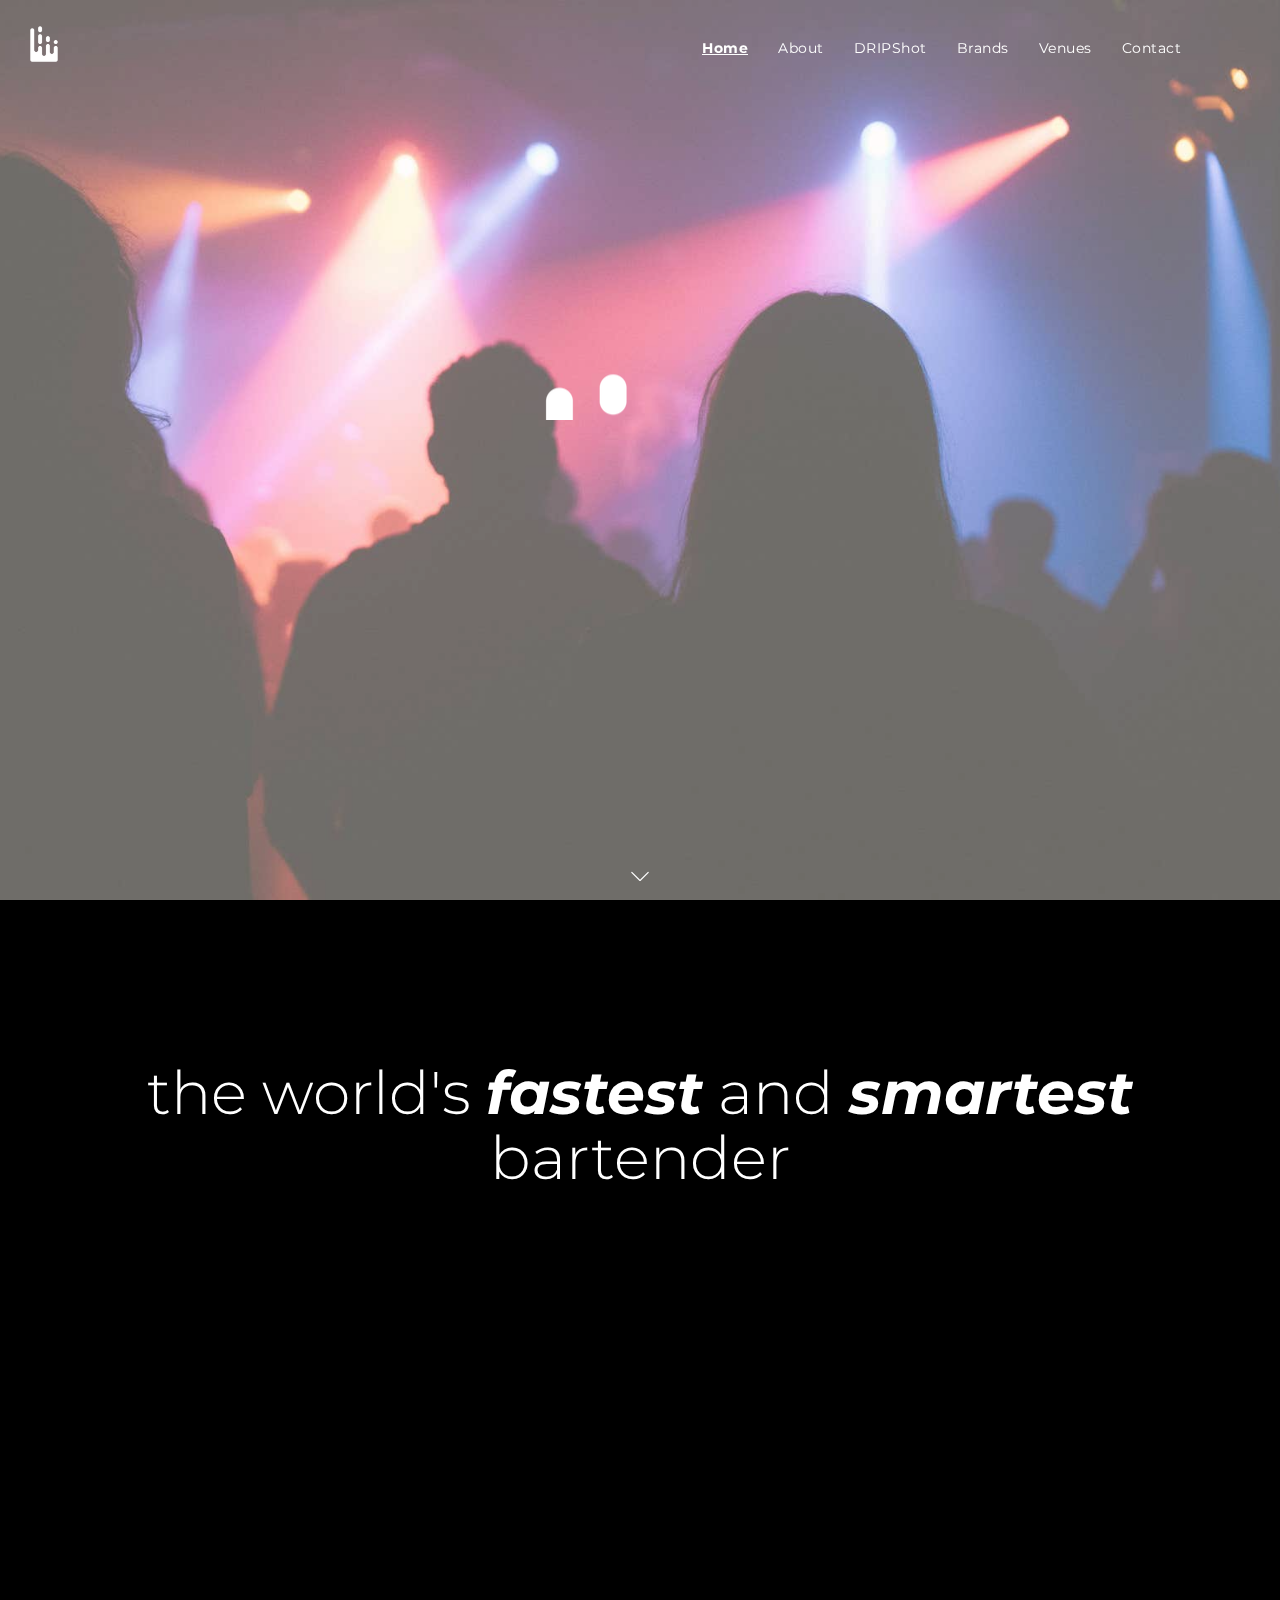
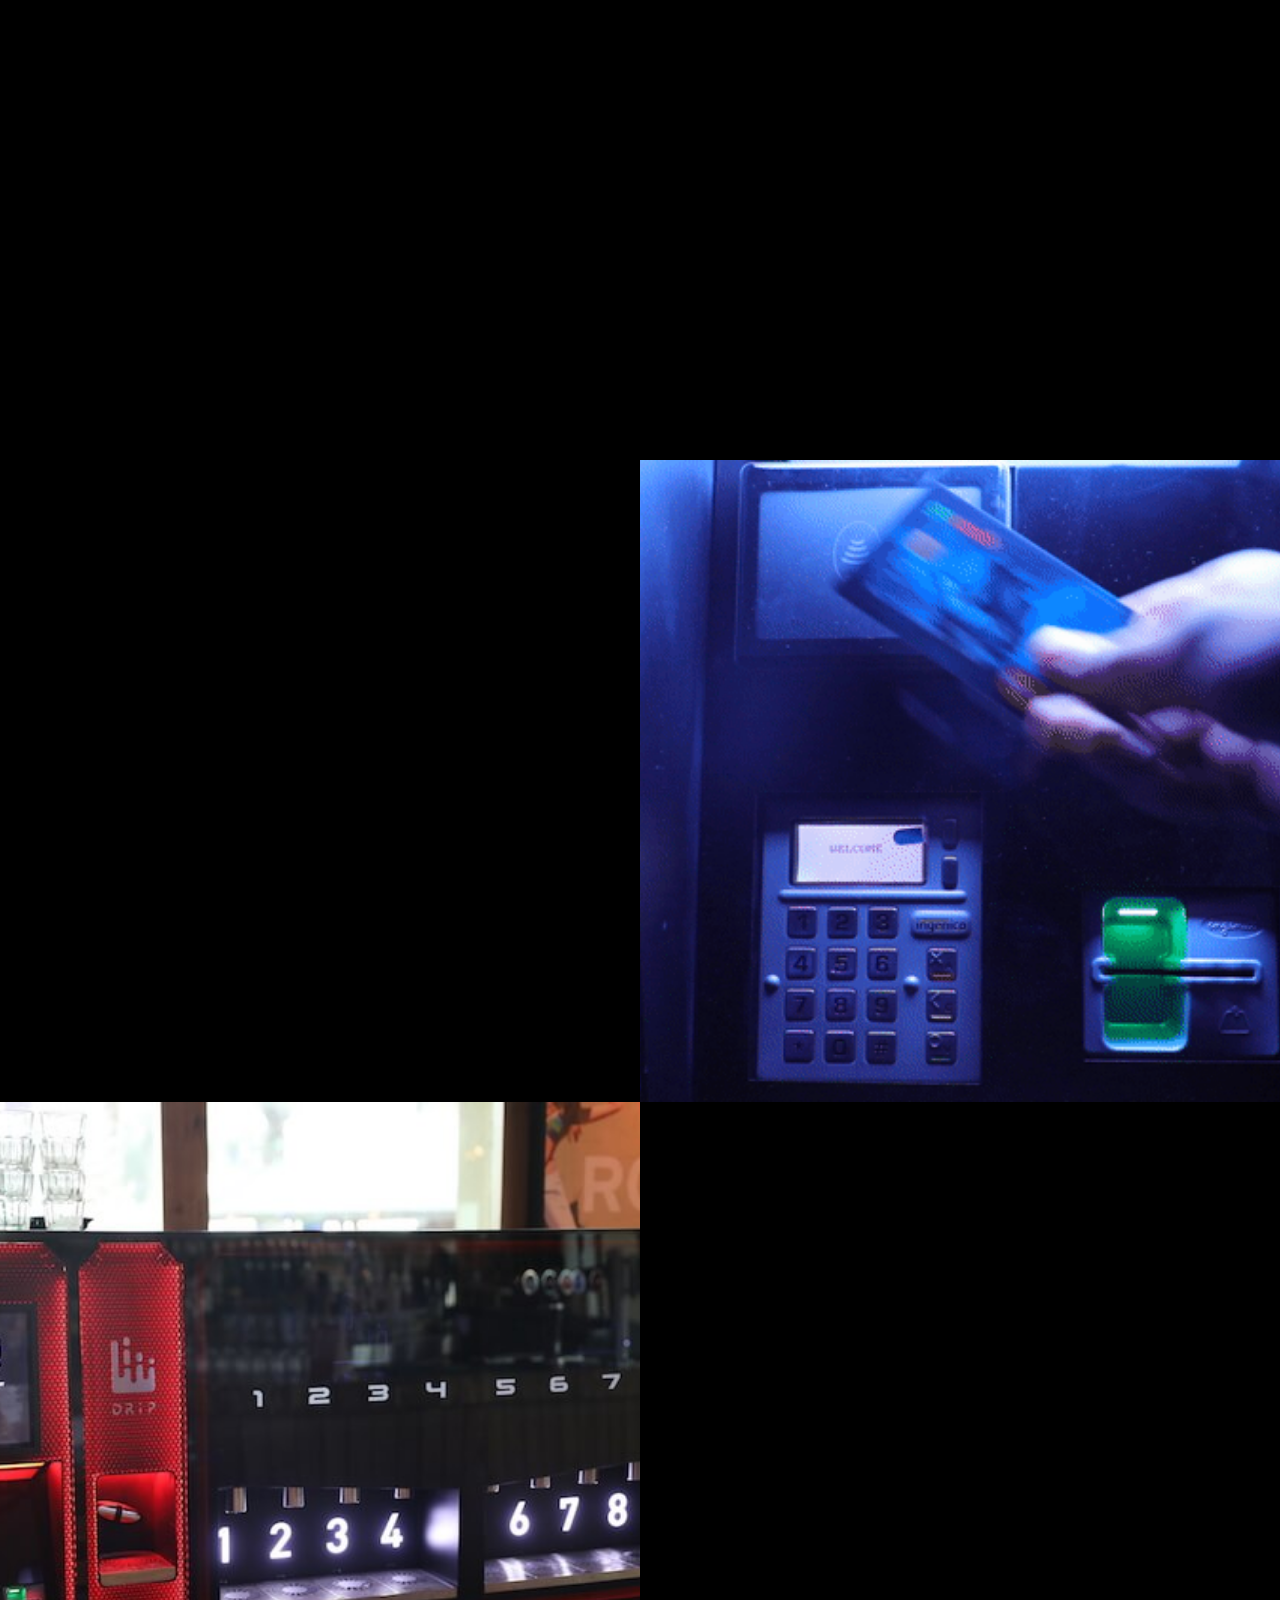
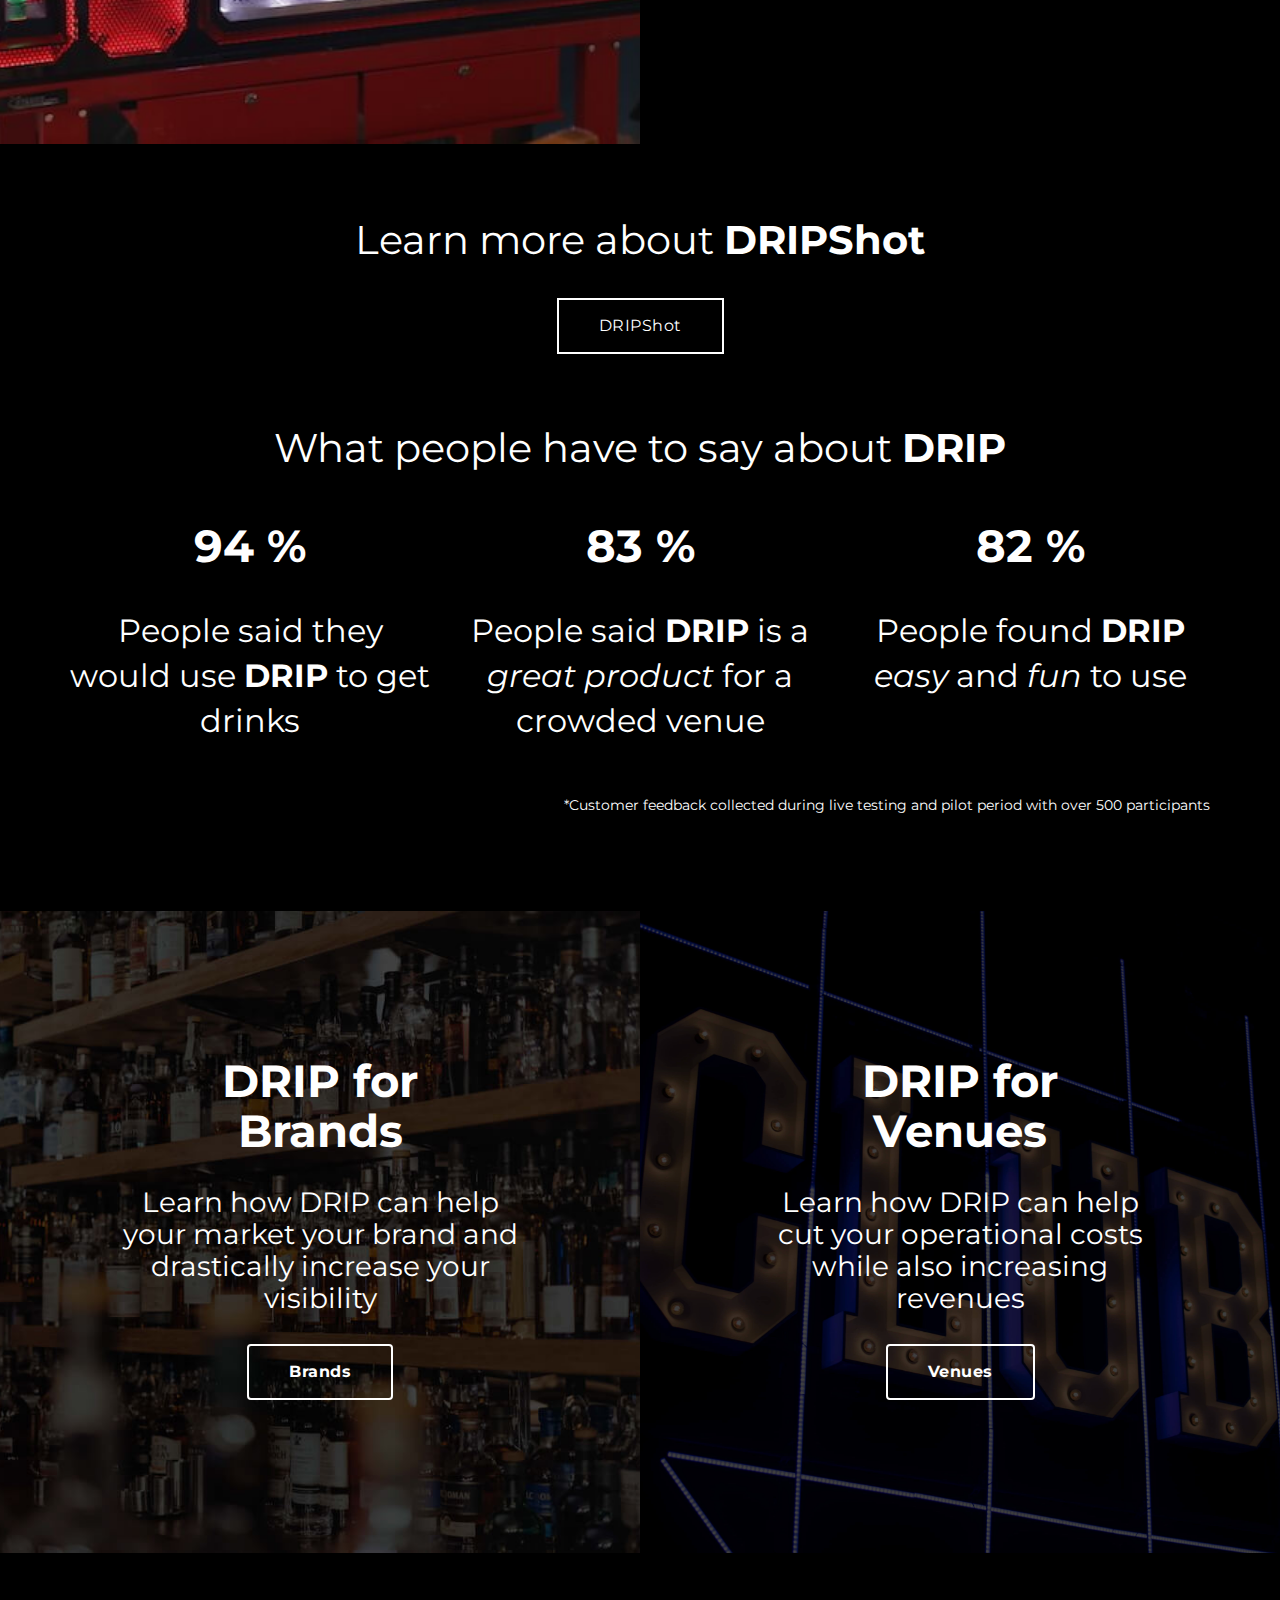
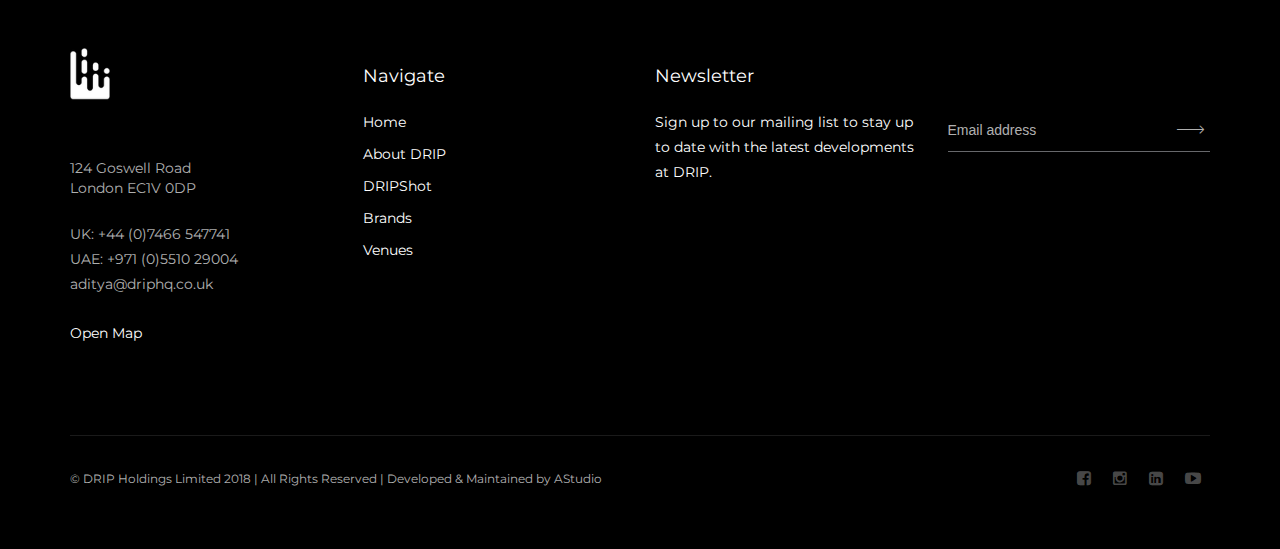
<file: index.html>
<!--

  Project: DRIP
  Description: DRIP: The Future of Bartending 
  Author: Aditya Sakhuja (www.aditya-sakhuja.com)
  Date: 16 Mar 2018
  
-->
<!DOCTYPE html>
<html>
 	<head>
    <!-- Global site tag (gtag.js) - Google Analytics -->
<script async src="https://www.googletagmanager.com/gtag/js?id=UA-88219550-1"></script>
<script>
  window.dataLayer = window.dataLayer || [];
  function gtag(){dataLayer.push(arguments);}
  gtag('js', new Date());

  gtag('config', 'UA-88219550-1');
</script>


		<title>DRIP - The Future of Bartending</title>
		<meta charset=utf-8 >
		<!--[if IE]><meta http-equiv="X-UA-Compatible" content="IE=edge"><![endif]-->
		<meta name="robots" content="index, follow" > 
		<meta name="keywords" content="drip, driphq, bartending, automation, bar automation, drinks, nightlife, robots, future, dripshot, aditya, sakhuja, parmar, london, ministry, of, sound, dubai, uae, bidi, bondi" > 
		<meta name="description" content="DRIP - The Future of Bartending - is a bar automation company, focused on fostering technological innovation in the alcohol industry. We provide efficient solutions to improve operational and management processes at nightclubs, bars, festivals, concerts and arenas." > 
		<meta name="author" content="AStudio">
		<meta name="viewport" content="width=device-width, initial-scale=1, maximum-scale=1">
    <meta name="theme-color" content="#101010">

    <!-- Facebook -->
    <meta property="og:image:width" content="1200">
    <meta property="og:image:height" content="628">
    <meta property="og:title" content="DRIP - The Future of Bartending">
    <meta property="og:description" content="Developing automation products to improve efficiency at high volume beverage consuming venues. These include nightclubs, bars, festivals, concerts, stadiums and arenas.">
    <meta property="og:url" content="http://driphq.co.uk">
    <meta property="og:image" content="http://driphq.co.uk/img/og-image.jpg">
    
    <!-- Favicons -->
    <link rel="apple-touch-icon" sizes="180x180" href="/favicons/apple-touch-icon.png">
    <link rel="icon" type="image/png" sizes="32x32" href="/favicons/favicon-32x32.png">
    <link rel="icon" type="image/png" sizes="16x16" href="/favicons/favicon-16x16.png">
    <link rel="manifest" href="/favicons/site.webmanifest">
    <link rel="mask-icon" href="/favicons/safari-pinned-tab.svg" color="#000000">
    <link rel="shortcut icon" href="/favicons/favicon.ico">
    <meta name="msapplication-TileColor" content="#000000">
    <meta name="msapplication-config" content="/favicons/browserconfig.xml">
    <meta name="theme-color" content="#000000">

		
    <!-- CSS -->
    <!--  GOOGLE FONT -->		
    <link href="https://fonts.googleapis.com/css?family=Montserrat:400,400i,700,700i" rel="stylesheet">
    
    <!-- REVOSLIDER CSS SETTINGS -->
    
    <!-- REVOLUTION STYLE SHEETS -->
    <link href="revo-slider/css/settings-custom.css" rel="stylesheet" type="text/css">
    
    <!--  BOOTSTRAP -->
		<link rel="stylesheet" href="css/bootstrap.min.css"> 
	
    <!-- ICONS ELEGANT FONT & FONT AWESOME & LINEA ICONS  -->		
		<link rel="stylesheet" href="css/icons-fonts.css" >	
	
    <!--  CSS THEME -->		
		<link rel="stylesheet" href="css/style.css" >
	
    <!-- ANIMATE -->	
		<link rel='stylesheet' href="css/animate.min.css">
		
    <!-- IE Warning CSS -->
		<!--[if lte IE 8]><link rel="stylesheet" type="text/css" href="css/ie-warning.css" ><![endif]-->
		<!--[if lte IE 8]><link rel="stylesheet" type="text/css" href="css/ie8-fix.css" ><![endif]-->
    
    <!-- Magnific popup, Owl Carousel Assets in style.css -->		
	
<!-- CSS end -->

<!-- JS begin some js files in bottom of file-->
		
		<!-- HTML5 Shim and Respond.js IE8 support of HTML5 elements and media queries -->
		<!-- WARNING: Respond.js doesn't work if you view the page via file:// -->
		<!--[if lt IE 9]>
		  <script src="https://oss.maxcdn.com/libs/html5shiv/3.7.0/html5shiv.js"></script>
		  <script src="https://oss.maxcdn.com/libs/respond.js/1.4.2/respond.min.js"></script>
		<![endif]-->
		
	</head>
	<body class="font-montserrat">
	
		<!-- LOADER -->	
		<div id="loader-overflow">
      <div id="loader3" class="loader-cont">Please enable JS</div>
    </div>	

		<div id="wrap" class="boxed ">
			<div class="grey-bg"> <!-- Grey BG  -->	
				
				<!--[if lte IE 8]>
				<div id="ie-container">
					<div id="ie-cont-close">
						<a href='#' onclick='javascript&#058;this.parentNode.parentNode.style.display="none"; return false;'><img src='images/ie-warn/ie-warning-close.jpg' style='border: none;' alt='Close'></a>
					</div>
					<div id="ie-cont-content" >
						<div id="ie-cont-warning">
							<img src='images/ie-warn/ie-warning.jpg' alt='Warning!'>
						</div>
						<div id="ie-cont-text" >
							<div id="ie-text-bold">
								You are using an outdated browser
							</div>
							<div id="ie-text">
								For a better experience using this site, please upgrade to a modern web browser.
							</div>
						</div>
						<div id="ie-cont-brows" >
							<a href='http://www.firefox.com' target='_blank'><img src='images/ie-warn/ie-warning-firefox.jpg' alt='Download Firefox'></a>
							<a href='http://www.opera.com/download/' target='_blank'><img src='images/ie-warn/ie-warning-opera.jpg' alt='Download Opera'></a>
							<a href='http://www.apple.com/safari/download/' target='_blank'><img src='images/ie-warn/ie-warning-safari.jpg' alt='Download Safari'></a>
							<a href='http://www.google.com/chrome' target='_blank'><img src='images/ie-warn/ie-warning-chrome.jpg' alt='Download Google Chrome'></a>
						</div>
					</div>
				</div>
				<![endif]-->
				
				<!-- HEADER 1 FONT WHITE TRANSPARENT -->
        <div class="header-black-bg"></div> <!-- NEED FOR TRANSPARENT HEADER ON MOBILE -->
				<header id="nav" class="header header-1 header-black">
				  <div class="header-wrapper">
					<div class="container-m-30 clearfix">
					  <div class="logo-row">
					  
						<!-- LOGO --> 
						<div class="logo-container-2">
                <div class="logo-2">
                  <a href="index.html" class="clearfix">
                    <img src="img/nav-logo.png" class="logo-img" alt="Logo">
                  </a>
                </div>
              </div>
						<!-- BUTTON --> 
						<div class="menu-btn-respons-container">
							<button id="menu-btn" type="button" class="navbar-toggle btn-navbar collapsed" data-toggle="collapse" data-target="#main-menu .navbar-collapse">
								<span aria-hidden="true" class="icon_menu hamb-mob-icon"></span>
							</button>
						</div>
					 </div>
					</div>

					<!-- MAIN MENU CONTAINER -->
					<div class="main-menu-container">
						
						  <div class="container-m-30 clearfix">	
						  
								<!-- MAIN MENU -->
								<div id="main-menu" class="font-montserrat">
								  <div class="navbar navbar-default" role="navigation">

                  <!-- MAIN MENU LIST -->
                  <nav class="collapse collapsing navbar-collapse right-1024">
                    <ul id="nav-onepage" class="nav navbar-nav">
                      
                      <!-- MENU ITEM -->
                      <li>
                        <a href="index.html"><div class="main-menu-title"><strong><u>Home</u></strong></div></a>
                      </li>

                      <!-- MENU ITEM -->
                      <li>
                        <a href="about.html" rel="noopener" "><div class="main-menu-title">About</div></a>
                      </li>
                      
                      <!-- MENU ITEM -->
                      <li>
                        <a href="dripshot.html"><div class="main-menu-title">DRIPShot</div></a>
                      </li>
                      
                      <!-- MENU ITEM -->
                      <li>
                        <a href="brands.html"><div class="main-menu-title">Brands</div></a>
                      </li>

                      <!-- MENU ITEM -->
                      <li>
                        <a href="venues.html"><div class="main-menu-title">Venues</div></a>
                      </li>
                      <li id="menu-contact-info-big" class="parent megamenu">
                          <a href="#footer4" class="open-sub"><div class="main-menu-title">Contact</div></a>
                          <ul class="sub">
                            <li class="clearfix" >
                              <div class="menu-sub-container">

                                <div class="box col-md-6 menu-demo-info closed">
                                  <h1 class="title open-sub">Get In Touch</h1>
                                  <h5 class="font-montserrat font-white">If you are a brand or venue owner and would like to discuss a business opportunity, please feel free to get in touch with us here.</h5>
                                </div>
                                
                                <div class="col-md-6 menu-contact-info bg-black">
                                  <ul class="contact-list">
                                    <li class="contact-loc clearfix">
                                      <div class="loc-icon-container">
                                        <div class="icon icon-basic-map main-menu-contact-icon"></div>
                                      </div>
                                      <div class="menu-contact-text-container">124 Goswell Road, London EC1V 0DP</div>
                                    </li>
                                    <li class="contact-phone clearfix">
                                      <div class="loc-icon-container">
                                        <div class="icon icon-basic-smartphone main-menu-contact-icon"></div>
                                      </div>  
                                      <div class="menu-contact-text-container">+44 (0)7466 547741, +971 (0)5510 29004</div>
                                    </li>
                                    <li class="contact-mail clearfix" >
                                      <div class="loc-icon-container">
                                        <div class="icon icon-basic-mail main-menu-contact-icon"></div>
                                      </div>
                                      <div class="menu-contact-text-container">             
                                        <a class="a-mail" href="mailto:aditya@driphq.co.uk">aditya@driphq.co.uk</a>
                                      </div>  
                                    </li>
                                  </ul>
                                </div>
                              </div>
                            </li>
                          </ul>
                        </li>
                    </ul>
              
                  </nav>
 
								  </div>
								</div>
								<!-- END main-menu -->
								
						  </div>
						  <!-- END container-m-30 -->
						
					</div>
					<!-- END main-menu-container -->
					
				  </div>
				  <!-- END header-wrapper -->
				  
				</header>
      
       
        <!-- SLIDER Revo Hero 1 FONT MONTSERRAT -->
        <div class="relative">

            <div class="rev_slider_wrapper fullscreen-container" id="rev_slider_280_1_wrapper" style="background-color:#fff;padding:0px;">
                <!-- START REVOLUTION SLIDER 5.1.4 fullscreen mode -->
                <div class="rev_slider fullscreenbanner" data-version="5.1.4" id="rev_slider_280_1" style="display:none;">
                    <ul>
                        <!-- SLIDE -->
                        <li data-description="" data-easein="Power2.easeInOut" data-easeout="default" data-index="rs-898" data-masterspeed="1500" data-param1="" data-param10="" data-param2="" data-param3="" data-param4="" data-param5="" data-param6="" data-param7="" data-param8="" data-param9="" data-rotate="0" data-saveperformance="off" data-slotamount="default" data-title="Slide" data-transition="fade">
                            <!-- MAIN IMAGE -->
                            <img alt="img" class="rev-slidebg" data-bgparallax="12" data-bgposition="center center" data-duration="30000" data-ease="Linear.easeNone" data-no-retina="" src="img/bg-home.jpg">
                            <!-- LAYERS -->
                            <!-- LAYER NR. 1 -->
                            <div class="tp-caption  font-poppins font-white tp-resizeme rs-parallaxlevel-6" id="slide-898-layer-1" style="z-index: 8; white-space: nowrap;"
                            data-responsive_offset="on" 
                            data-splitin="none"
                            data-splitout="none" 
                            data-start="500" 
                            data-transform_idle="o:1;" 
                            data-transform_in="y:[100%];z:0;rX:0deg;rY:0;rZ:0;sX:1;sY:1;skX:0;skY:0;s:1500;e:Power3.easeInOut;" 
                            data-transform_out="y:[100%];s:1000;s:1000;" 
                            data-mask_in="x:0px;y:0px;"
                            data-mask_out="x:inherit;y:inherit;s:inherit;e:inherit;"
                            data-whitespace="nowrap" 
                            data-width="none" 
                            data-x="['center','center','center','center']" 
                            data-hoffset="['0','0','0','0']" 
                            data-y="['center','center','center','center']" 
                            data-voffset="['-200','-200','-200','-200']">
                              <img src="img/logo.png">
                            </div>

                            <!-- LAYER NR. 2 -->
                            <div class="tp-caption font-break font-white tp-resizeme rs-parallaxlevel-6" id="slide-898-layer-2" style="z-index: 8; white-space: nowrap;"
                            data-fontsize="['70','60','50','40']" 
                            data-fontweight="600" 
                            data-height="none" 
                            data-lineheight="['80','70','60','50']" 
                            data-responsive_offset="on" 
                            data-splitin="none" 
                            data-splitout="none" 
                            data-start="800" 
                            data-transform_idle="o:1;" 
                            data-transform_in="y:[100%];z:0;rX:0deg;rY:0;rZ:0;sX:1;sY:1;skX:0;skY:0;s:1500;e:Power3.easeInOut;" 
                            data-transform_out="y:[100%];s:1000;s:1000;" 
                            data-mask_in="x:0px;y:0px;"
                            data-mask_out="x:inherit;y:inherit;s:inherit;e:inherit;"
                            data-whitespace="nowrap" 
                            data-width="none" 
                            data-x="['center','center','center','center']"
                            data-hoffset="['0','0','0','0']" 
                            data-y="['center','center','center','center']" 
                            data-voffset="['50','50','50','50']">
                              The Future of Bartending
                            </div>

                            <!-- LAYER NR. 4 -->
                            <div class="tp-caption font-white tp-resizeme rs-parallaxlevel-6" id="slide-898-layer-3" style="z-index: 8; white-space: nowrap;"
                            data-fontsize="['98','98','98','85']" 
                            data-fontweight="600" 
                            data-height="none" 
                            data-lineheight="['112','92','90','90']" 
                            data-responsive_offset="on" 
                            data-splitin="none" 
                            data-splitout="none" 
                            data-start="1100" 
                            data-transform_idle="o:1;" 
                            data-transform_in="y:[100%];z:0;rX:0deg;rY:0;rZ:0;sX:1;sY:1;skX:0;skY:0;s:1500;e:Power3.easeInOut;" 
                            data-transform_out="y:[100%];s:1000;s:1000;" 
                            data-mask_in="x:0px;y:0px;"
                            data-mask_out="x:inherit;y:inherit;s:inherit;e:inherit;"
                            data-whitespace="nowrap" 
                            data-width="none" 
                            data-x="['center','center','center','center']"
                            data-hoffset="['0','0','0','0']" 
                            data-y="['center','center','center','center']" 
                            data-voffset="['200','200','200','200']">
                              <!-- <a class="popup-youtube" href="https://www.youtube.com/embed/FmAko3aOO8A?autoplay=1"><span class="icon icon-music-play-button"></span></a> -->
                              <a href="http://facebook.com/HQDrip/" title="Facebook" target="_blank" rel="noreferrer"><i class="font-40 fa fa-facebook-square"></i></a>
                              <a href="https://www.instagram.com/driphq/" title="Instagram" target="_blank" rel="noreferrer"><i class="font-40 fa fa-instagram"></i></a>
                              <a href="https://www.linkedin.com/company/drip-hq" title="LinkedIn" target="_blank" rel="noreferrer"><i class="font-40 fa fa-linkedin-square"></i></a>
                              <a href="https://www.youtube.com/channel/UCmXS0-6P8PZDlQkM5kMlg_g" title="YouTube" target="_blank" rel="noreferrer"><i class="font-40 fa fa-youtube-play"></i></a>
                            </div>
                        </li>
                    </ul>
                    <div class="tp-bannertimer tp-bottom" style="visibility: hidden !important;"></div>
                </div>
            </div>
            <!-- END REVOLUTION SLIDER -->

          <!-- SCROLL ICON -->
          <div class="local-scroll-cont font-white">
            <a href="#about" class="scroll-down smooth-scroll">
              <div class="icon icon-arrows-down"></div>
            </a>  
          </div>
          
        </div>
        
        <div class="page-section pt-120-b-100-cont bg-black center-text">
            <div class="container">
              <div class="row center-text">
                <h1 class="font-montserrat font-60 pb-80 font-white font-light">
                  the world's <strong><em>fastest</em></strong> and <strong><em>smartest</em></strong> bartender</em>
                </h1>
                <div class="embed-responsive embed-responsive-16by9">
                  <iframe src="https://www.youtube.com/embed/FmAko3aOO8A?rel=0&amp;controls=0&amp;showinfo=0" frameborder="0" allow="autoplay; encrypted-media" allowfullscreen></iframe>
              </div>
              </div>
          </div>
        </div>
        
        <!-- FEATURES 2 ADS -->
        <div class="page-section bg-black font-white">
          <div class="container-fluid">
            <div class="row row-sm-fix">
            
              <div class="col-md-6 wow fadeInLeft equal-height ">
                <div class="fes2-main-text-cont">
                  <div class="fes2-title-45 font-montserrat center-text font-white">
                    Unbelievably<br>
                    <strong>Fast</strong>
                  </div>
                  <div class="fes2-text-cont center-text"><h2 class="font-montserrat font-white">Order, Pay and get up to <strong>8 drinks</strong> in just <strong>1 minute</strong></h2></div>
                </div>
              </div>
              
              <div class="col-md-6">
                <div class="row">
                  <div class="fes2-img equal-height"></div>
                </div>
              </div>
              
            </div>
          </div>
        </div>

        <!-- FEATURES 3 ADS -->
        <div class="page-section bg-black font-white">
          <div class="container-fluid">
            <div class="row row-sm-fix">
              
              <div class="col-md-6 pos-l-md-50pc wow fadeInRight equal-height">
                  <div class="fes2-main-text-cont">
                    <div class="fes2-title-45 font-montserrat center-text font-white">
                    Fully<br>
                    <strong>Automated</strong>
                  </div>
                  <div class="fes2-text-cont center-text"><h2 class="font-montserrat font-white">Integrates customer-facing <strong>Interface</strong> with <strong>Payments</strong> and <strong>Pouring</strong></h2></div>
                  </div>
              </div>
              
              <div class="col-md-6 pos-r-md-50pc">
                <div class="row">
                  <div class="fes3-img equal-height" ></div>
                </div>
              </div>
              
            </div>
          </div>
        </div>

        <div class="center-text pt-30">
          <h1 class="font-montserrat font-40 font-white">Learn more about <strong>DRIPShot</strong></h1>
          <a class="button large thin white btn-4 btn-4cc" href="dripshot.html"><span class="button-text-anim">DRIPShot</span><span aria-hidden="true" class="button-icon-anim arrow_right"></span></a>
        </div>

        <!-- COUNTERS 2 -->
        <div id="counter-1" class="page-section pt-20 pb-80">
          <div class="container font-montserrat font-white">
            <h1 class="font-montserrat font-40 font-white center-text">What people have to say about <strong>DRIP</strong></h1>
            <div  class="row text-center">
                            
              <!-- Item -->
              <div class="col-xs-12 col-sm-4 col-md-4 border-none">
                <div class="count-number font-white font-montserrat">
                  94
                </div>
                <div class="count-descr">
                  <h1 class="font-montserrat font-white">People said they would use <strong>DRIP</strong> to get drinks</h1>
                </div>
              </div>
              
              <!-- Item -->
              <div class="col-xs-12 col-sm-4 col-md-4 border-none">
                <div class="count-number font-white font-montserrat">
                 83
                </div>
                <div class="count-descr">
                  <h1 class="font-montserrat font-white">People said <strong>DRIP</strong> is a <em>great product</em> for a crowded venue</h1>
                </div>
              </div>
              
              <!-- Item -->
              <div class="col-xs-12 col-sm-4 col-md-4 border-none">
                <div class="count-number font-white font-montserrat">
                  82
                </div>
                <div class="count-descr">
                  <h1 class="font-montserrat font-white">People found <strong>DRIP</strong> <em>easy</em> and <em>fun</em> to use</h1>
                </div>
              </div>
              
            </div>
            <h5 class="font-montserrat font-white" style="text-align: right;">*Customer feedback collected during live testing and pilot period with over 500 participants</h5>
          </div>
        </div>
         



        <!-- FEATURES 12 HALF COLORED -->
        <div class="page-section">
          <div class="container-fluid">
            <div data-equal=".equal-height" class="row row-sm-fix">
            
              <div class="col-md-6 fes12-img equal-height" style="background-image: url(img/brands.jpg)">
                <div class="fes2-main-text-cont text-white">
                  <div class="fes2-title-45 font-montserrat text-white center-text">
                    <strong>DRIP for<br>Brands</strong>
                  </div>
                  <div class="fes2-text-cont center-text"><h2 class="font-montserrat font-white">Learn how DRIP can help your market your brand and drastically increase your visibility</h2></div>
                  <div class="fes12-btn-cont mt-30 center-text">
                    <a class="button large rounded thin white btn-4 btn-4cc" href="brands.html"><span class="button-text-anim"><strong>Brands</strong></span><span aria-hidden="true" class="button-icon-anim arrow_right"></span></a>
                  </div>
                </div>
              </div>
              
              <div class="col-md-6 fes12-img equal-height" style="background-image: url(img/venues.jpg)">
                <div class="fes2-main-text-cont text-white">
                  <div class="fes2-title-45 font-montserrat center-text font-white">
                    <strong>DRIP for<br>Venues</strong>
                  </div>
                  <div class="fes2-text-cont center-text"><h2 class="font-montserrat font-white">Learn how DRIP can help cut your operational costs while also increasing revenues</h2></div>
                  <div class="fes12-btn-cont mt-30 center-text">
                    <a class="button large rounded thin white btn-4 btn-4cc" href="venues.html"><span class="button-text-anim"><strong>Venues</strong></span><span aria-hidden="true" class="button-icon-anim arrow_right"></span></a>
                  </div>
                </div>
              </div>
              
            </div>
          </div>
        </div>

        <!-- FOOTER 4 BLACK FONT RALEWAY -->
        <footer id="footer4" class="page-section pt-95 pb-50 footer2-black font-montserrat">
          <div class="container">
            <div class="row">
            
              <div class="col-md-3 col-sm-3 widget">
                <div class="logo-footer-cont">
                  <a href="index.html">
                    <img class="logo-footer" src="img/nav-logo.png" alt="logo">
                  </a>
                </div>
                <div class="footer2-text-cont">
                  <address>
                    124 Goswell Road<br>
                    London EC1V 0DP
                  </address>
                </div>
                <div class="footer2-text-cont">
                  UK: +44 (0)7466 547741<br>
                  UAE: +971 (0)5510 29004<br>
                  <a class="a-text" href="mailto:aditya@driphq.co.uk">aditya@driphq.co.uk</a>
                </div>
                <div class="footer2-text-cont a-text-main-cont">
                  <a class="popup-gmaps mfp-plugin font-montserrat" href="https://goo.gl/maps/GsinRoVrsJy">Open Map</a>
                </div>
              </div>
              
              <div class="col-md-3 col-sm-3 widget">
                <h4 class="font-montserrat">Navigate</h4>
                <ul class="links-list a-text-cont a-text-main-cont font-montserrat">
                  <li><a href="index.html">Home</a></li>
                  <li><a href="about.html">About DRIP</a></li>
                  <li><a href="dripshot.html">DRIPShot</a></li>
                  <li><a href="brands.html">Brands</a></li>
                  <li><a href="venues.html">Venues</a></li>
                </ul>
              </div>
              
              <div class="col-md-3 col-sm-3 widget">
                <h4 class="font-montserrat">Newsletter</h4>
                <h5 class="font-montserrat font-white">Sign up to our mailing list to stay up to date with the latest developments at DRIP.</h5>
              </div>
              
              <div class="col-md-3 col-sm-3 widget">
                <h4 class="font-raleway">&nbsp;</h4>
                
                <!-- NEWS LETTER 2 -->
                <div class="relative">
                  <div id="mc_embed_signup" class="nl-form-container clearfix">
                    <form action="https://driphq.us16.list-manage.com/subscribe/post?u=6a24015aac7ac5125fd27f00d&amp;id=8a4fe7d928&amp;c=?" method="post-json?u" id="mc-embedded-subscribe-form" name="mc-embedded-subscribe-form" class="newsletterform2 validate" target="_blank" rel="noreferrer" novalidate>   <!-- EDIT THIS ACTION URL (add "post-json?u" instead of "post?u" and appended "&amp;c=?" to the end of this URL) -->
                      <input type="email" value="" name="EMAIL" class="email nl2-email-input font-raleway" id="mce-EMAIL" placeholder="Email address" required>
                      <!-- real people should not fill this in and expect good things - do not remove this or risk form bot signups-->
                      <div style="position: absolute; left: -5000px;"><input type="text" name="b_ba37086d08bdc9f56f3592af0_e38247f7cc" tabindex="-1" value=""></div>

                      <button id="mc-embedded-subscribe" class="nl2-btn" type="submit" name="subscribe">
                        <span class="icon icon-arrows-slim-right"></span>
                      </button>
                      
                    </form>
                    <div id="notification_container"  ></div>
                  </div>
                </div>                  
                
              </div>
            
            </div>    
            
            <!-- SUB FOOTER -->
            <div class="footer2-copy-cont clearfix">
              <!-- Social Links -->
              <div class="footer2-soc-a right">
                <a href="http://facebook.com/HQDrip/" title="Facebook" target="_blank" rel="noreferrer"><i class="fa fa-facebook-square"></i></a>
                <a href="https://www.instagram.com/driphq/" title="Instagram" target="_blank" rel="noreferrer"><i class="fa fa-instagram"></i></a>
                <a href="https://www.linkedin.com/company/drip-hq" title="LinkedIn" target="_blank" rel="noreferrer"><i class="fa fa-linkedin-square"></i></a>
                <a href="https://www.youtube.com/channel/UCmXS0-6P8PZDlQkM5kMlg_g" title="YouTube" target="_blank" rel="noreferrer"><i class="fa fa-youtube-play"></i></a>
              </div>
              
              <!-- Copyright -->
              <div class="left">
                <a class="footer2-copy" href="index.html">&copy; DRIP Holdings Limited 2018 | All Rights Reserved | </a>
                <a class="footer2-copy" href="http://astudiodesign.co.uk" target="_blank" rel="noreferrer">Developed &amp; Maintained by AStudio</a>
              </div>

            </div>
                    
          </div>
        </footer>
        
				<!-- BACK TO TOP -->
				<p id="back-top">
          <a href="#top" title="Back to Top"><span class="icon icon-arrows-up"></span></a>
        </p>
        
			</div><!-- End BG -->	
		</div><!-- End wrap -->	
			
<!-- JS begin -->

		<!-- jQuery  -->
		<script type="text/javascript" src="js/jquery.min.js"></script>

		<!-- Include all compiled plugins (below), or include individual files as needed -->
    <script src="js/bootstrap.min.js"></script>		

		<!-- MAGNIFIC POPUP -->
		<script src='js/jquery.magnific-popup.min.js'></script>
    
    <!-- PORTFOLIO SCRIPTS -->
    <script type="text/javascript" src="js/isotope.pkgd.min.js"></script>
    <script type="text/javascript" src="js/imagesloaded.pkgd.min.js"></script>
    <script type="text/javascript" src="js/masonry.pkgd.min.js"></script>
    
    <!-- APPEAR -->    
    <script type="text/javascript" src="js/jquery.appear.js"></script>
    
    <!-- ONE PAGE NAV -->
		<script src="js/jquery.nav.js"></script>
    <script type="text/javascript">
      $(document).ready(function() {
				//ONE PAGE NAV	---------------------------------------------------------------------------
					var top_offset = $('header').height() - 1;  // get height of fixed navbar

					$('#nav-onepage').onePageNav({
						currentClass: 'current',
						changeHash: false,
						scrollSpeed: 700,
						scrollOffset: top_offset,
						scrollThreshold: 0.5,
						filter: '',
						easing: 'swing',
						begin: function() {
							//I get fired when the animation is starting
						},
						end: function() {
							//I get fired when the animation is ending
						},
						scrollChange: function($currentListItem) {
							//I get fired when you enter a section and I pass the list item of the section
						}
					});
          
      });//END document.ready 
    </script>
        
    <!--[if lt IE 10]><script type="text/javascript" src="js/jquery.placeholder.js"></script><![endif]--> 
    
    <!-- FORMS VALIDATION	-->
		<script src="js/jquery.validate.min.js"></script>
		<script src="js/contact-form-validation.min.js"></script>
    
    <!-- MAIN SCRIPT -->
		<script src="js/main.js"></script>
		
    <!-- REVOSLIDER SCRIPTS  -->
    <script src="revo-slider/js/jquery.themepunch.tools.min.js" type="text/javascript">
    </script>
    <script src="revo-slider/js/jquery.themepunch.revolution.min.js" type="text/javascript">
    </script>
    
    <!-- SLIDER REVOLUTION 5.0 EXTENSIONS  
      (Load Extensions only on Local File Systems ! 
      The following part can be removed on Server for On Demand Loading) -->
    <script src="revo-slider/js/extensions/revolution.extension.actions.min.js" type="text/javascript"></script>
    <script src="revo-slider/js/extensions/revolution.extension.carousel.min.js" type="text/javascript"></script>
    <script src="revo-slider/js/extensions/revolution.extension.kenburn.min.js" type="text/javascript"></script>
    <script src="revo-slider/js/extensions/revolution.extension.layeranimation.min.js" type="text/javascript">
    </script>
    <script src="revo-slider/js/extensions/revolution.extension.migration.min.js" type="text/javascript"></script>
    <script src="revo-slider/js/extensions/revolution.extension.navigation.min.js" type="text/javascript"></script>
    <script src="revo-slider/js/extensions/revolution.extension.parallax.min.js" type="text/javascript"></script>
    <script src="revo-slider/js/extensions/revolution.extension.slideanims.min.js" type="text/javascript"></script>
    <script src="revo-slider/js/extensions/revolution.extension.video.min.js" type="text/javascript"></script>
      
    <!-- SLIDER REVOLUTION INITIALIZATION  -->
    <script type="text/javascript">
      jQuery(document).ready(function() {
          
        jQuery("#rev_slider_280_1").show().revolution({
          sliderType: "hero",
          jsFileLocation: "revo-slider/js/",
          sliderLayout: "fullscreen",
          dottedOverlay: "none",
          delay: 9000,
          /*navigation: {},*/
          responsiveLevels: [1240, 1024, 778, 480],
          visibilityLevels: [1240, 1024, 778, 480],
          gridwidth: [1240, 1024, 778, 480],
          gridheight: [868, 768, 960, 720],
          lazyType: "none",
          parallax: {
            type: "off",
            origo: "slidercenter",
            speed: 1000,
            levels: [0],
            type: "scroll",
            disable_onmobile: "on"
          },
          shadow: 0,
          spinner: "spinner2",
          autoHeight: "off",
          fullScreenAutoWidth: "off",
          fullScreenAlignForce: "off",
          fullScreenOffsetContainer: "",
          fullScreenOffset: "",
          disableProgressBar: "on",
          hideThumbsOnMobile: "off",
          hideSliderAtLimit: 0,
          hideCaptionAtLimit: 0,
          hideAllCaptionAtLilmit: 0,
          debugMode: false,
          fallbacks: {
            simplifyAll: "off",
            disableFocusListener: false,
          }
        });
       
      }); /*ready*/
    </script>
<!-- JS end -->	
	
	</body>
</html>
</file>
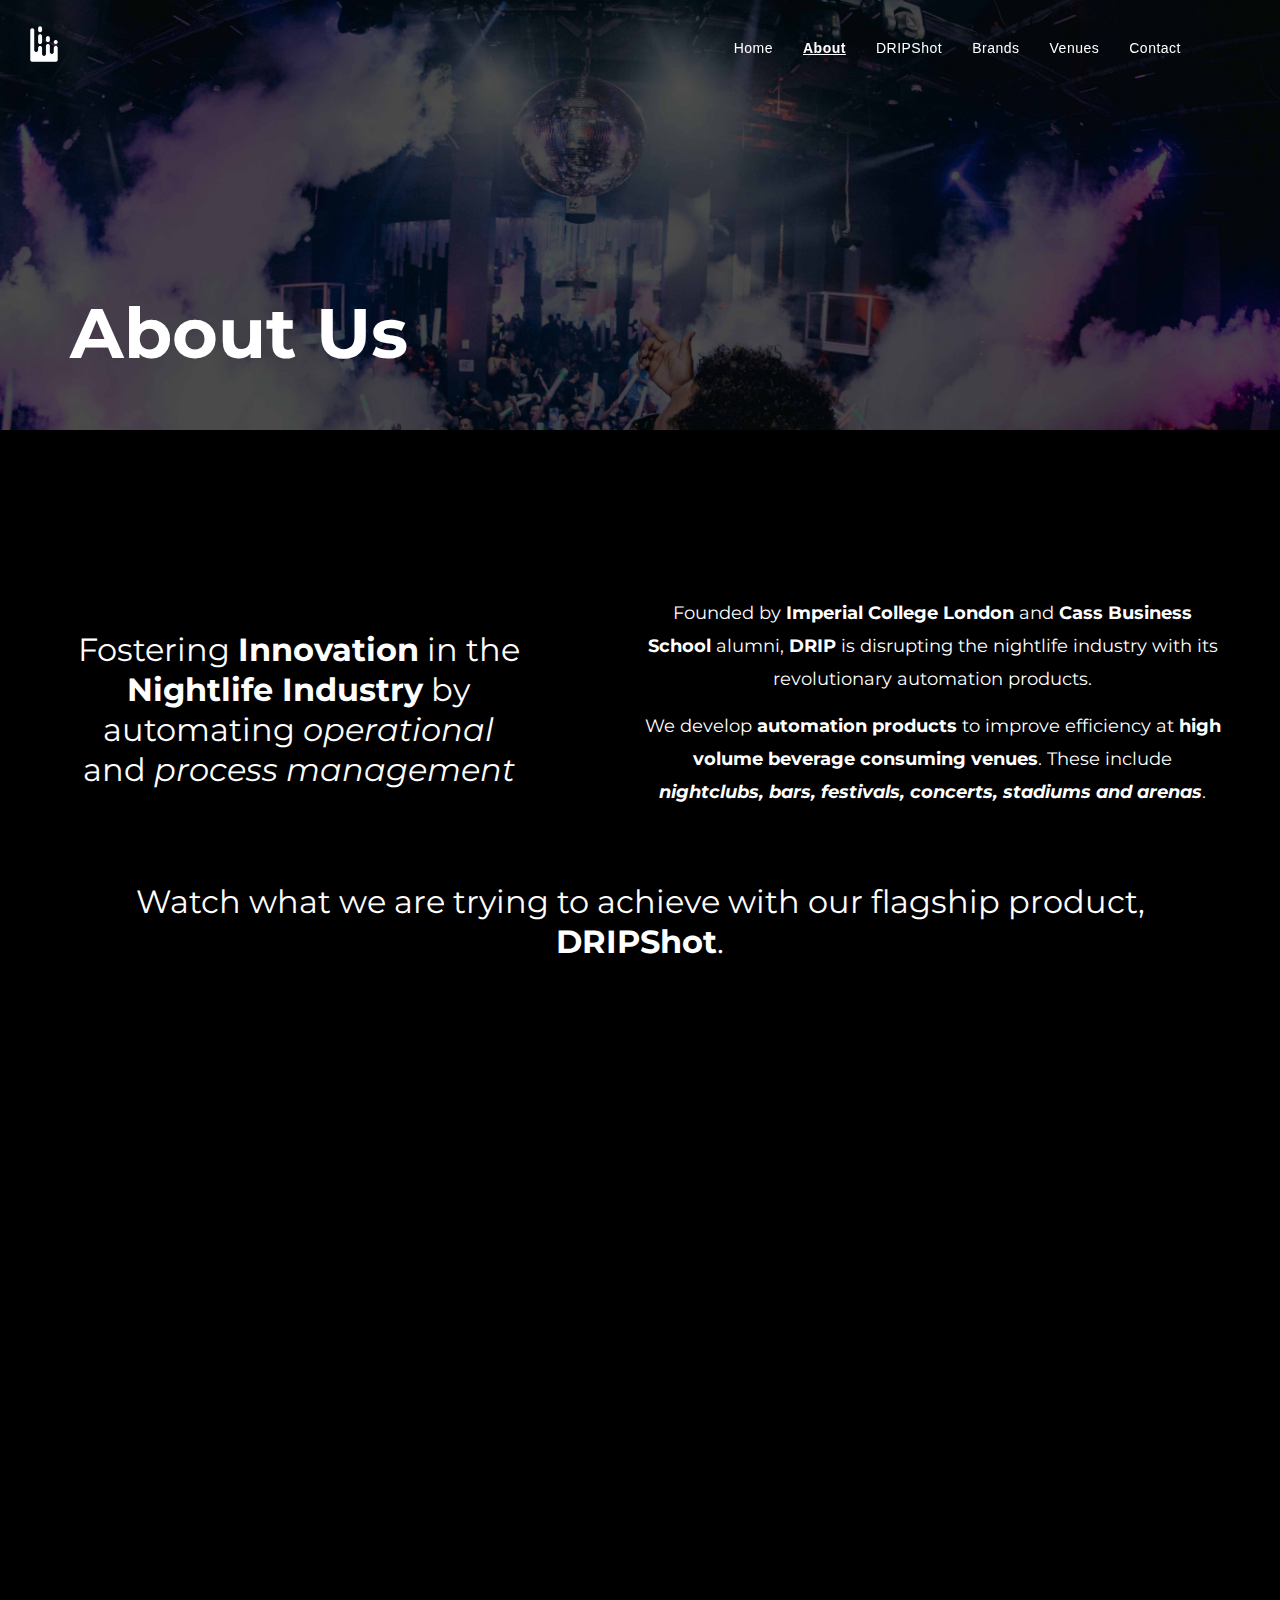
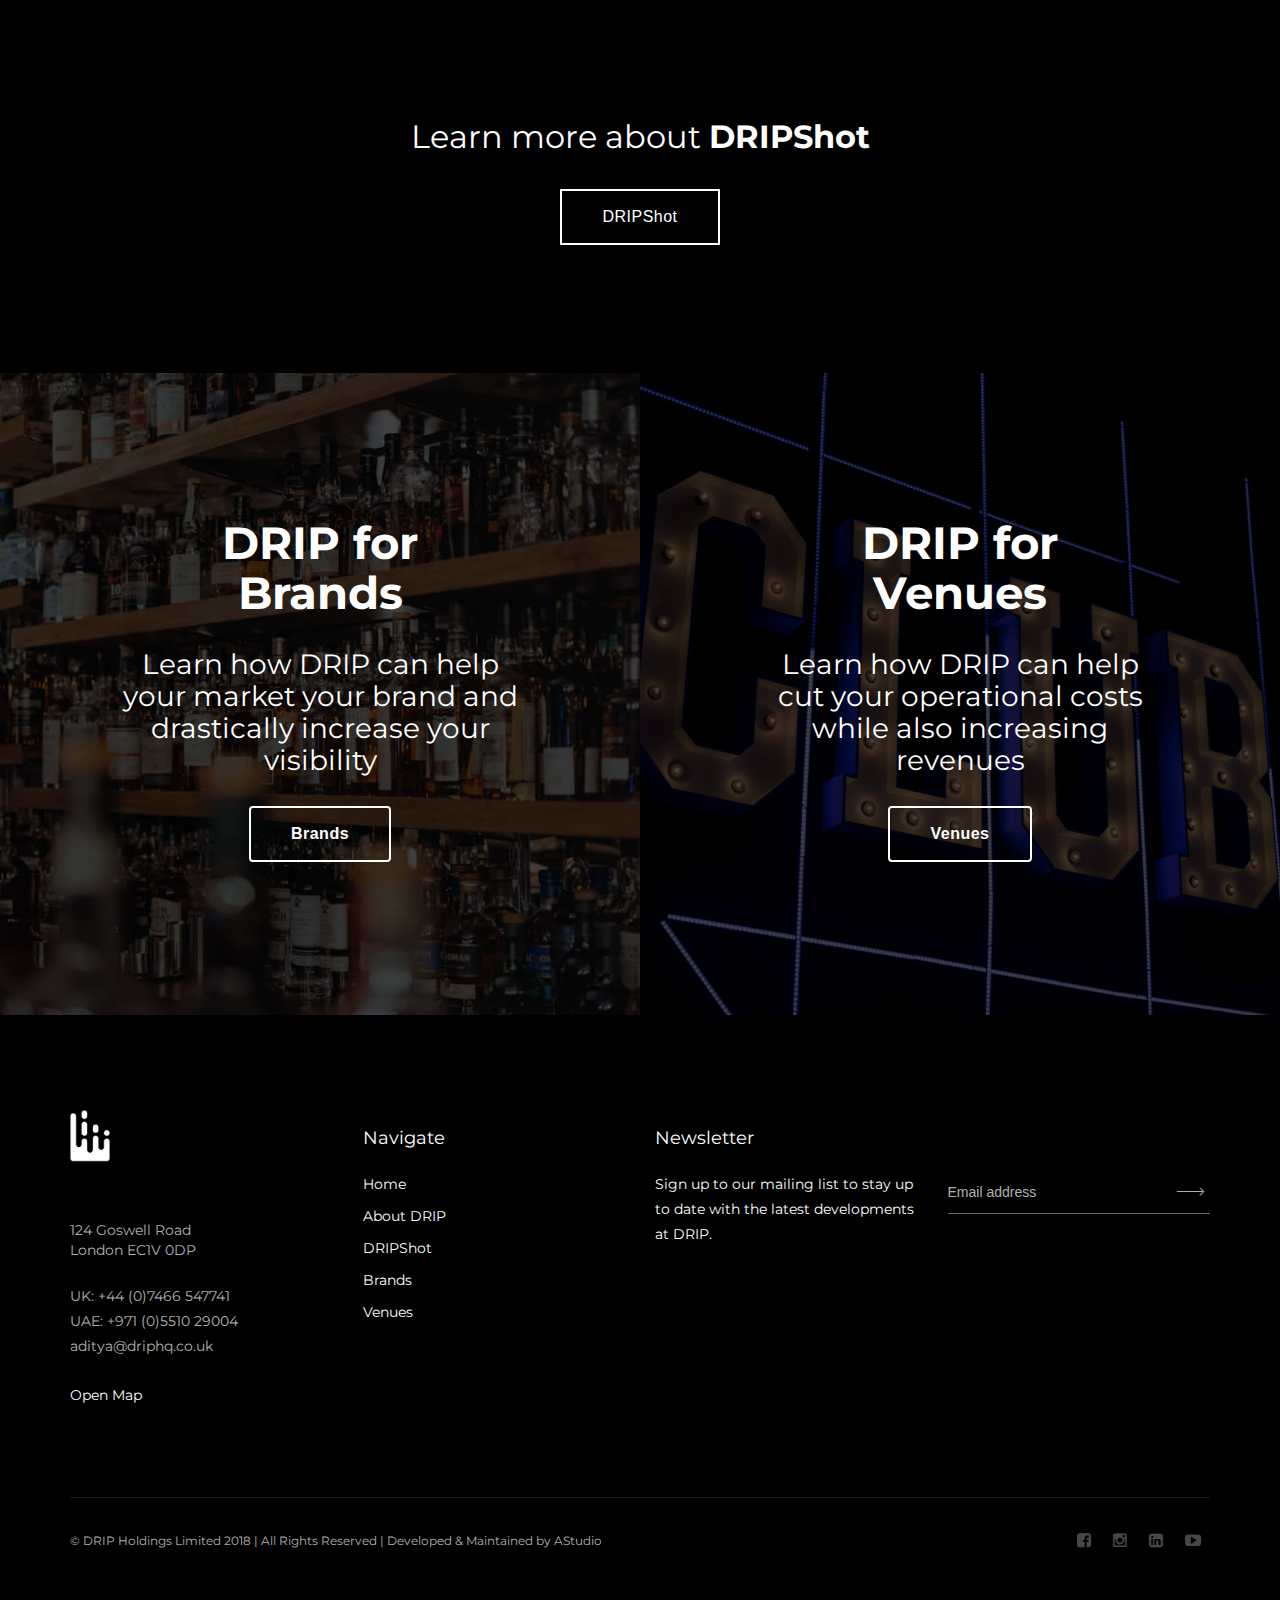
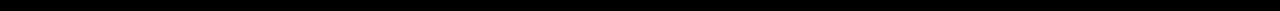
<file: about.html>
<!--

  Project: DRIP
  Description: DRIP: The Future of Bartending 
  Author: Aditya Sakhuja (AStudio astudiodesign.co.uk)
  Date: 16 Mar 2018
  
-->
<!DOCTYPE html>
<html>
 	<head>
    <!-- Global site tag (gtag.js) - Google Analytics -->
<script async src="https://www.googletagmanager.com/gtag/js?id=UA-88219550-1"></script>
<script>
  window.dataLayer = window.dataLayer || [];
  function gtag(){dataLayer.push(arguments);}
  gtag('js', new Date());

  gtag('config', 'UA-88219550-1');
</script>


		<title>About: DRIP - The Future of Bartending</title>
		<meta charset=utf-8 >
		<!--[if IE]><meta http-equiv="X-UA-Compatible" content="IE=edge"><![endif]-->
		<meta name="robots" content="index, follow" > 
		<meta name="keywords" content="drip, driphq, bartending, automation, bar automation, drinks, nightlife, robots, future, dripshot, aditya, sakhuja, parmar, london, ministry, of, sound, dubai, uae, bidi, bondi" > 
		<meta name="description" content="DRIP - The Future of Bartending - is a bar automation company, focused on fostering technological innovation in the alcohol industry. We provide efficient solutions to improve operational and management processes at nightclubs, bars, festivals, concerts and arenas." > 
		<meta name="author" content="AStudio">
		<meta name="viewport" content="width=device-width, initial-scale=1, maximum-scale=1">
    <meta name="theme-color" content="#101010">
    
    <!-- Facebook -->
    <meta property="og:image:width" content="1200">
    <meta property="og:image:height" content="628">
    <meta property="og:title" content="DRIP - The Future of Bartending">
    <meta property="og:description" content="Developing automation products to improve efficiency at high volume beverage consuming venues. These include nightclubs, bars, festivals, concerts, stadiums and arenas.">
    <meta property="og:url" content="http://driphq.co.uk">
    <meta property="og:image" content="http://driphq.co.uk/img/og-image.jpg">
		
    <!-- CSS -->
    <!--  GOOGLE FONT -->		
    <link href="https://fonts.googleapis.com/css?family=Montserrat:400,400i,700,700i" rel="stylesheet">

    <!-- Favicons -->
    <link rel="apple-touch-icon" sizes="180x180" href="/favicons/apple-touch-icon.png">
    <link rel="icon" type="image/png" sizes="32x32" href="/favicons/favicon-32x32.png">
    <link rel="icon" type="image/png" sizes="16x16" href="/favicons/favicon-16x16.png">
    <link rel="manifest" href="/favicons/site.webmanifest">
    <link rel="mask-icon" href="/favicons/safari-pinned-tab.svg" color="#000000">
    <link rel="shortcut icon" href="/favicons/favicon.ico">
    <meta name="msapplication-TileColor" content="#000000">
    <meta name="msapplication-config" content="/favicons/browserconfig.xml">
    <meta name="theme-color" content="#000000">

    <!--  BOOTSTRAP -->
		<link rel="stylesheet" href="css/bootstrap.min.css"> 
	
    <!-- ICONS ELEGANT FONT & FONT AWESOME & LINEA ICONS  -->		
		<link rel="stylesheet" href="css/icons-fonts.css" >	
	
    <!--  CSS THEME -->		
		<link rel="stylesheet" href="css/style.css" >
	
    <!-- ANIMATE -->	
		<link rel='stylesheet' href="css/animate.min.css">
		
    <!-- IE Warning CSS -->
		<!--[if lte IE 8]><link rel="stylesheet" type="text/css" href="css/ie-warning.css" ><![endif]-->
		<!--[if lte IE 8]><link rel="stylesheet" type="text/css" href="css/ie8-fix.css" ><![endif]-->
    
    <!-- Magnific popup, Owl Carousel Assets in style.css -->		
	
<!-- CSS end -->

<!-- JS begin some js files in bottom of file-->
		
		<!-- HTML5 Shim and Respond.js IE8 support of HTML5 elements and media queries -->
		<!-- WARNING: Respond.js doesn't work if you view the page via file:// -->
		<!--[if lt IE 9]>
		  <script src="https://oss.maxcdn.com/libs/html5shiv/3.7.0/html5shiv.js"></script>
		  <script src="https://oss.maxcdn.com/libs/respond.js/1.4.2/respond.min.js"></script>
		<![endif]-->
		
	</head>
	<body class="font-raleway">
	
		<!-- LOADER -->	
		<div id="loader-overflow">
      <div id="loader3" class="loader-cont">Please enable JS</div>
    </div>	

		<div id="wrap" class="boxed ">
			<div class="grey-bg"> <!-- Grey BG  -->	
				
				<!--[if lte IE 8]>
				<div id="ie-container">
					<div id="ie-cont-close">
						<a href='#' onclick='javascript&#058;this.parentNode.parentNode.style.display="none"; return false;'><img src='images/ie-warn/ie-warning-close.jpg' style='border: none;' alt='Close'></a>
					</div>
					<div id="ie-cont-content" >
						<div id="ie-cont-warning">
							<img src='images/ie-warn/ie-warning.jpg' alt='Warning!'>
						</div>
						<div id="ie-cont-text" >
							<div id="ie-text-bold">
								You are using an outdated browser
							</div>
							<div id="ie-text">
								For a better experience using this site, please upgrade to a modern web browser.
							</div>
						</div>
						<div id="ie-cont-brows" >
							<a href='http://www.firefox.com' target='_blank' rel="noreferrer"><img src='images/ie-warn/ie-warning-firefox.jpg' alt='Download Firefox'></a>
							<a href='http://www.opera.com/download/' target='_blank' rel="noreferrer"><img src='images/ie-warn/ie-warning-opera.jpg' alt='Download Opera'></a>
							<a href='http://www.apple.com/safari/download/' target='_blank' rel="noreferrer"><img src='images/ie-warn/ie-warning-safari.jpg' alt='Download Safari'></a>
							<a href='http://www.google.com/chrome' target='_blank' rel="noreferrer"><img src='images/ie-warn/ie-warning-chrome.jpg' alt='Download Google Chrome'></a>
						</div>
					</div>
				</div>
				<![endif]-->
				
				<!-- HEADER 1 FONT WHITE TRANSPARENT -->
        <div class="header-black-bg"></div> <!-- NEED FOR TRANSPARENT HEADER ON MOBILE -->
        <header id="nav" class="header header-1 header-black">
          <div class="header-wrapper">
          <div class="container-m-30 clearfix">
            <div class="logo-row">
            
            <!-- LOGO --> 
            <div class="logo-container-2">
                <div class="logo-2">
                  <a href="index.html" class="clearfix">
                    <img src="img/nav-logo.png" class="logo-img" alt="Logo">
                  </a>
                </div>
              </div>
            <!-- BUTTON --> 
            <div class="menu-btn-respons-container">
              <button id="menu-btn" type="button" class="navbar-toggle btn-navbar collapsed" data-toggle="collapse" data-target="#main-menu .navbar-collapse">
                <span aria-hidden="true" class="icon_menu hamb-mob-icon"></span>
              </button>
            </div>
           </div>
          </div>

          <!-- MAIN MENU CONTAINER -->
          <div class="main-menu-container">
            
              <div class="container-m-30 clearfix"> 
              
                <!-- MAIN MENU -->
                <div id="main-menu" class="font-raleway">
                  <div class="navbar navbar-default" role="navigation">

                  <!-- MAIN MENU LIST -->
                  <nav class="collapse collapsing navbar-collapse right-1024">
                    <ul id="nav-onepage" class="nav navbar-nav">
                      
                      <!-- MENU ITEM -->
                      <li>
                        <a href="index.html"><div class="main-menu-title">Home</div></a>
                      </li>

                      <!-- MENU ITEM -->
                      <li>
                        <a href="about.html"><div class="main-menu-title"><strong><u>About</u></strong></div></a>
                      </li>
                      
                      <!-- MENU ITEM -->
                      <li>
                        <a href="dripshot.html"><div class="main-menu-title">DRIPShot</div></a>
                      </li>
                      
                      <!-- MENU ITEM -->
                      <li>
                        <a href="brands.html"><div class="main-menu-title">Brands</div></a>
                      </li>

                      <!-- MENU ITEM -->
                      <li>
                        <a href="venues.html"><div class="main-menu-title">Venues</div></a>
                      </li>

                      <li id="menu-contact-info-big" class="parent megamenu">
                          <a href="#footer4" class="open-sub"><div class="main-menu-title">Contact</div></a>
                          <ul class="sub">
                            <li class="clearfix" >
                              <div class="menu-sub-container">

                                <div class="box col-md-6 menu-demo-info closed">
                                  <h1 class="title open-sub">Get In Touch</h1>
                                  <h5 class="font-montserrat font-white">If you are a brand or venue owner and would like to discuss a business opportunity, please feel free to get in touch with us here.</h5>
                                </div>
                                
                                <div class="col-md-6 menu-contact-info bg-black">
                                  <ul class="contact-list">
                                    <li class="contact-loc clearfix">
                                      <div class="loc-icon-container">
                                        <div class="icon icon-basic-map main-menu-contact-icon"></div>
                                      </div>
                                      <div class="menu-contact-text-container">124 Goswell Road, London EC1V 0DP</div>
                                    </li>
                                    <li class="contact-phone clearfix">
                                      <div class="loc-icon-container">
                                        <div class="icon icon-basic-smartphone main-menu-contact-icon"></div>
                                      </div>  
                                      <div class="menu-contact-text-container">+44 (0)7466 547741, +971 (0)5510 29004</div>
                                    </li>
                                    <li class="contact-mail clearfix" >
                                      <div class="loc-icon-container">
                                        <div class="icon icon-basic-mail main-menu-contact-icon"></div>
                                      </div>
                                      <div class="menu-contact-text-container">             
                                        <a class="a-mail" href="mailto:aditya@driphq.co.uk">aditya@driphq.co.uk</a>
                                      </div>  
                                    </li>
                                  </ul>
                                </div>
                              </div>
                            </li>
                          </ul>
                        </li>
                    </ul>
              
                  </nav>
 
                  </div>
                </div>
                <!-- END main-menu -->
                
              </div>
              <!-- END container-m-30 -->
            
          </div>
          <!-- END main-menu-container -->
          
          </div>
          <!-- END header-wrapper -->
          
        </header>
       
        <!-- PAGE TITLE LARGE 3 IMG -->
        <div class="page-title-large3-cont bg-gray" style="background-image: url(img/bg-about.jpg);">
          <div class="container relative ">
            <div class="page-title-large3-text-cont">
              <div>
                <h1 class="page-title3 font-montserrat font-white"><strong>About Us</strong></h1>
              </div>
            </div>
          </div>
        </div>

        <!-- FEATURES 5 ABOUT ME -->
          <div id="about" class="page-section pt-160-b-120-cont bg-black center-text">
            <div class="container">

              <div class="row">
                <!-- TEXT -->
                <div class="col-md-5 pb-20">
                    <h1 class="font-montserrat font-32 font-white">Fostering <strong>Innovation</strong> in the <strong>Nightlife Industry</strong> by automating <em> operational </em>and <em> process management</em></h1>
                </div>
                
                <!-- FEATURES -->
                <div class="col-md-offset-1 col-md-6">
                      
                  <div class="row">
                      
                      <div class="fes5-box wow fadeIn" >
                        <h3 class="font-montserrat font-white">Founded by <strong>Imperial College London</strong> and <strong>Cass Business School</strong> alumni, <strong>DRIP</strong> is disrupting the nightlife industry with its revolutionary automation products.</h3>
                      </div>
                        
                  </div>
                      
                  <div class="row">
                      
                      <div class="fes5-box wow fadeIn" >
                        <h3 class="font-montserrat font-white">We develop <strong>automation products</strong> to improve efficiency at <strong>high volume beverage consuming venues</strong>. These include <em><strong>nightclubs, bars, festivals, concerts, stadiums and arenas</strong></em>.</h3>
                      </div>
                        
                  </div>
                
              </div>
            </div>
            <div class="row center-text">
                <h1 class="font-montserrat font-32 font-white">Watch what we are trying to achieve with our flagship product, <strong>DRIPShot</strong>.</h1>
                <div class="embed-responsive embed-responsive-16by9">
                  <iframe src="https://www.youtube.com/embed/Pmlf2ZhJnLc?rel=0&amp;controls=0&amp;showinfo=0" frameborder="0" allow="autoplay; encrypted-media" allowfullscreen></iframe>
                </div>
                <br>

              </div>
                <h1 class="font-montserrat font-32 font-white">Learn more about <strong>DRIPShot</strong></h1>
                <a class="button large thin white btn-4 btn-4cc" href="dripshot.html"><span class="button-text-anim">DRIPShot</span><span aria-hidden="true" class="button-icon-anim arrow_right"></span></a>
          </div>
          </div>

        
        <!-- FEATURES 12 HALF COLORED -->
        <div class="page-section">
          <div class="container-fluid">
            <div data-equal=".equal-height" class="row row-sm-fix">
            
              <div class="col-md-6 fes12-img equal-height" style="background-image: url(img/brands.jpg)">
                <div class="fes2-main-text-cont text-white">
                  <div class="fes2-title-45 font-montserrat text-white center-text">
                    <strong>DRIP for<br>Brands</strong>
                  </div>
                  <div class="fes2-text-cont center-text"><h2 class="font-montserrat font-white">Learn how DRIP can help your market your brand and drastically increase your visibility</h2></div>
                  <div class="fes12-btn-cont mt-30 center-text">
                    <a class="button large rounded thin white btn-4 btn-4cc" href="brands.html"><span class="button-text-anim"><strong>Brands</strong></span><span aria-hidden="true" class="button-icon-anim arrow_right"></span></a>
                  </div>
                </div>
              </div>
              
              <div class="col-md-6 fes12-img equal-height" style="background-image: url(img/venues.jpg)">
                <div class="fes2-main-text-cont text-white">
                  <div class="fes2-title-45 font-montserrat center-text font-white">
                    <strong>DRIP for<br>Venues</strong>
                  </div>
                  <div class="fes2-text-cont center-text"><h2 class="font-montserrat font-white">Learn how DRIP can help cut your operational costs while also increasing revenues</h2></div>
                  <div class="fes12-btn-cont mt-30 center-text">
                    <a class="button large rounded thin white btn-4 btn-4cc" href="venues.html"><span class="button-text-anim"><strong>Venues</strong></span><span aria-hidden="true" class="button-icon-anim arrow_right"></span></a>
                  </div>
                </div>
              </div>
              
            </div>
          </div>
        </div>

        <!-- FOOTER 4 BLACK FONT RALEWAY -->
        <footer id="footer4" class="page-section pt-95 pb-50 footer2-black font-montserrat">
          <div class="container">
            <div class="row">
            
              <div class="col-md-3 col-sm-3 widget">
                <div class="logo-footer-cont">
                  <a href="index.html">
                    <img class="logo-footer" src="img/nav-logo.png" alt="logo">
                  </a>
                </div>
                <div class="footer2-text-cont font-montserrat">
                  <address>
                    124 Goswell Road<br>
                    London EC1V 0DP
                  </address>
                </div>
                <div class="footer2-text-cont font-montserrat">
                  UK: +44 (0)7466 547741<br>
                  UAE: +971 (0)5510 29004<br>
                  <a class="a-text" href="mailto:aditya@driphq.co.uk">aditya@driphq.co.uk</a>
                </div>
                <div class="footer2-text-cont a-text-main-cont font-montserrat">
                  <a class="popup-gmaps mfp-plugin font-montserrat" href="https://goo.gl/maps/GsinRoVrsJy">Open Map</a>
                </div>
              </div>
              
              <div class="col-md-3 col-sm-3 widget">
                <h4 class="font-montserrat">Navigate</h4>
                <ul class="links-list a-text-cont a-text-main-cont font-montserrat">
                  <li><a href="index.html">Home</a></li>
                  <li><a href="about.html">About DRIP</a></li>
                  <li><a href="dripshot.html">DRIPShot</a></li>
                  <li><a href="brands.html">Brands</a></li>
                  <li><a href="venues.html">Venues</a></li>
                </ul>
              </div>
              
              <div class="col-md-3 col-sm-3 widget">
                <h4 class="font-montserrat">Newsletter</h4>
                <h5 class="font-montserrat font-white">Sign up to our mailing list to stay up to date with the latest developments at DRIP.</h5>
              </div>
              
              <div class="col-md-3 col-sm-3 widget">
                <h4 class="font-raleway">&nbsp;</h4>
                
                <!-- NEWS LETTER 2 -->
                <div class="relative">
                  <div id="mc_embed_signup" class="nl-form-container clearfix">
                    <form action="https://driphq.us16.list-manage.com/subscribe/post?u=6a24015aac7ac5125fd27f00d&amp;id=8a4fe7d928&amp;c=?" method="post-json?u" id="mc-embedded-subscribe-form" name="mc-embedded-subscribe-form" class="newsletterform2 validate" target="_blank" rel="noreferrer" novalidate>   <!-- EDIT THIS ACTION URL (add "post-json?u" instead of "post?u" and appended "&amp;c=?" to the end of this URL) -->
                      <input type="email" value="" name="EMAIL" class="email nl2-email-input font-raleway" id="mce-EMAIL" placeholder="Email address" required>
                      <!-- real people should not fill this in and expect good things - do not remove this or risk form bot signups-->
                      <div style="position: absolute; left: -5000px;"><input type="text" name="b_ba37086d08bdc9f56f3592af0_e38247f7cc" tabindex="-1" value=""></div>

                      <button id="mc-embedded-subscribe" class="nl2-btn" type="submit" name="subscribe">
                        <span class="icon icon-arrows-slim-right"></span>
                      </button>
                      
                    </form>
                    <div id="notification_container"  ></div>
                  </div>
                </div>                  
                
              </div>
            
            </div>    
            
            <!-- SUB FOOTER -->
            <div class="footer2-copy-cont clearfix">
              <!-- Social Links -->
              <div class="footer2-soc-a right">
                <a href="http://facebook.com/HQDrip/" title="Facebook" target="_blank" rel="noreferrer"><i class="fa fa-facebook-square"></i></a>
                <a href="https://www.instagram.com/driphq/" title="Instagram" target="_blank" rel="noreferrer"><i class="fa fa-instagram"></i></a>
                <a href="https://www.linkedin.com/company/drip-hq" title="LinkedIn" target="_blank" rel="noreferrer"><i class="fa fa-linkedin-square"></i></a>
                <a href="https://www.youtube.com/channel/UCmXS0-6P8PZDlQkM5kMlg_g" title="YouTube" target="_blank" rel="noreferrer"><i class="fa fa-youtube-play"></i></a>
              </div>
              
              <!-- Copyright -->
              <div class="left">
                <a class="footer2-copy" href="index.html">&copy; DRIP Holdings Limited 2018 | All Rights Reserved | </a>
                <a class="footer2-copy" href="http://astudiodesign.co.uk" target="_blank" rel="noreferrer">Developed &amp; Maintained by AStudio</a>
              </div>

            </div>
                    
          </div>
        </footer>
        
				<!-- BACK TO TOP -->
				<p id="back-top">
          <a href="#top" title="Back to Top"><span class="icon icon-arrows-up"></span></a>
        </p>
        
			</div><!-- End BG -->	
		</div><!-- End wrap -->	
			
<!-- JS begin -->

		<!-- jQuery  -->
		<script type="text/javascript" src="js/jquery.min.js"></script>

		<!-- Include all compiled plugins (below), or include individual files as needed -->
    <script src="js/bootstrap.min.js"></script>		

		<!-- MAGNIFIC POPUP -->
		<script src='js/jquery.magnific-popup.min.js'></script>
    
    <!-- PORTFOLIO SCRIPTS -->
    <script type="text/javascript" src="js/isotope.pkgd.min.js"></script>
    <script type="text/javascript" src="js/imagesloaded.pkgd.min.js"></script>
    <script type="text/javascript" src="js/masonry.pkgd.min.js"></script>
    
    <!-- APPEAR -->    
    <script type="text/javascript" src="js/jquery.appear.js"></script>
    
    <!-- ONE PAGE NAV -->
		<script src="js/jquery.nav.js"></script>
    <script type="text/javascript">
      $(document).ready(function() {
				//ONE PAGE NAV	---------------------------------------------------------------------------
					var top_offset = $('header').height() - 1;  // get height of fixed navbar

					$('#nav-onepage').onePageNav({
						currentClass: 'current',
						changeHash: false,
						scrollSpeed: 700,
						scrollOffset: top_offset,
						scrollThreshold: 0.5,
						filter: '',
						easing: 'swing',
						begin: function() {
							//I get fired when the animation is starting
						},
						end: function() {
							//I get fired when the animation is ending
						},
						scrollChange: function($currentListItem) {
							//I get fired when you enter a section and I pass the list item of the section
						}
					});
          
      });//END document.ready 
    </script>
    
        
    <!--[if lt IE 10]><script type="text/javascript" src="js/jquery.placeholder.js"></script><![endif]--> 
    
    <!-- FORMS VALIDATION	-->
		<script src="js/jquery.validate.min.js"></script>
		<script src="js/contact-form-validation.min.js"></script>
    
    <!-- MAIN SCRIPT -->
		<script src="js/main.js"></script>
		
<!-- JS end -->	
	
	</body>
</html>
</file>
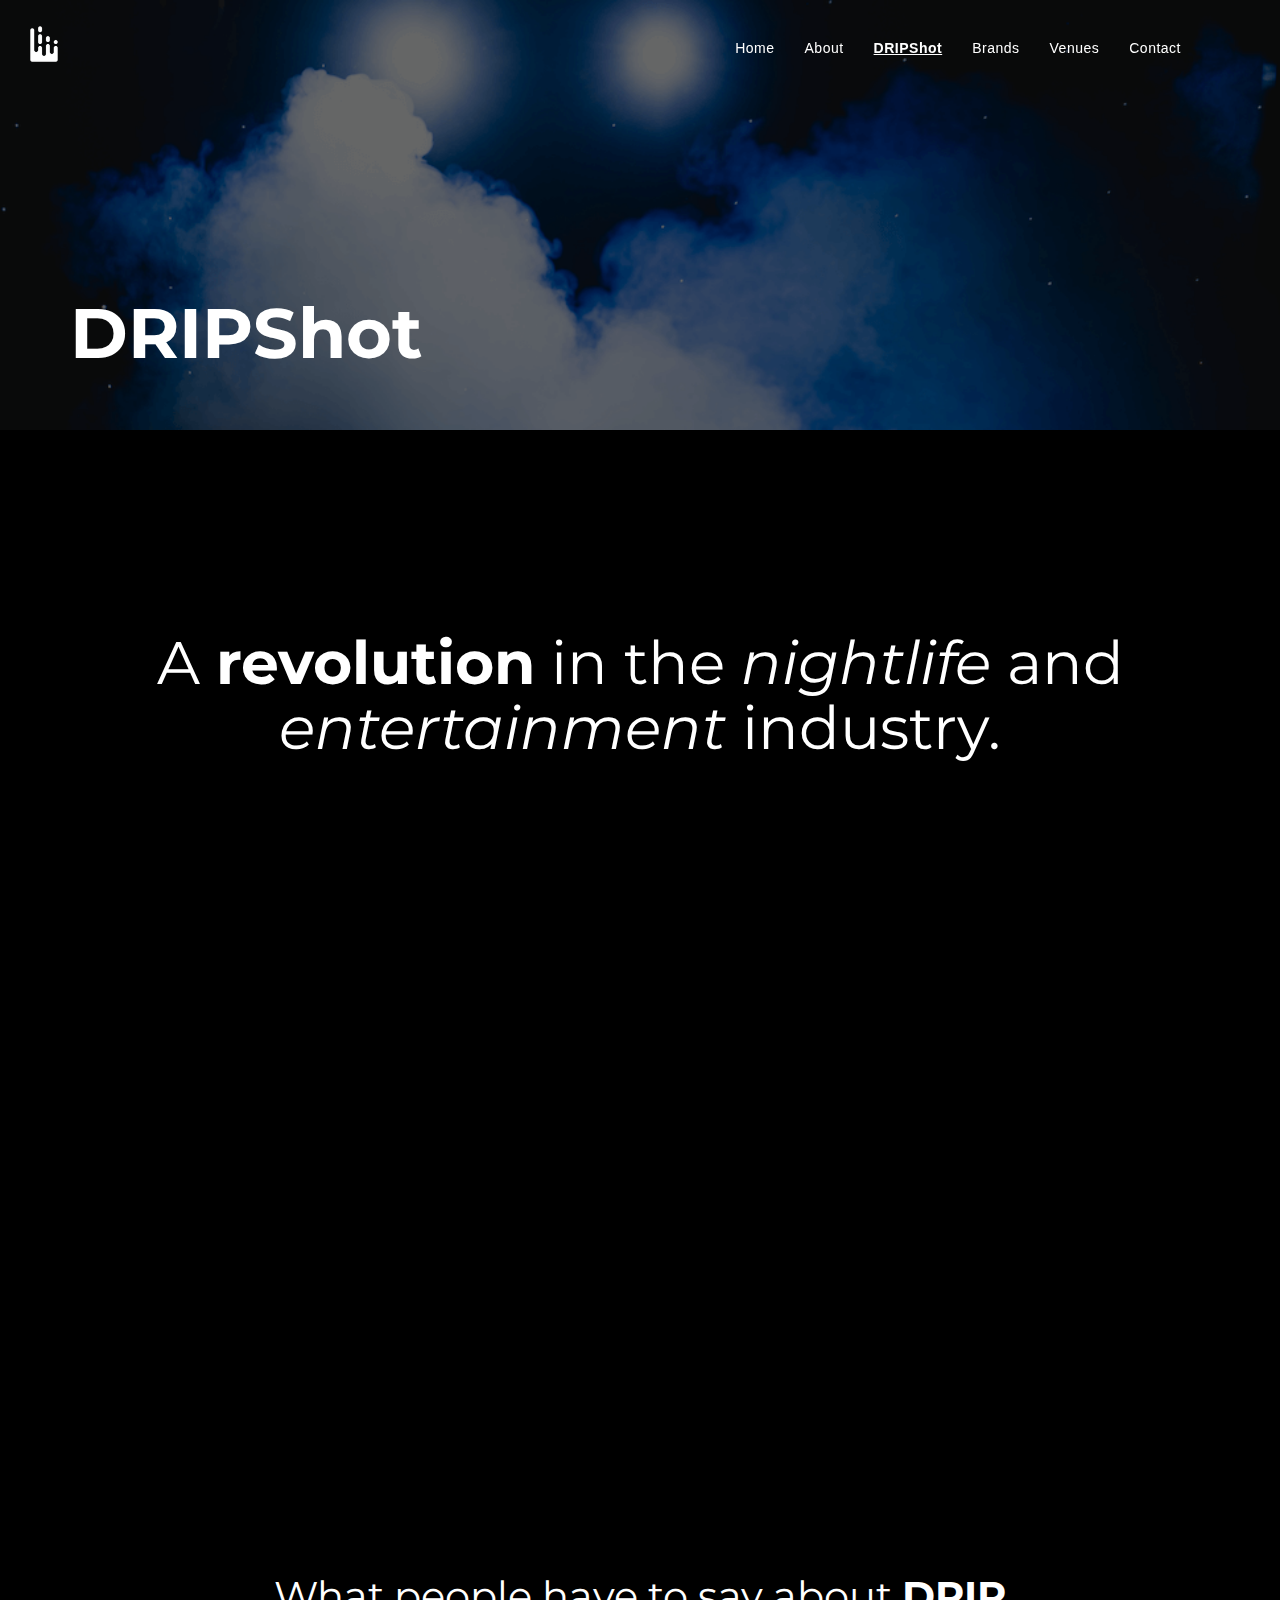
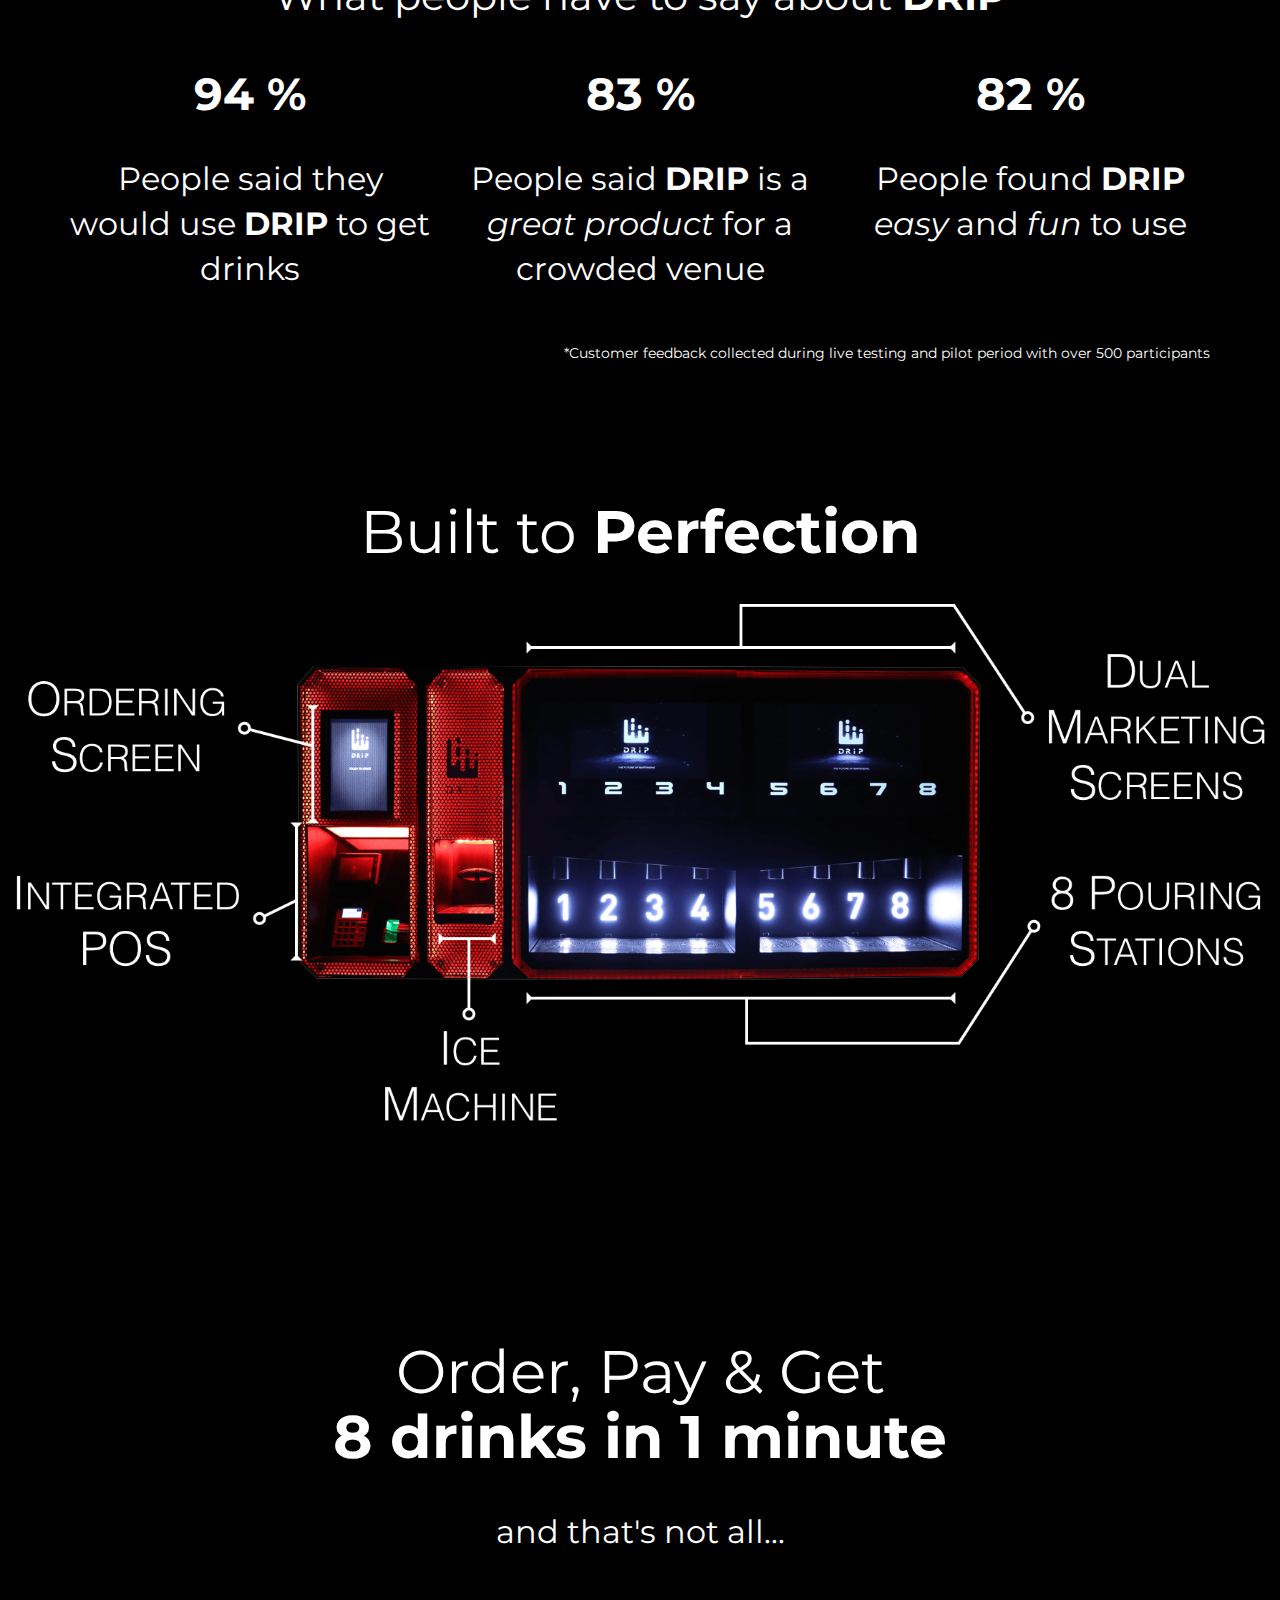
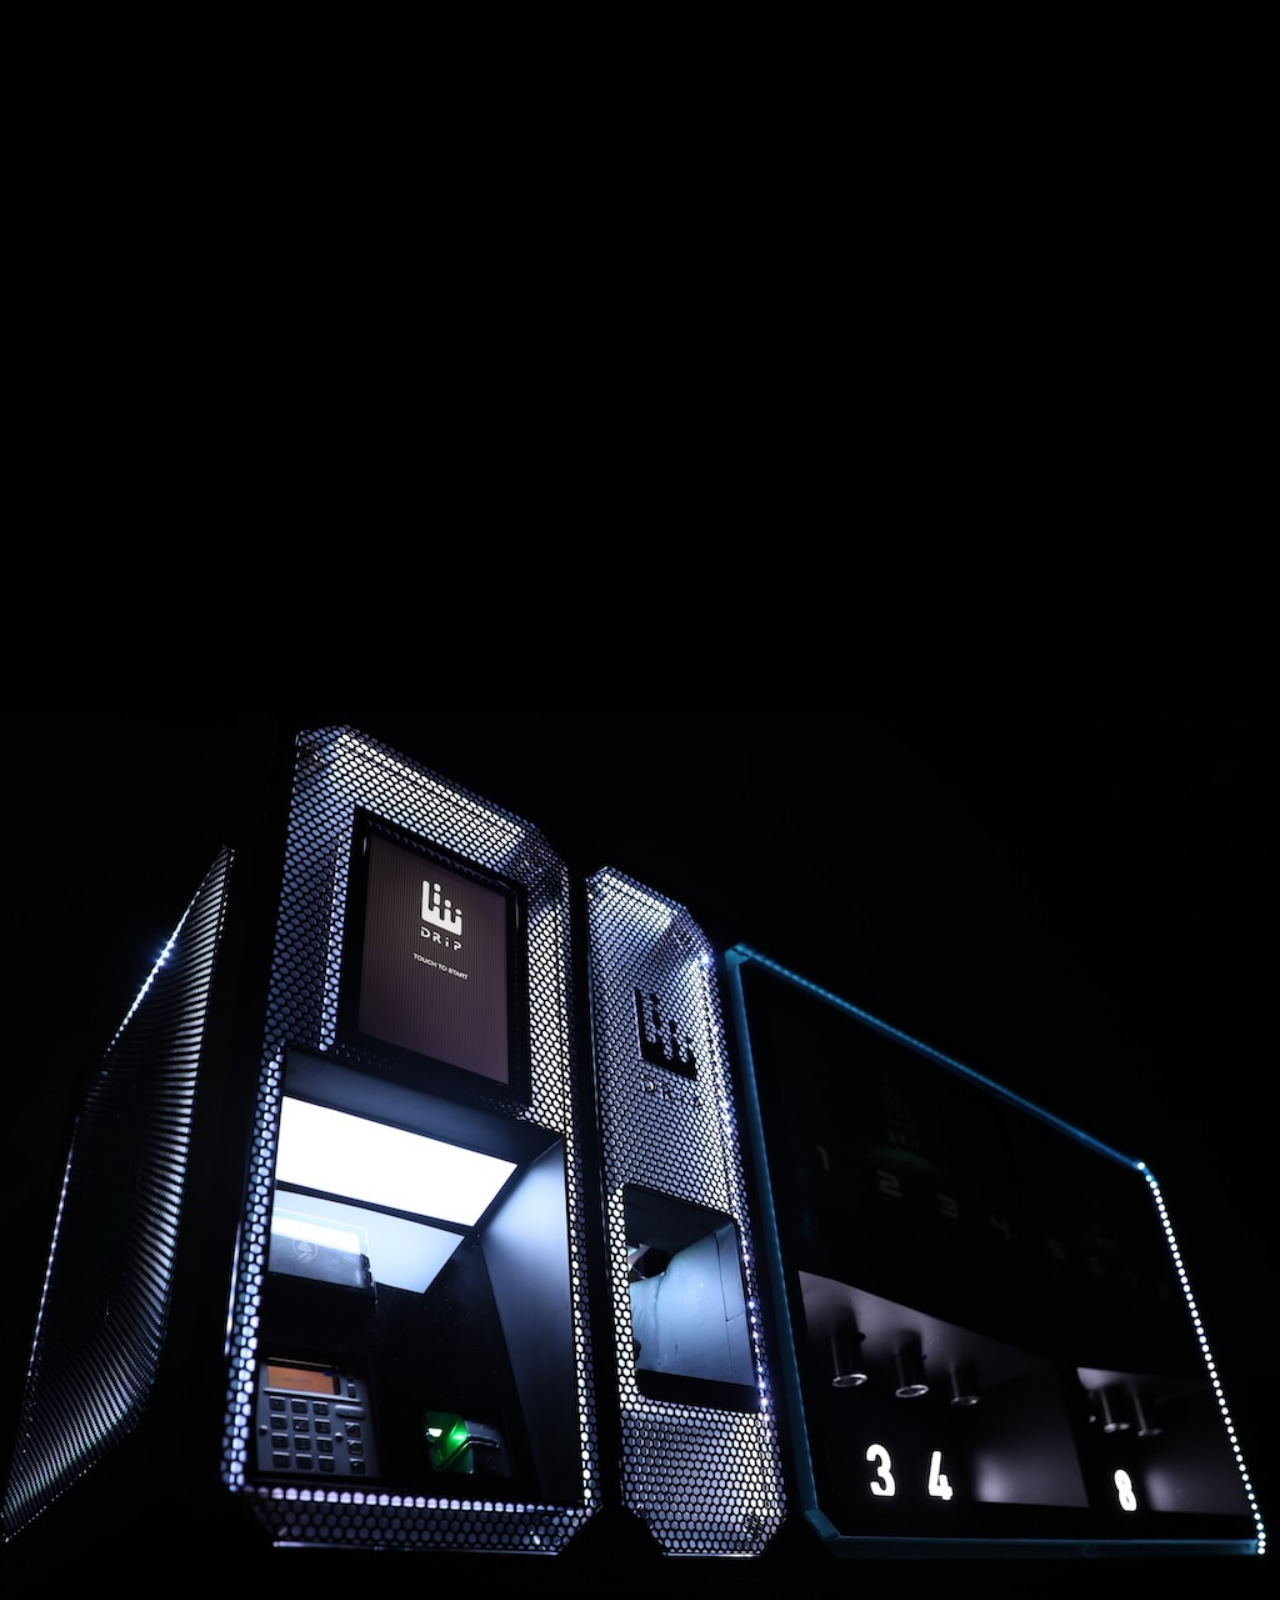
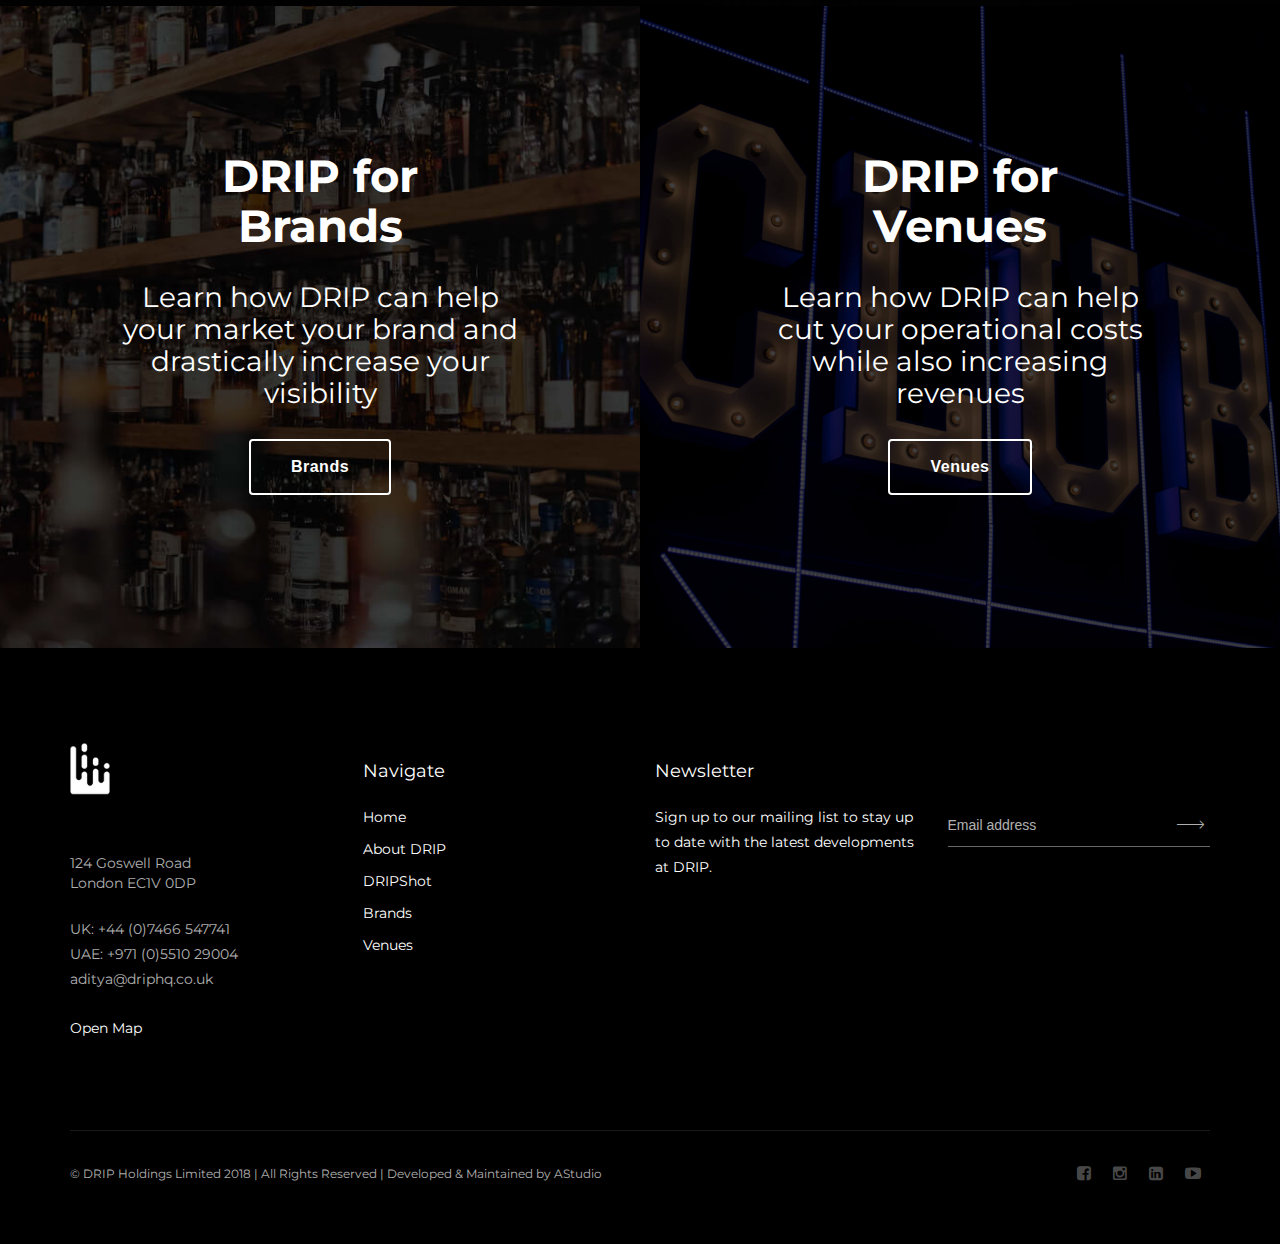
<file: dripshot.html>
<!--

  Project: DRIP
  Description: DRIP: The Future of Bartending 
  Author: Aditya Sakhuja (AStudio astudiodesign.co.uk)
  Date: 16 Mar 2018
  
-->
<!DOCTYPE html>
<html>
 	<head>
    <!-- Global site tag (gtag.js) - Google Analytics -->
<script async src="https://www.googletagmanager.com/gtag/js?id=UA-88219550-1"></script>
<script>
  window.dataLayer = window.dataLayer || [];
  function gtag(){dataLayer.push(arguments);}
  gtag('js', new Date());

  gtag('config', 'UA-88219550-1');
</script>


		<title>DRIPShot: DRIP - The Future of Bartending</title>
		<meta charset=utf-8 >
		<!--[if IE]><meta http-equiv="X-UA-Compatible" content="IE=edge"><![endif]-->
		<meta name="robots" content="index, follow" > 
		<meta name="keywords" content="drip, driphq, bartending, automation, bar automation, drinks, nightlife, robots, future, dripshot, aditya, sakhuja, parmar, london, ministry, of, sound, dubai, uae, bidi, bondi" > 
		<meta name="description" content="DRIP - The Future of Bartending - is a bar automation company, focused on fostering technological innovation in the alcohol industry. We provide efficient solutions to improve operational and management processes at nightclubs, bars, festivals, concerts and arenas." > 
		<meta name="author" content="AStudio">
		<meta name="viewport" content="width=device-width, initial-scale=1, maximum-scale=1">
    <meta name="theme-color" content="#101010">
        <!-- Facebook -->
    <meta property="og:image:width" content="1200">
    <meta property="og:image:height" content="628">
    <meta property="og:title" content="DRIP - The Future of Bartending">
    <meta property="og:description" content="Developing automation products to improve efficiency at high volume beverage consuming venues. These include nightclubs, bars, festivals, concerts, stadiums and arenas.">
    <meta property="og:url" content="http://driphq.co.uk">
    <meta property="og:image" content="http://driphq.co.uk/img/og-image.jpg">
    <!-- Favicons -->
    <link rel="apple-touch-icon" sizes="180x180" href="/favicons/apple-touch-icon.png">
    <link rel="icon" type="image/png" sizes="32x32" href="/favicons/favicon-32x32.png">
    <link rel="icon" type="image/png" sizes="16x16" href="/favicons/favicon-16x16.png">
    <link rel="manifest" href="/favicons/site.webmanifest">
    <link rel="mask-icon" href="/favicons/safari-pinned-tab.svg" color="#000000">
    <link rel="shortcut icon" href="/favicons/favicon.ico">
    <meta name="msapplication-TileColor" content="#000000">
    <meta name="msapplication-config" content="/favicons/browserconfig.xml">
    <meta name="theme-color" content="#000000">

		
    <!-- CSS -->
    <!--  GOOGLE FONT -->		
    <link href="https://fonts.googleapis.com/css?family=Montserrat:400,400i,700,700i" rel="stylesheet">

    
    <!--  BOOTSTRAP -->
		<link rel="stylesheet" href="css/bootstrap.min.css"> 
	
    <!-- ICONS ELEGANT FONT & FONT AWESOME & LINEA ICONS  -->		
		<link rel="stylesheet" href="css/icons-fonts.css" >	
	
    <!--  CSS THEME -->		
		<link rel="stylesheet" href="css/style.css" >
	
    <!-- ANIMATE -->	
		<link rel='stylesheet' href="css/animate.min.css">
		
    <!-- IE Warning CSS -->
		<!--[if lte IE 8]><link rel="stylesheet" type="text/css" href="css/ie-warning.css" ><![endif]-->
		<!--[if lte IE 8]><link rel="stylesheet" type="text/css" href="css/ie8-fix.css" ><![endif]-->
    
    <!-- Magnific popup, Owl Carousel Assets in style.css -->		
	
<!-- CSS end -->

<!-- JS begin some js files in bottom of file-->
		
		<!-- HTML5 Shim and Respond.js IE8 support of HTML5 elements and media queries -->
		<!-- WARNING: Respond.js doesn't work if you view the page via file:// -->
		<!--[if lt IE 9]>
		  <script src="https://oss.maxcdn.com/libs/html5shiv/3.7.0/html5shiv.js"></script>
		  <script src="https://oss.maxcdn.com/libs/respond.js/1.4.2/respond.min.js"></script>
		<![endif]-->
		
	</head>
	<body class="font-raleway">
	
		<!-- LOADER -->	
		<div id="loader-overflow">
      <div id="loader3" class="loader-cont">Please enable JS</div>
    </div>	

		<div id="wrap" class="boxed ">
			<div class="grey-bg"> <!-- Grey BG  -->	
				
				<!--[if lte IE 8]>
				<div id="ie-container">
					<div id="ie-cont-close">
						<a href='#' onclick='javascript&#058;this.parentNode.parentNode.style.display="none"; return false;'><img src='images/ie-warn/ie-warning-close.jpg' style='border: none;' alt='Close'></a>
					</div>
					<div id="ie-cont-content" >
						<div id="ie-cont-warning">
							<img src='images/ie-warn/ie-warning.jpg' alt='Warning!'>
						</div>
						<div id="ie-cont-text" >
							<div id="ie-text-bold">
								You are using an outdated browser
							</div>
							<div id="ie-text">
								For a better experience using this site, please upgrade to a modern web browser.
							</div>
						</div>
						<div id="ie-cont-brows" >
							<a href='http://www.firefox.com' target='_blank' rel="noreferrer"><img src='images/ie-warn/ie-warning-firefox.jpg' alt='Download Firefox'></a>
							<a href='http://www.opera.com/download/' target='_blank' rel="noreferrer"><img src='images/ie-warn/ie-warning-opera.jpg' alt='Download Opera'></a>
							<a href='http://www.apple.com/safari/download/' target='_blank' rel="noreferrer"><img src='images/ie-warn/ie-warning-safari.jpg' alt='Download Safari'></a>
							<a href='http://www.google.com/chrome' target='_blank' rel="noreferrer"><img src='images/ie-warn/ie-warning-chrome.jpg' alt='Download Google Chrome'></a>
						</div>
					</div>
				</div>
				<![endif]-->
				
				<!-- HEADER 1 FONT WHITE TRANSPARENT -->
        <div class="header-black-bg"></div> <!-- NEED FOR TRANSPARENT HEADER ON MOBILE -->
        <header id="nav" class="header header-1 header-black">
          <div class="header-wrapper">
          <div class="container-m-30 clearfix">
            <div class="logo-row">
            
            <!-- LOGO --> 
            <div class="logo-container-2">
                <div class="logo-2">
                  <a href="index.html" class="clearfix">
                    <img src="img/nav-logo.png" class="logo-img" alt="Logo">
                  </a>
                </div>
              </div>
            <!-- BUTTON --> 
            <div class="menu-btn-respons-container">
              <button id="menu-btn" type="button" class="navbar-toggle btn-navbar collapsed" data-toggle="collapse" data-target="#main-menu .navbar-collapse">
                <span aria-hidden="true" class="icon_menu hamb-mob-icon"></span>
              </button>
            </div>
           </div>
          </div>

          <!-- MAIN MENU CONTAINER -->
          <div class="main-menu-container">
            
              <div class="container-m-30 clearfix"> 
              
                <!-- MAIN MENU -->
                <div id="main-menu" class="font-raleway">
                  <div class="navbar navbar-default" role="navigation">

                  <!-- MAIN MENU LIST -->
                  <nav class="collapse collapsing navbar-collapse right-1024">
                    <ul id="nav-onepage" class="nav navbar-nav">
                      
                      <!-- MENU ITEM -->
                      <li>
                        <a href="index.html"><div class="main-menu-title">Home</div></a>
                      </li>

                      <!-- MENU ITEM -->
                      <li>
                        <a href="about.html"><div class="main-menu-title">About</div></a>
                      </li>
                      
                      <!-- MENU ITEM -->
                      <li>
                        <a href="dripshot.html"><div class="main-menu-title"><strong><u>DRIPShot</u></strong></div></a>
                      </li>
                      
                      <!-- MENU ITEM -->
                      <li>
                        <a href="brands.html"><div class="main-menu-title">Brands</div></a>
                      </li>

                      <!-- MENU ITEM -->
                      <li>
                        <a href="venues.html"><div class="main-menu-title">Venues</div></a>
                      </li>

                      <li id="menu-contact-info-big" class="parent megamenu">
                          <a href="#footer4" class="open-sub"><div class="main-menu-title">Contact</div></a>
                          <ul class="sub">
                            <li class="clearfix" >
                              <div class="menu-sub-container">

                                <div class="box col-md-6 menu-demo-info closed">
                                  <h1 class="title open-sub">Get In Touch</h1>
                                  <h5 class="font-montserrat font-white">If you are a brand or venue owner and would like to discuss a business opportunity, please feel free to get in touch with us here.</h5>
                                </div>
                                
                                <div class="col-md-6 menu-contact-info bg-black">
                                  <ul class="contact-list">
                                    <li class="contact-loc clearfix">
                                      <div class="loc-icon-container">
                                        <div class="icon icon-basic-map main-menu-contact-icon"></div>
                                      </div>
                                      <div class="menu-contact-text-container">124 Goswell Road, London EC1V 0DP</div>
                                    </li>
                                    <li class="contact-phone clearfix">
                                      <div class="loc-icon-container">
                                        <div class="icon icon-basic-smartphone main-menu-contact-icon"></div>
                                      </div>  
                                      <div class="menu-contact-text-container">+44 (0)7466 547741, +971 (0)5510 29004</div>
                                    </li>
                                    <li class="contact-mail clearfix" >
                                      <div class="loc-icon-container">
                                        <div class="icon icon-basic-mail main-menu-contact-icon"></div>
                                      </div>
                                      <div class="menu-contact-text-container">             
                                        <a class="a-mail" href="mailto:aditya@driphq.co.uk">aditya@driphq.co.uk</a>
                                      </div>  
                                    </li>
                                  </ul>
                                </div>
                                
                                
                                
                              </div>
                            </li>
                          </ul>
                        </li>
                    </ul>
              
                  </nav>
 
                  </div>
                </div>
                <!-- END main-menu -->
                
              </div>
              <!-- END container-m-30 -->
            
          </div>
          <!-- END main-menu-container -->
          
          </div>
          <!-- END header-wrapper -->
          
        </header>
       
        <!-- PAGE TITLE LARGE 3 IMG -->
        <div class="page-title-large3-cont bg-black" style="background-image: url(img/bg-drip.png);">
          <div class="container relative ">
            <div class="page-title-large3-text-cont">
              <div>
                <!-- <img src="img/drip-shot.png" style="width: 40%; height: auto; margin-bottom: 0;"> -->
                <h1 class="page-title3 font-montserrat font-white"><strong>DRIPShot</strong></h1>
              </div>
            </div>
          </div>
        </div>

        <!-- FEATURES 5 ABOUT ME -->
          <div id="about" class="page-section pt-160-b-120-cont bg-black center-text">
            <div class="container">

            <div class="row center-text">
              <h1 class="font-montserrat font-60 font-white">A <strong>revolution</strong> in the <em>nightlife</em> and <em>entertainment</em> industry.</h1>
              <!-- <h1 class="font-montserrat font-60 font-white"><strong>The Future of Bartending</strong></h1> -->
              <div class="embed-responsive embed-responsive-16by9">
                <iframe src="https://www.youtube.com/embed/v_n9UGY80EM?rel=0&amp;controls=0&amp;showinfo=0" frameborder="0" allow="autoplay; encrypted-media" allowfullscreen></iframe>
                </div>
            </div>

          </div>

          <!-- COUNTERS 2 -->
        <div id="counter-1" class="page-section p-80-cont">
          <div class="container font-montserrat font-white">
            <h1 class="font-montserrat font-40 font-white center-text">What people have to say about <strong>DRIP</strong></h1>
            <div  class="row text-center">
                            
              <!-- Item -->
              <div class="col-xs-12 col-sm-4 col-md-4 border-none">
                <div class="count-number font-white font-montserrat">
                  94
                </div>
                <div class="count-descr">
                  <h1 class="font-montserrat font-white">People said they would use <strong>DRIP</strong> to get drinks</h1>
                </div>
              </div>
              
              <!-- Item -->
              <div class="col-xs-12 col-sm-4 col-md-4 border-none">
                <div class="count-number font-white font-montserrat">
                 83
                </div>
                <div class="count-descr">
                  <h1 class="font-montserrat font-white">People said <strong>DRIP</strong> is a <em>great product</em> for a crowded venue</h1>
                </div>
              </div>
              
              <!-- Item -->
              <div class="col-xs-12 col-sm-4 col-md-4 border-none">
                <div class="count-number font-white font-montserrat">
                  82
                </div>
                <div class="count-descr">
                  <h1 class="font-montserrat font-white">People found <strong>DRIP</strong> <em>easy</em> and <em>fun</em> to use</h1>
                </div>
              </div>
              
            </div>
            <h5 class="font-montserrat font-white" style="text-align: right;">*Customer feedback collected during live testing and pilot period with over 500 participants</h5>
          </div>
        </div>

          <h1 class="font-white center-text font-60 font-montserrat">Built to <strong>Perfection</strong></h1>
          <img src="img/structure.png" alt="img" style="width:100%; margin-bottom: 50px;">

        </div>

          <div class="page-section bg-black font-white clearfix">
          <div class="container">
            <div class="row center-text">
              <h1 class="font-white font-60 font-montserrat ">Order, Pay &amp; Get<br><strong>8 drinks in 1 minute</strong></h1>
              <h1 class="font-white font-montserrat">and that's not all...</h1>
              <div class="col-xs-12 col-sm-4 col-md-4">
                <div class="mb-70 wow fadeIn">
                  <div class="fes17-title-cont">
                    <h2 class="font-white font-montserrat"><strong>Lightning Speed</strong></h2>
                  </div>
                  <div class="text-center">
                    <h4 class="font-white font-montserrat">Increase service speeds by <strong>over 400%</strong> by pouring up to <strong>8 drinks at a time</strong>.</h4>
                  </div>
                </div>
              </div>
              <div class="col-xs-12 col-sm-4 col-md-4">
                <div class="mb-70 wow fadeIn">
                  <div class="fes17-title-cont">
                    <h2 class="font-white font-montserrat"><strong>Crowd Management</strong></h2>
                  </div>
                  <div class="text-center">
                    <h4 class="font-white font-montserrat">Maintain a unidirectional crowd and enable <strong>2 customers to order <em>simultaneously</em></strong>.</h4>
                  </div>
                </div>
              </div>
              <div class="col-xs-12 col-sm-4 col-md-4">
                <div class="mb-70 wow fadeIn">
                  <div class="fes17-title-cont">
                    <h2 class="font-white font-montserrat"><strong>PreOrder &amp; Collect</strong></h2>
                  </div>
                  <div class="text-center">
                    <h4 class="font-white font-montserrat">Further increase the efficiency of a bar by allowing customers to <strong>pre-order and collect drinks</strong> using just their phones.</h4>
                  </div>
                </div>
              </div>
            </div>
            <div class="row center-text">
              <div class="col-xs-12 col-sm-4 col-md-4">
                <div class="mb-70 wow fadeIn">
                  <div class="fes17-title-cont">
                    <h2 class="font-white font-montserrat"><strong>Reduced Spillage</strong></h2>
                  </div>
                  <div class="text-center">
                    <h4 class="font-white font-montserrat">Reduce spillage down to <strong>under 1%</strong> compared to the <strong>average 7%</strong> at a bar.</h4>
                  </div>
                </div>
              </div>
              <div class="col-xs-12 col-sm-4 col-md-4">
                <div class="mb-70 wow fadeIn">
                  <div class="fes17-title-cont">
                    <h2 class="font-white font-montserrat"><strong>Eleminate Theft</strong></h2>
                  </div>
                  <div class="text-center">
                    <h4 class="font-white font-montserrat"><strong>Completely eliminate theft</strong> and over-pouring at the bar to <strong>reduce wastage and worries</strong>.</h4>
                  </div>
                </div>
              </div>
              <div class="col-xs-12 col-sm-4 col-md-4">
                <div class="mb-70 wow fadeIn">
                  <div class="fes17-title-cont">
                    <h2 class="font-white font-montserrat"><strong>Large Capacity</strong></h2>
                  </div>
                  <div class="text-center">
                    <h4 class="font-white font-montserrat">Keep the bar running, with a capacity to <strong>hold 750 shots</strong> and unlimited soft-drinks.</h4>
                  </div>
                </div>
              </div>
            <div class="row center-text">
              <div class="col-xs-12 col-sm-4 col-md-4">
                <div class="mb-70 wow fadeIn">
                  <div class="fes17-title-cont">
                    <h2 class="font-white font-montserrat"><strong>Plug &amp; Play</strong></h2>
                  </div>
                  <div class="text-center">
                    <h4 class="font-white font-montserrat">Integrate with <strong>existing infrastructure</strong> and get pouring quickly.</h4>
                  </div>
                </div>
              </div>
              <div class="col-xs-12 col-sm-4 col-md-4">
                <div class="mb-70 wow fadeIn">
                  <div class="fes17-title-cont">
                    <h2 class="font-white font-montserrat"><strong>Integrated POS</strong></h2>
                  </div>
                  <div class="text-center">
                    <h4 class="font-white font-montserrat">Keep at track of your sales with <strong>automated collection &amp; generation of pouring information</strong>.</h4>
                  </div>
                </div>
              </div>
              <div class="col-xs-12 col-sm-4 col-md-4">
                <div class="mb-70 wow fadeIn">
                  <div class="fes17-title-cont">
                    <h2 class="font-white font-montserrat"><strong>Targetted Advertising</strong></h2>
                  </div>
                  <div class="text-center">
                    <h4 class="font-white font-montserrat">Reach your target customers with <strong>exceptional precision</strong> by taking advantage of <strong>dual 22" marketing screens</strong>.</h4>
                  </div>
                </div>
              </div>
            </div>
          </div>
        </div>

        <img src="img/drip-full.jpg" alt="img" style="width:100%">
        
        </div>
        <!-- FEATURES 12 HALF COLORED -->
        <div class="page-section">
          <div class="container-fluid">
            <div data-equal=".equal-height" class="row row-sm-fix">
            
              <div class="col-md-6 fes12-img equal-height" style="background-image: url(img/brands.jpg)">
                <div class="fes2-main-text-cont text-white">
                  <div class="fes2-title-45 font-montserrat text-white center-text">
                    <strong>DRIP for<br>Brands</strong>
                  </div>
                  <div class="fes2-text-cont center-text"><h2 class="font-montserrat font-white">Learn how DRIP can help your market your brand and drastically increase your visibility</h2></div>
                  <div class="fes12-btn-cont mt-30 center-text">
                    <a class="button large rounded thin white btn-4 btn-4cc" href="brands.html"><span class="button-text-anim"><strong>Brands</strong></span><span aria-hidden="true" class="button-icon-anim arrow_right"></span></a>
                  </div>
                </div>
              </div>
              
              <div class="col-md-6 fes12-img equal-height" style="background-image: url(img/venues.jpg)">
                <div class="fes2-main-text-cont text-white">
                  <div class="fes2-title-45 font-montserrat center-text font-white">
                    <strong>DRIP for<br>Venues</strong>
                  </div>
                  <div class="fes2-text-cont center-text"><h2 class="font-montserrat font-white">Learn how DRIP can help cut your operational costs while also increasing revenues</h2></div>
                  <div class="fes12-btn-cont mt-30 center-text">
                    <a class="button large rounded thin white btn-4 btn-4cc" href="venues.html"><span class="button-text-anim"><strong>Venues</strong></span><span aria-hidden="true" class="button-icon-anim arrow_right"></span></a>
                  </div>
                </div>
              </div>
              
            </div>
          </div>
        </div>

        <!-- FOOTER 4 BLACK FONT RALEWAY -->
        <footer id="footer4" class="page-section pt-95 pb-50 footer2-black font-montserrat">
          <div class="container">
            <div class="row">
            
              <div class="col-md-3 col-sm-3 widget">
                <div class="logo-footer-cont">
                  <a href="index.html">
                    <img class="logo-footer" src="img/nav-logo.png" alt="logo">
                  </a>
                </div>
                <div class="footer2-text-cont">
                  <address>
                    124 Goswell Road<br>
                    London EC1V 0DP
                  </address>
                </div>
                <div class="footer2-text-cont">
                  UK: +44 (0)7466 547741<br>
                  UAE: +971 (0)5510 29004<br>
                  <a class="a-text" href="mailto:aditya@driphq.co.uk">aditya@driphq.co.uk</a>
                </div>
                <div class="footer2-text-cont a-text-main-cont">
                  <a class="popup-gmaps mfp-plugin font-montserrat" href="https://goo.gl/maps/GsinRoVrsJy">Open Map</a>
                </div>
              </div>
              
              <div class="col-md-3 col-sm-3 widget">
                <h4 class="font-montserrat">Navigate</h4>
                <ul class="links-list a-text-cont a-text-main-cont font-montserrat">
                  <li><a href="index.html">Home</a></li>
                  <li><a href="about.html">About DRIP</a></li>
                  <li><a href="dripshot.html">DRIPShot</a></li>
                  <li><a href="brands.html">Brands</a></li>
                  <li><a href="venues.html">Venues</a></li>
                </ul>
              </div>
              
              <div class="col-md-3 col-sm-3 widget">
                <h4 class="font-montserrat">Newsletter</h4>
                <h5 class="font-montserrat font-white">Sign up to our mailing list to stay up to date with the latest developments at DRIP.</h5>
              </div>
              
              <div class="col-md-3 col-sm-3 widget">
                <h4 class="font-raleway">&nbsp;</h4>
                
                <!-- NEWS LETTER 2 -->
                <div class="relative">
                  <div id="mc_embed_signup" class="nl-form-container clearfix">
                    <form action="https://driphq.us16.list-manage.com/subscribe/post?u=6a24015aac7ac5125fd27f00d&amp;id=8a4fe7d928&amp;c=?" method="post-json?u" id="mc-embedded-subscribe-form" name="mc-embedded-subscribe-form" class="newsletterform2 validate" target="_blank" rel="noreferrer" novalidate>   <!-- EDIT THIS ACTION URL (add "post-json?u" instead of "post?u" and appended "&amp;c=?" to the end of this URL) -->
                      <input type="email" value="" name="EMAIL" class="email nl2-email-input font-raleway" id="mce-EMAIL" placeholder="Email address" required>
                      <!-- real people should not fill this in and expect good things - do not remove this or risk form bot signups-->
                      <div style="position: absolute; left: -5000px;"><input type="text" name="b_ba37086d08bdc9f56f3592af0_e38247f7cc" tabindex="-1" value=""></div>

                      <button id="mc-embedded-subscribe" class="nl2-btn" type="submit" name="subscribe">
                        <span class="icon icon-arrows-slim-right"></span>
                      </button>
                      
                    </form>
                    <div id="notification_container"  ></div>
                  </div>
                </div>                  
                
              </div>
            
            </div>    
            
            <!-- SUB FOOTER -->
            <div class="footer2-copy-cont clearfix">
              <!-- Social Links -->
              <div class="footer2-soc-a right">
                <a href="http://facebook.com/HQDrip/" title="Facebook" target="_blank" rel="noreferrer"><i class="fa fa-facebook-square"></i></a>
                <a href="https://www.instagram.com/driphq/" title="Instagram" target="_blank" rel="noreferrer"><i class="fa fa-instagram"></i></a>
                <a href="https://www.linkedin.com/company/drip-hq" title="LinkedIn" target="_blank" rel="noreferrer"><i class="fa fa-linkedin-square"></i></a>
                <a href="https://www.youtube.com/channel/UCmXS0-6P8PZDlQkM5kMlg_g" title="YouTube" target="_blank" rel="noreferrer"><i class="fa fa-youtube-play"></i></a>
              </div>
              
              <!-- Copyright -->
              <div class="left">
                <a class="footer2-copy" href="index.html">&copy; DRIP Holdings Limited 2018 | All Rights Reserved | </a>
                <a class="footer2-copy" href="http://astudiodesign.co.uk" target="_blank" rel="noreferrer">Developed &amp; Maintained by AStudio</a>
              </div>

            </div>
                    
          </div>
        </footer>
        
				<!-- BACK TO TOP -->
				<p id="back-top">
          <a href="#top" title="Back to Top"><span class="icon icon-arrows-up"></span></a>
        </p>
        
			</div><!-- End BG -->	
		</div><!-- End wrap -->	
			
<!-- JS begin -->

		<!-- jQuery  -->
		<script type="text/javascript" src="js/jquery.min.js"></script>

		<!-- Include all compiled plugins (below), or include individual files as needed -->
    <script src="js/bootstrap.min.js"></script>		

		<!-- MAGNIFIC POPUP -->
		<script src='js/jquery.magnific-popup.min.js'></script>
    
    <!-- PORTFOLIO SCRIPTS -->
    <script type="text/javascript" src="js/isotope.pkgd.min.js"></script>
    <script type="text/javascript" src="js/imagesloaded.pkgd.min.js"></script>
    <script type="text/javascript" src="js/masonry.pkgd.min.js"></script>
    
    <!-- APPEAR -->    
    <script type="text/javascript" src="js/jquery.appear.js"></script>
    
    <!-- ONE PAGE NAV -->
		<script src="js/jquery.nav.js"></script>
    <script type="text/javascript">
      $(document).ready(function() {
				//ONE PAGE NAV	---------------------------------------------------------------------------
					var top_offset = $('header').height() - 1;  // get height of fixed navbar

					$('#nav-onepage').onePageNav({
						currentClass: 'current',
						changeHash: false,
						scrollSpeed: 700,
						scrollOffset: top_offset,
						scrollThreshold: 0.5,
						filter: '',
						easing: 'swing',
						begin: function() {
							//I get fired when the animation is starting
						},
						end: function() {
							//I get fired when the animation is ending
						},
						scrollChange: function($currentListItem) {
							//I get fired when you enter a section and I pass the list item of the section
						}
					});
          
      });//END document.ready 
    </script>
        
    <!--[if lt IE 10]><script type="text/javascript" src="js/jquery.placeholder.js"></script><![endif]--> 
    
    <!-- FORMS VALIDATION	-->
		<script src="js/jquery.validate.min.js"></script>
		<script src="js/contact-form-validation.min.js"></script>
    
    <!-- MAIN SCRIPT -->
		<script src="js/main.js"></script>
		
<!-- JS end -->	
	
	</body>
</html>
</file>
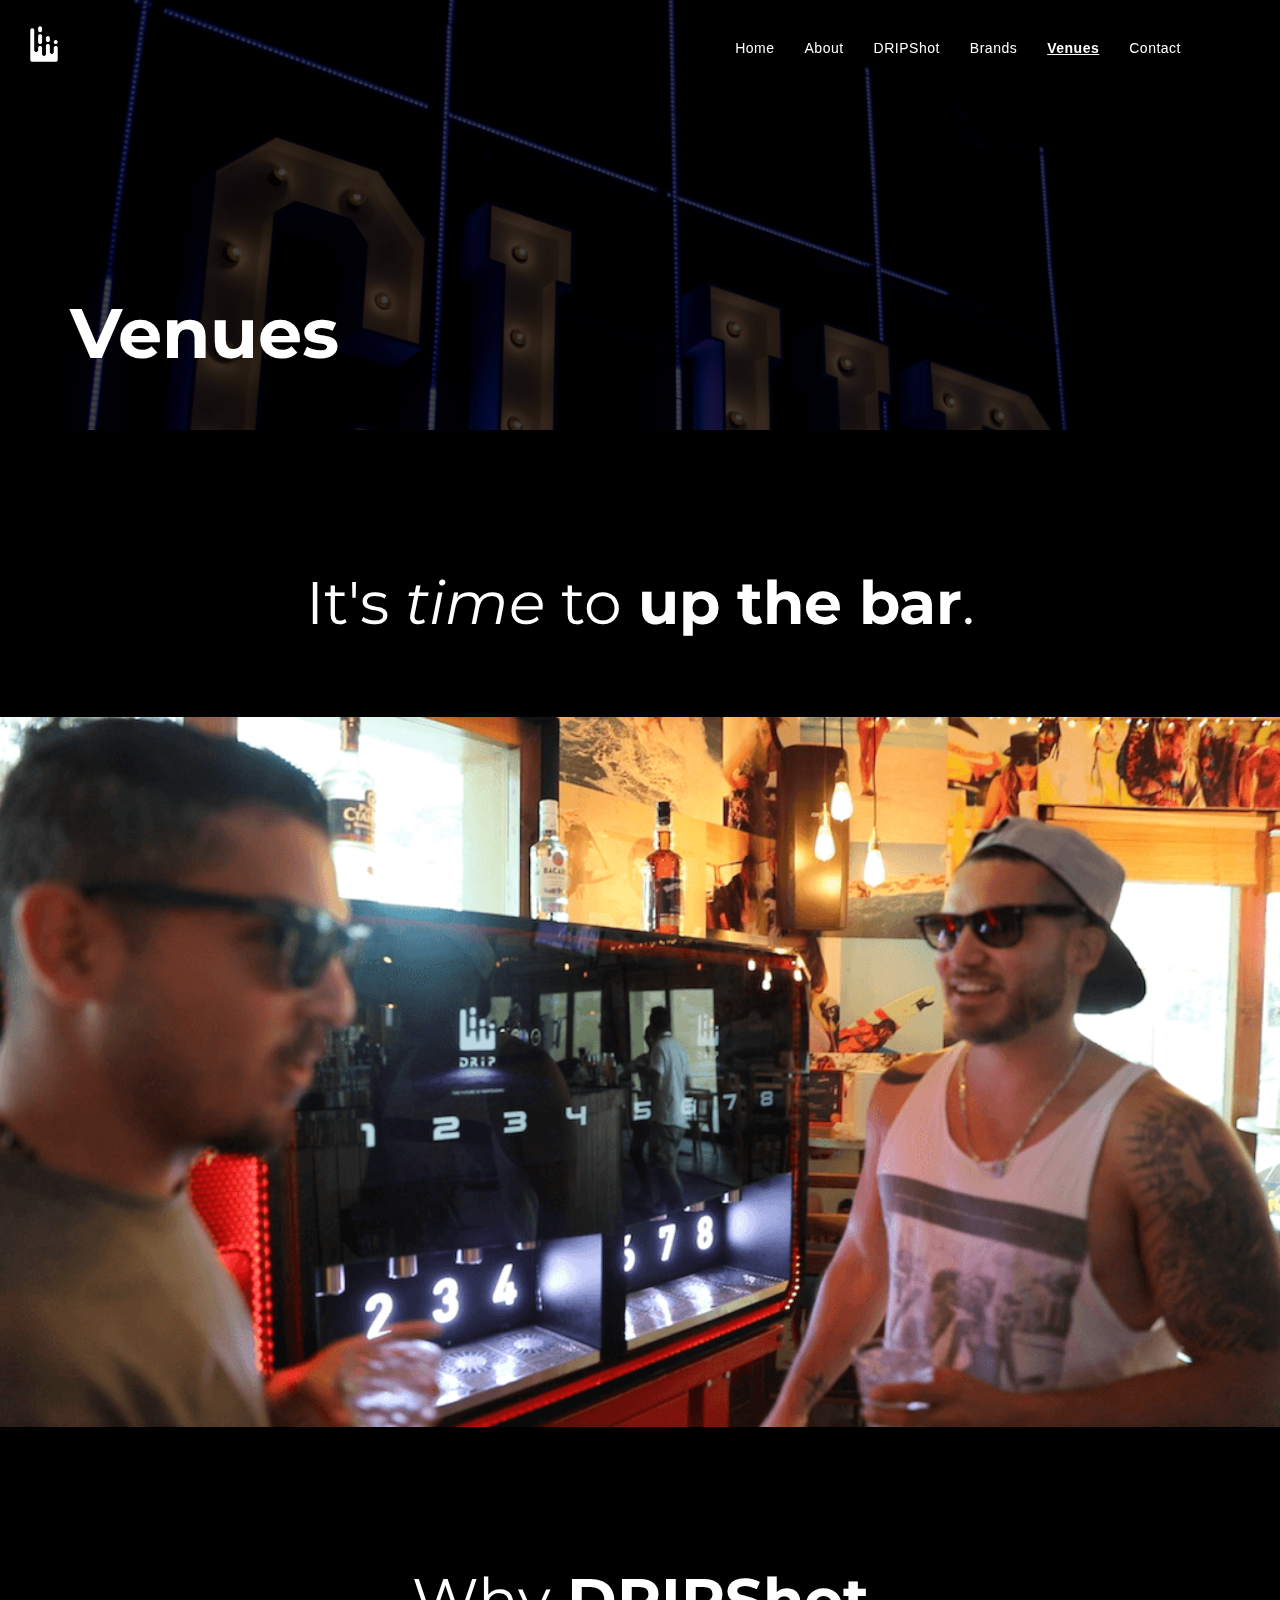
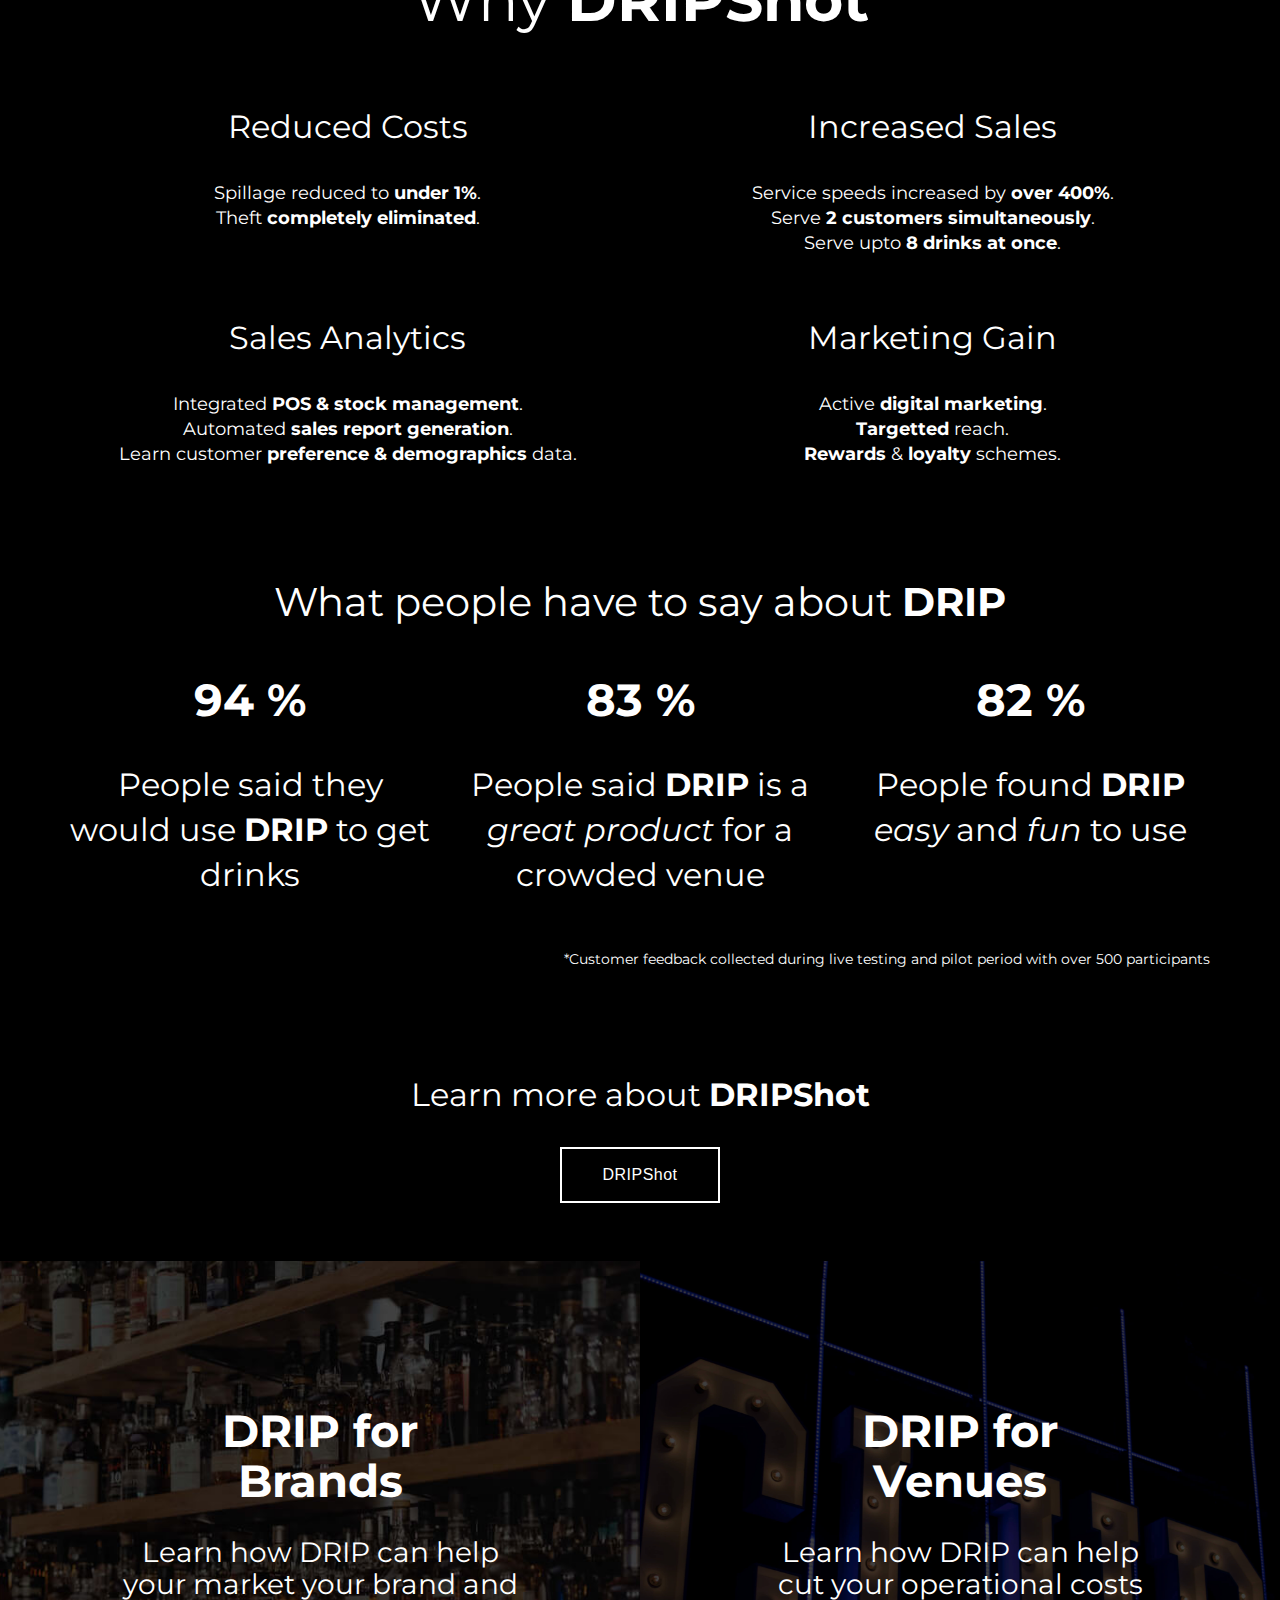
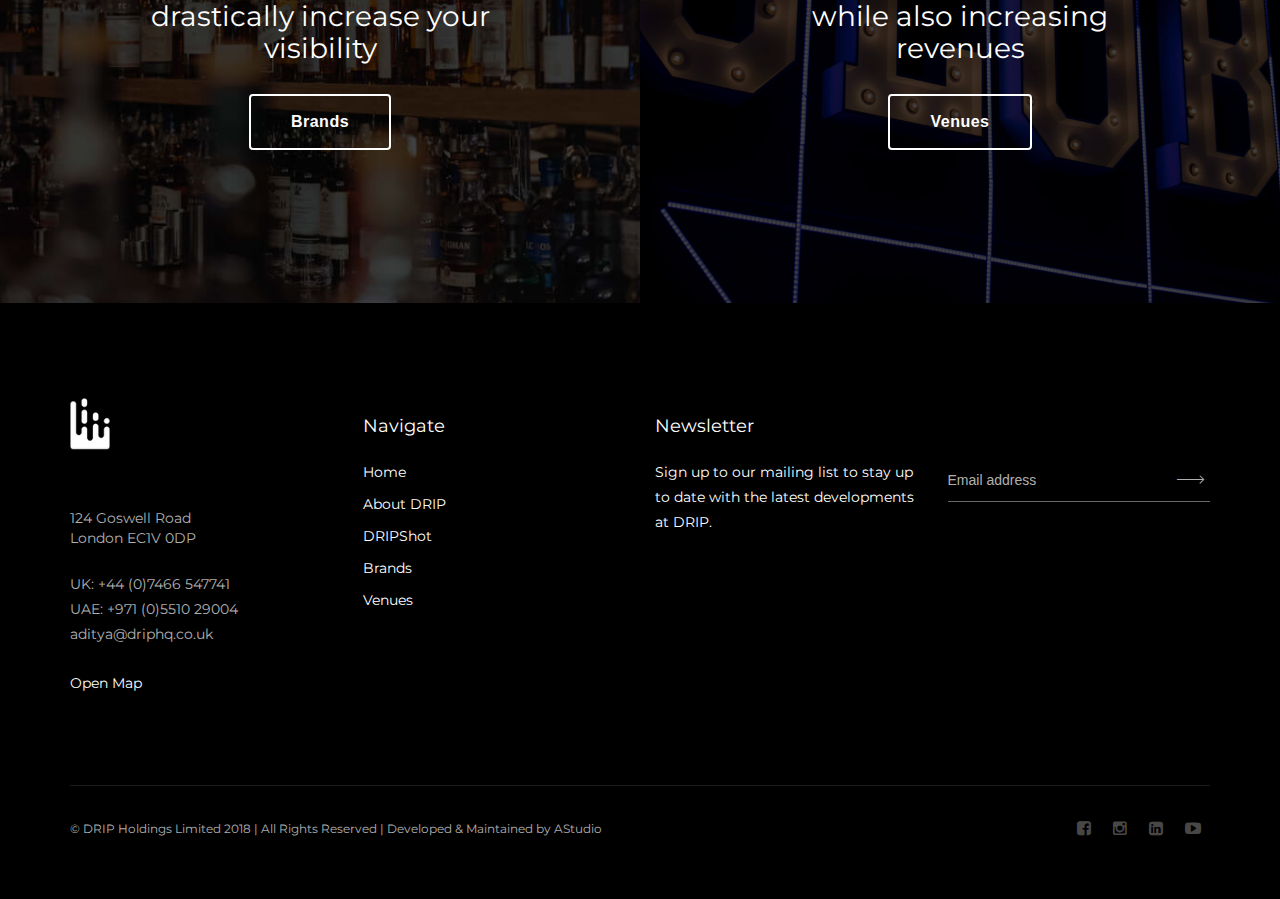
<file: venues.html>
<!--

  Project: DRIP
  Description: DRIP: The Future of Bartending 
  Author: Aditya Sakhuja (AStudio astudiodesign.co.uk)
  Date: 16 Mar 2018
  
-->
<!DOCTYPE html>
<html>
 	<head>
    <!-- Global site tag (gtag.js) - Google Analytics -->
<script async src="https://www.googletagmanager.com/gtag/js?id=UA-88219550-1"></script>
<script>
  window.dataLayer = window.dataLayer || [];
  function gtag(){dataLayer.push(arguments);}
  gtag('js', new Date());

  gtag('config', 'UA-88219550-1');
</script>


		<title>Venues: DRIP - The Future of Bartending</title>
		<meta charset=utf-8 >
		<!--[if IE]><meta http-equiv="X-UA-Compatible" content="IE=edge"><![endif]-->
		<meta name="robots" content="index, follow" > 
		<meta name="keywords" content="drip, driphq, bartending, automation, bar automation, drinks, nightlife, robots, future, dripshot, aditya, sakhuja, parmar, london, ministry, of, sound, dubai, uae, bidi, bondi" > 
		<meta name="description" content="DRIP - The Future of Bartending - is a bar automation company, focused on fostering technological innovation in the alcohol industry. We provide efficient solutions to improve operational and management processes at nightclubs, bars, festivals, concerts and arenas." > 
		<meta name="author" content="AStudio">
		<meta name="viewport" content="width=device-width, initial-scale=1, maximum-scale=1">
    <meta name="theme-color" content="#101010">
        <!-- Facebook -->
    <meta property="og:image:width" content="1200">
    <meta property="og:image:height" content="628">
    <meta property="og:title" content="DRIP - The Future of Bartending">
    <meta property="og:description" content="Developing automation products to improve efficiency at high volume beverage consuming venues. These include nightclubs, bars, festivals, concerts, stadiums and arenas.">
    <meta property="og:url" content="http://driphq.co.uk">
    <meta property="og:image" content="http://driphq.co.uk/img/og-image.jpg">
    <!-- Favicons -->
    <link rel="apple-touch-icon" sizes="180x180" href="/favicons/apple-touch-icon.png">
    <link rel="icon" type="image/png" sizes="32x32" href="/favicons/favicon-32x32.png">
    <link rel="icon" type="image/png" sizes="16x16" href="/favicons/favicon-16x16.png">
    <link rel="manifest" href="/favicons/site.webmanifest">
    <link rel="mask-icon" href="/favicons/safari-pinned-tab.svg" color="#000000">
    <link rel="shortcut icon" href="/favicons/favicon.ico">
    <meta name="msapplication-TileColor" content="#000000">
    <meta name="msapplication-config" content="/favicons/browserconfig.xml">
    <meta name="theme-color" content="#000000">

		
    <!-- CSS -->
    <!--  GOOGLE FONT -->		
    <link href="https://fonts.googleapis.com/css?family=Montserrat:400,400i,700,700i" rel="stylesheet">

    
    <!--  BOOTSTRAP -->
		<link rel="stylesheet" href="css/bootstrap.min.css"> 
	
    <!-- ICONS ELEGANT FONT & FONT AWESOME & LINEA ICONS  -->		
		<link rel="stylesheet" href="css/icons-fonts.css" >	
	
    <!--  CSS THEME -->		
		<link rel="stylesheet" href="css/style.css" >
	
    <!-- ANIMATE -->	
		<link rel='stylesheet' href="css/animate.min.css">
		
    <!-- IE Warning CSS -->
		<!--[if lte IE 8]><link rel="stylesheet" type="text/css" href="css/ie-warning.css" ><![endif]-->
		<!--[if lte IE 8]><link rel="stylesheet" type="text/css" href="css/ie8-fix.css" ><![endif]-->
    
    <!-- Magnific popup, Owl Carousel Assets in style.css -->		
	
<!-- CSS end -->

<!-- JS begin some js files in bottom of file-->
		
		<!-- HTML5 Shim and Respond.js IE8 support of HTML5 elements and media queries -->
		<!-- WARNING: Respond.js doesn't work if you view the page via file:// -->
		<!--[if lt IE 9]>
		  <script src="https://oss.maxcdn.com/libs/html5shiv/3.7.0/html5shiv.js"></script>
		  <script src="https://oss.maxcdn.com/libs/respond.js/1.4.2/respond.min.js"></script>
		<![endif]-->
		
	</head>
	<body class="font-raleway">
	
		<!-- LOADER -->	
		<div id="loader-overflow">
      <div id="loader3" class="loader-cont">Please enable JS</div>
    </div>	

		<div id="wrap" class="boxed ">
			<div class="grey-bg"> <!-- Grey BG  -->	
				
				<!--[if lte IE 8]>
				<div id="ie-container">
					<div id="ie-cont-close">
						<a href='#' onclick='javascript&#058;this.parentNode.parentNode.style.display="none"; return false;'><img src='images/ie-warn/ie-warning-close.jpg' style='border: none;' alt='Close'></a>
					</div>
					<div id="ie-cont-content" >
						<div id="ie-cont-warning">
							<img src='images/ie-warn/ie-warning.jpg' alt='Warning!'>
						</div>
						<div id="ie-cont-text" >
							<div id="ie-text-bold">
								You are using an outdated browser
							</div>
							<div id="ie-text">
								For a better experience using this site, please upgrade to a modern web browser.
							</div>
						</div>
						<div id="ie-cont-brows" >
							<a href='http://www.firefox.com' target='_blank' rel="noreferrer"><img src='images/ie-warn/ie-warning-firefox.jpg' alt='Download Firefox'></a>
							<a href='http://www.opera.com/download/' target='_blank' rel="noreferrer"><img src='images/ie-warn/ie-warning-opera.jpg' alt='Download Opera'></a>
							<a href='http://www.apple.com/safari/download/' target='_blank' rel="noreferrer"><img src='images/ie-warn/ie-warning-safari.jpg' alt='Download Safari'></a>
							<a href='http://www.google.com/chrome' target='_blank' rel="noreferrer"><img src='images/ie-warn/ie-warning-chrome.jpg' alt='Download Google Chrome'></a>
						</div>
					</div>
				</div>
				<![endif]-->
				
				<!-- HEADER 1 FONT WHITE TRANSPARENT -->
        <div class="header-black-bg"></div> <!-- NEED FOR TRANSPARENT HEADER ON MOBILE -->
        <header id="nav" class="header header-1 header-black">
          <div class="header-wrapper">
          <div class="container-m-30 clearfix">
            <div class="logo-row">
            
            <!-- LOGO --> 
            <div class="logo-container-2">
                <div class="logo-2">
                  <a href="index.html" class="clearfix">
                    <img src="img/nav-logo.png" class="logo-img" alt="Logo">
                  </a>
                </div>
              </div>
            <!-- BUTTON --> 
            <div class="menu-btn-respons-container">
              <button id="menu-btn" type="button" class="navbar-toggle btn-navbar collapsed" data-toggle="collapse" data-target="#main-menu .navbar-collapse">
                <span aria-hidden="true" class="icon_menu hamb-mob-icon"></span>
              </button>
            </div>
           </div>
          </div>

          <!-- MAIN MENU CONTAINER -->
          <div class="main-menu-container">
            
              <div class="container-m-30 clearfix"> 
              
                <!-- MAIN MENU -->
                <div id="main-menu" class="font-raleway">
                  <div class="navbar navbar-default" role="navigation">

                  <!-- MAIN MENU LIST -->
                  <nav class="collapse collapsing navbar-collapse right-1024">
                    <ul id="nav-onepage" class="nav navbar-nav">
                      
                      <!-- MENU ITEM -->
                      <li>
                        <a href="index.html"><div class="main-menu-title">Home</div></a>
                      </li>

                      <!-- MENU ITEM -->
                      <li>
                        <a href="about.html"><div class="main-menu-title">About</div></a>
                      </li>
                      
                      <!-- MENU ITEM -->
                      <li>
                        <a href="dripshot.html"><div class="main-menu-title">DRIPShot</div></a>
                      </li>
                      
                      <!-- MENU ITEM -->
                      <li>
                        <a href="brands.html"><div class="main-menu-title">Brands</div></a>
                      </li>

                      <!-- MENU ITEM -->
                      <li>
                        <a href="venues.html"><div class="main-menu-title"><strong><u>Venues</u></strong></div></a>
                      </li>

                      <li id="menu-contact-info-big" class="parent megamenu">
                          <a href="#footer4" class="open-sub"><div class="main-menu-title">Contact</div></a>
                          <ul class="sub">
                            <li class="clearfix" >
                              <div class="menu-sub-container">

                                <div class="box col-md-6 menu-demo-info closed">
                                  <h1 class="title open-sub">Get In Touch</h1>
                                  <h5 class="font-montserrat font-white">If you are a brand or venue owner and would like to discuss a business opportunity, please feel free to get in touch with us here.</h5>
                                </div>
                                
                                <div class="col-md-6 menu-contact-info bg-black">
                                  <ul class="contact-list">
                                    <li class="contact-loc clearfix">
                                      <div class="loc-icon-container">
                                        <div class="icon icon-basic-map main-menu-contact-icon"></div>
                                      </div>
                                      <div class="menu-contact-text-container">124 Goswell Road, London EC1V 0DP</div>
                                    </li>
                                    <li class="contact-phone clearfix">
                                      <div class="loc-icon-container">
                                        <div class="icon icon-basic-smartphone main-menu-contact-icon"></div>
                                      </div>  
                                      <div class="menu-contact-text-container">+44 (0)7466 547741, +971 (0)5510 29004</div>
                                    </li>
                                    <li class="contact-mail clearfix" >
                                      <div class="loc-icon-container">
                                        <div class="icon icon-basic-mail main-menu-contact-icon"></div>
                                      </div>
                                      <div class="menu-contact-text-container">             
                                        <a class="a-mail" href="mailto:aditya@driphq.co.uk">aditya@driphq.co.uk</a>
                                      </div>  
                                    </li>
                                  </ul>
                                </div>
                                
                                
                                
                              </div>
                            </li>
                          </ul>
                        </li>
                    </ul>
              
                  </nav>
 
                  </div>
                </div>
                <!-- END main-menu -->
                
              </div>
              <!-- END container-m-30 -->
            
          </div>
          <!-- END main-menu-container -->
          
          </div>
          <!-- END header-wrapper -->
          
        </header>
       
        <!-- PAGE TITLE LARGE 3 IMG -->
        <div class="page-title-large3-cont bg-gray" style="background-image: url(img/venues.jpg);">
          <div class="container relative ">
            <div class="page-title-large3-text-cont">
              <div>
                <h1 class="page-title3 font-montserrat font-white"><strong>Venues</strong></h1>
              </div>
            </div>
          </div>
        </div>

        <div class="page-section pt-100 pb-50 bg-black center-text">
            <div class="container">
            <div class="row center-text">
              <h1 class="font-montserrat font-60 font-white">It's <em>time</em> to <strong>up the bar</strong>.</h1>
            </div>

          </div>
        </div>

        <img src="img/venues-show.png" alt="img" style="width:100%;">

        <div class="page-section pt-100 pb-50 bg-black center-text">
            <div class="container">
              <h1 class="font-white font-montserrat font-60">Why <strong>DRIPShot</strong></h1>
              <div class="row center-text">
                <div class="col-sm-6 col-md-6">
                  <h1 class="font-montserrat font-white">Reduced Costs</h1>
                  <h4 class="font-white font-montserrat">
                    Spillage reduced to <strong>under 1%</strong>.
                    <br>
                    Theft <strong>completely eliminated</strong>.
                  </h4>
                </div>
                <div class="col-sm-6 col-md-6">
                  <h1 class="font-montserrat font-white">Increased Sales</h1>
                  <h4 class="font-white font-montserrat">
                    Service speeds increased by <strong>over 400%</strong>.
                    <br>
                    Serve <strong>2 customers simultaneously</strong>.
                    <br>
                    Serve upto <strong>8 drinks at once</strong>.</h4>
                </div>
              </div>
              <div class="row center-text">
                <div class="col-sm-6 col-md-6">
                  <h1 class="font-montserrat font-white">Sales Analytics</h1>
                  <h4 class="font-white font-montserrat">
                    Integrated <strong>POS &amp; stock management</strong>.
                    <br>
                    Automated <strong>sales report generation</strong>.
                    <br>Learn customer <strong>preference &amp; demographics</strong> data.
                  </h4>
                </div>
                <div class="col-sm-6 col-md-6">
                  <h1 class="font-montserrat font-white">Marketing Gain</h1>
                  <h4 class="font-white font-montserrat">
                    Active <strong>digital marketing</strong>.
                    <br>
                    <strong>Targetted</strong> reach.
                    <br>
                    <strong>Rewards</strong> &amp; <strong>loyalty</strong> schemes.
                  </h4>
                </div>
              </div>
          </div>
        </div>

        <div id="counter-1" class="page-section pt-0 pb-50">
          <div class="container font-montserrat font-white">
            <h1 class="font-montserrat font-40 font-white center-text">What people have to say about <strong>DRIP</strong></h1>
            <div  class="row text-center">
                            
              <!-- Item -->
              <div class="col-xs-12 col-sm-4 col-md-4 border-none">
                <div class="count-number font-white font-montserrat">
                  94
                </div>
                <div class="count-descr">
                  <h1 class="font-montserrat font-white">People said they would use <strong>DRIP</strong> to get drinks</h1>
                </div>
              </div>
              
              <!-- Item -->
              <div class="col-xs-12 col-sm-4 col-md-4 border-none">
                <div class="count-number font-white font-montserrat">
                 83
                </div>
                <div class="count-descr">
                  <h1 class="font-montserrat font-white">People said <strong>DRIP</strong> is a <em>great product</em> for a crowded venue</h1>
                </div>
              </div>
              
              <!-- Item -->
              <div class="col-xs-12 col-sm-4 col-md-4 border-none">
                <div class="count-number font-white font-montserrat">
                  82
                </div>
                <div class="count-descr">
                  <h1 class="font-montserrat font-white">People found <strong>DRIP</strong> <em>easy</em> and <em>fun</em> to use</h1>
                </div>
              </div>
              
            </div>
            <h5 class="font-montserrat font-white" style="text-align: right;">*Customer feedback collected during live testing and pilot period with over 500 participants</h5>
          </div>
        </div>
        <div class="page-section pt-0 pb-50 center-text ">
                <h1 class="font-montserrat font-32 font-white">Learn more about <strong>DRIPShot</strong></h1>
                <a class="button large thin white btn-4 btn-4cc" href="dripshot.html"><span class="button-text-anim">DRIPShot</span><span aria-hidden="true" class="button-icon-anim arrow_right"></span></a>
        </div>

        <!-- FEATURES 12 HALF COLORED -->
        <div class="page-section">
          <div class="container-fluid">
            <div data-equal=".equal-height" class="row row-sm-fix">
            
              <div class="col-md-6 fes12-img equal-height" style="background-image: url(img/brands.jpg)">
                <div class="fes2-main-text-cont text-white">
                  <div class="fes2-title-45 font-montserrat text-white center-text">
                    <strong>DRIP for<br>Brands</strong>
                  </div>
                  <div class="fes2-text-cont center-text"><h2 class="font-montserrat font-white">Learn how DRIP can help your market your brand and drastically increase your visibility</h2></div>
                  <div class="fes12-btn-cont mt-30 center-text">
                    <a class="button large rounded thin white btn-4 btn-4cc" href="brands.html"><span class="button-text-anim"><strong>Brands</strong></span><span aria-hidden="true" class="button-icon-anim arrow_right"></span></a>
                  </div>
                </div>
              </div>
              
              <div class="col-md-6 fes12-img equal-height" style="background-image: url(img/venues.jpg)">
                <div class="fes2-main-text-cont text-white">
                  <div class="fes2-title-45 font-montserrat center-text font-white">
                    <strong>DRIP for<br>Venues</strong>
                  </div>
                  <div class="fes2-text-cont center-text"><h2 class="font-montserrat font-white">Learn how DRIP can help cut your operational costs while also increasing revenues</h2></div>
                  <div class="fes12-btn-cont mt-30 center-text">
                    <a class="button large rounded thin white btn-4 btn-4cc" href="venues.html"><span class="button-text-anim"><strong>Venues</strong></span><span aria-hidden="true" class="button-icon-anim arrow_right"></span></a>
                  </div>
                </div>
              </div>
              
            </div>
          </div>
        </div>

        <!-- FOOTER 4 BLACK FONT RALEWAY -->
        <footer id="footer4" class="page-section pt-95 pb-50 footer2-black font-montserrat">
          <div class="container">
            <div class="row">
            
              <div class="col-md-3 col-sm-3 widget">
                <div class="logo-footer-cont">
                  <a href="index.html">
                    <img class="logo-footer" src="img/nav-logo.png" alt="logo">
                  </a>
                </div>
                <div class="footer2-text-cont">
                  <address>
                    124 Goswell Road<br>
                    London EC1V 0DP
                  </address>
                </div>
                <div class="footer2-text-cont">
                  UK: +44 (0)7466 547741<br>
                  UAE: +971 (0)5510 29004<br>
                  <a class="a-text" href="mailto:aditya@driphq.co.uk">aditya@driphq.co.uk</a>
                </div>
                <div class="footer2-text-cont a-text-main-cont">
                  <a class="popup-gmaps mfp-plugin font-montserrat" href="https://goo.gl/maps/GsinRoVrsJy">Open Map</a>
                </div>
              </div>
              
              <div class="col-md-3 col-sm-3 widget">
                <h4 class="font-montserrat">Navigate</h4>
                <ul class="links-list a-text-cont a-text-main-cont font-montserrat">
                  <li><a href="index.html">Home</a></li>
                  <li><a href="about.html">About DRIP</a></li>
                  <li><a href="dripshot.html">DRIPShot</a></li>
                  <li><a href="brands.html">Brands</a></li>
                  <li><a href="venues.html">Venues</a></li>
                </ul>
              </div>
              
              <div class="col-md-3 col-sm-3 widget">
                <h4 class="font-montserrat">Newsletter</h4>
                <h5 class="font-montserrat font-white">Sign up to our mailing list to stay up to date with the latest developments at DRIP.</h5>
              </div>
              
              <div class="col-md-3 col-sm-3 widget">
                <h4 class="font-raleway">&nbsp;</h4>
                
                <!-- NEWS LETTER 2 -->
                <div class="relative">
                  <div id="mc_embed_signup" class="nl-form-container clearfix">
                    <form action="https://driphq.us16.list-manage.com/subscribe/post?u=6a24015aac7ac5125fd27f00d&amp;id=8a4fe7d928&amp;c=?" method="post-json?u" id="mc-embedded-subscribe-form" name="mc-embedded-subscribe-form" class="newsletterform2 validate" target="_blank" rel="noreferrer" novalidate>   <!-- EDIT THIS ACTION URL (add "post-json?u" instead of "post?u" and appended "&amp;c=?" to the end of this URL) -->
                      <input type="email" value="" name="EMAIL" class="email nl2-email-input font-raleway" id="mce-EMAIL" placeholder="Email address" required>
                      <!-- real people should not fill this in and expect good things - do not remove this or risk form bot signups-->
                      <div style="position: absolute; left: -5000px;"><input type="text" name="b_ba37086d08bdc9f56f3592af0_e38247f7cc" tabindex="-1" value=""></div>

                      <button id="mc-embedded-subscribe" class="nl2-btn" type="submit" name="subscribe">
                        <span class="icon icon-arrows-slim-right"></span>
                      </button>
                      
                    </form>
                    <div id="notification_container"  ></div>
                  </div>
                </div>                  
                
              </div>
            
            </div>    
            
            <!-- SUB FOOTER -->
            <div class="footer2-copy-cont clearfix">
              <!-- Social Links -->
              <div class="footer2-soc-a right">
                <a href="http://facebook.com/HQDrip/" title="Facebook" target="_blank" rel="noreferrer"><i class="fa fa-facebook-square"></i></a>
                <a href="https://www.instagram.com/driphq/" title="Instagram" target="_blank" rel="noreferrer"><i class="fa fa-instagram"></i></a>
                <a href="https://www.linkedin.com/company/drip-hq" title="LinkedIn" target="_blank" rel="noreferrer"><i class="fa fa-linkedin-square"></i></a>
                <a href="https://www.youtube.com/channel/UCmXS0-6P8PZDlQkM5kMlg_g" title="YouTube" target="_blank" rel="noreferrer"><i class="fa fa-youtube-play"></i></a>
              </div>
              
              <!-- Copyright -->
              <div class="left">
                <a class="footer2-copy" href="index.html">&copy; DRIP Holdings Limited 2018 | All Rights Reserved | </a>
                <a class="footer2-copy" href="http://astudiodesign.co.uk" target="_blank" rel="noreferrer">Developed &amp; Maintained by AStudio</a>
              </div>

            </div>
                    
          </div>
        </footer>
        
				<!-- BACK TO TOP -->
				<p id="back-top">
          <a href="#top" title="Back to Top"><span class="icon icon-arrows-up"></span></a>
        </p>
        
			</div><!-- End BG -->	
		</div><!-- End wrap -->	
			
<!-- JS begin -->

		<!-- jQuery  -->
		<script type="text/javascript" src="js/jquery.min.js"></script>

		<!-- Include all compiled plugins (below), or include individual files as needed -->
    <script src="js/bootstrap.min.js"></script>		

		<!-- MAGNIFIC POPUP -->
		<script src='js/jquery.magnific-popup.min.js'></script>
    
    <!-- PORTFOLIO SCRIPTS -->
    <script type="text/javascript" src="js/isotope.pkgd.min.js"></script>
    <script type="text/javascript" src="js/imagesloaded.pkgd.min.js"></script>
    <script type="text/javascript" src="js/masonry.pkgd.min.js"></script>
    
    <!-- APPEAR -->    
    <script type="text/javascript" src="js/jquery.appear.js"></script>
    
    <!-- ONE PAGE NAV -->
		<script src="js/jquery.nav.js"></script>
    <script type="text/javascript">
      $(document).ready(function() {
				//ONE PAGE NAV	---------------------------------------------------------------------------
					var top_offset = $('header').height() - 1;  // get height of fixed navbar

					$('#nav-onepage').onePageNav({
						currentClass: 'current',
						changeHash: false,
						scrollSpeed: 700,
						scrollOffset: top_offset,
						scrollThreshold: 0.5,
						filter: '',
						easing: 'swing',
						begin: function() {
							//I get fired when the animation is starting
						},
						end: function() {
							//I get fired when the animation is ending
						},
						scrollChange: function($currentListItem) {
							//I get fired when you enter a section and I pass the list item of the section
						}
					});
          
      });//END document.ready 
    </script>
        
    <!--[if lt IE 10]><script type="text/javascript" src="js/jquery.placeholder.js"></script><![endif]--> 
    
    <!-- FORMS VALIDATION	-->
		<script src="js/jquery.validate.min.js"></script>
		<script src="js/contact-form-validation.min.js"></script>
    
    <!-- MAIN SCRIPT -->
		<script src="js/main.js"></script>
		
<!-- JS end -->	
	
	</body>
</html>
</file>
<file: revo-slider/css/settings-custom.css>
.rtl{direction:rtl}@font-face{font-family:revicons;src:url(../fonts/revicons/revicons.eot?5510888);src:url(../fonts/revicons/revicons.eot?5510888#iefix) format('embedded-opentype'),url(../fonts/revicons/revicons.woff?5510888) format('woff'),url(../fonts/revicons/revicons.ttf?5510888) format('truetype'),url(../fonts/revicons/revicons.svg?5510888#revicons) format('svg');font-weight:400;font-style:normal}[class*=" revicon-"]:before,[class^=revicon-]:before{font-family:revicons;font-style:normal;font-weight:400;speak:none;display:inline-block;text-decoration:inherit;width:1em;margin-right:.2em;text-align:center;font-variant:normal;text-transform:none;line-height:1em;margin-left:.2em}.revicon-search-1:before{content:'\e802'}.revicon-pencil-1:before{content:'\e831'}.revicon-picture-1:before{content:'\e803'}.revicon-cancel:before{content:'\e80a'}.revicon-info-circled:before{content:'\e80f'}.revicon-trash:before{content:'\e801'}.revicon-left-dir:before{content:'\e817'}.revicon-right-dir:before{content:'\e818'}.revicon-down-open:before{content:'\e83b'}.revicon-left-open:before{content:'\e819'}.revicon-right-open:before{content:'\e81a'}.revicon-angle-left:before{content:'\e820'}.revicon-angle-right:before{content:'\e81d'}.revicon-left-big:before{content:'\e81f'}.revicon-right-big:before{content:'\e81e'}.revicon-magic:before{content:'\e807'}.revicon-picture:before{content:'\e800'}.revicon-export:before{content:'\e80b'}.revicon-cog:before{content:'\e832'}.revicon-login:before{content:'\e833'}.revicon-logout:before{content:'\e834'}.revicon-video:before{content:'\e805'}.revicon-arrow-combo:before{content:'\e827'}.revicon-left-open-1:before{content:'\e82a'}.revicon-right-open-1:before{content:'\e82b'}.revicon-left-open-mini:before{content:'\e822'}.revicon-right-open-mini:before{content:'\e823'}.revicon-left-open-big:before{content:'\e824'}.revicon-right-open-big:before{content:'\e825'}.revicon-left:before{content:'\e836'}.revicon-right:before{content:'\e826'}.revicon-ccw:before{content:'\e808'}.revicon-arrows-ccw:before{content:'\e806'}.revicon-palette:before{content:'\e829'}.revicon-list-add:before{content:'\e80c'}.revicon-doc:before{content:'\e809'}.revicon-left-open-outline:before{content:'\e82e'}.revicon-left-open-2:before{content:'\e82c'}.revicon-right-open-outline:before{content:'\e82f'}.revicon-right-open-2:before{content:'\e82d'}.revicon-equalizer:before{content:'\e83a'}.revicon-layers-alt:before{content:'\e804'}.revicon-popup:before{content:'\e828'}.rev_slider_wrapper{position:relative;z-index:0;width:100%}.rev_slider{position:relative;overflow:visible}.tp-overflow-hidden{overflow:hidden}.rev_slider img,.tp-simpleresponsive img{max-width:none!important;-moz-transition:none;-webkit-transition:none;-o-transition:none;transition:none;margin:0;padding:0;border:none}.rev_slider .no-slides-text{font-weight:700;text-align:center;padding-top:80px}.rev_slider>ul,.rev_slider>ul>li,.rev_slider>ul>li:before,.rev_slider_wrapper>ul,.tp-revslider-mainul>li,.tp-revslider-mainul>li:before,.tp-simpleresponsive>ul,.tp-simpleresponsive>ul>li,.tp-simpleresponsive>ul>li:before{list-style:none!important;position:absolute;margin:0!important;padding:0!important;overflow-x:visible;overflow-y:visible;background-image:none;background-position:0 0;text-indent:0;top:0;left:0}.rev_slider>ul>li,.rev_slider>ul>li:before,.tp-revslider-mainul>li,.tp-revslider-mainul>li:before,.tp-simpleresponsive>ul>li,.tp-simpleresponsive>ul>li:before{visibility:hidden}.tp-revslider-mainul,.tp-revslider-slidesli{padding:0!important;margin:0!important;list-style:none!important}.fullscreen-container,.fullwidthbanner-container{padding:0;position:relative}.rev_slider li.tp-revslider-slidesli{position:absolute!important}.tp-caption .rs-untoggled-content{display:block}.tp-caption .rs-toggled-content{display:none}.rs-toggle-content-active.tp-caption .rs-toggled-content{display:block}.rs-toggle-content-active.tp-caption .rs-untoggled-content{display:none}.rev_slider .caption,.rev_slider .tp-caption{position:relative;visibility:hidden;white-space:nowrap;display:block}.rev_slider .tp-mask-wrap .tp-caption,.rev_slider .tp-mask-wrap :last-child,.wpb_text_column .rev_slider .tp-mask-wrap .tp-caption,.wpb_text_column .rev_slider .tp-mask-wrap :last-child{margin-bottom:0}.tp-svg-layer svg{width:100%;height:100%;position:relative;vertical-align:top}.tp-caption .backcorner,.tp-caption .backcornertop,.tp-caption .frontcorner,.tp-caption .frontcornertop{height:0;width:0;position:absolute}.tp-carousel-wrapper{cursor:url(openhand.cur),move}.tp-carousel-wrapper.dragged{cursor:url(closedhand.cur),move}.tp-caption{z-index:1;-moz-user-select:none;-khtml-user-select:none;-webkit-user-select:none;-o-user-select:none;position:absolute;-webkit-font-smoothing:antialiased!important}.tp_inner_padding{box-sizing:border-box;-webkit-box-sizing:border-box;-moz-box-sizing:border-box;max-height:none!important}.tp-caption.tp-layer-selectable{-moz-user-select:all;-khtml-user-select:all;-webkit-user-select:all;-o-user-select:all}.tp-caption.tp-hidden-caption,.tp-forcenotvisible,.tp-hide-revslider{visibility:hidden!important;display:none!important}.rev_slider embed,.rev_slider iframe,.rev_slider object,.rev_slider video{max-width:none!important}.fullwidthbanner-container{overflow:hidden}.fullwidthbanner-container .fullwidthabanner{width:100%;position:relative}.tp-static-layers{position:absolute;z-index:505;top:0;left:0}.tp-caption .frontcorner{border-left:40px solid transparent;border-right:0 solid transparent;border-top:40px solid #00A8FF;left:-40px;top:0}.tp-caption .backcorner{border-left:0 solid transparent;border-right:40px solid transparent;border-bottom:40px solid #00A8FF;right:0;top:0}.tp-caption .frontcornertop{border-left:40px solid transparent;border-right:0 solid transparent;border-bottom:40px solid #00A8FF;left:-40px;top:0}.tp-caption .backcornertop{border-left:0 solid transparent;border-right:40px solid transparent;border-top:40px solid #00A8FF;right:0;top:0}.tp-layer-inner-rotation{position:relative!important}img.tp-slider-alternative-image{width:100%;height:auto}.caption.fullscreenvideo,.rs-background-video-layer,.tp-caption.coverscreenvideo,.tp-caption.fullscreenvideo{width:100%;height:100%;top:0;left:0;position:absolute}.noFilterClass{filter:none!important}.rs-background-video-layer{visibility:hidden;z-index:0}.caption.fullscreenvideo iframe,.caption.fullscreenvideo video,.tp-caption.fullscreenvideo iframe,.tp-caption.fullscreenvideo iframe video{width:100%!important;height:100%!important;display:none}.fullcoveredvideo video,.fullscreenvideo video{background:#000}.fullcoveredvideo .tp-poster{background-position:center center;background-size:cover;width:100%;height:100%;top:0;left:0}.videoisplaying .html5vid .tp-poster{display:none}.tp-video-play-button,.tp-video-play-button i{display:inline-block;line-height:50px!important;vertical-align:top;text-align:center}.tp-video-play-button{background:#000;background:rgba(0,0,0,.3);border-radius:5px;-moz-border-radius:5px;-webkit-border-radius:5px;position:absolute;top:50%;left:50%;color:#FFF;margin-top:-25px;margin-left:-25px;cursor:pointer;width:50px;height:50px;box-sizing:border-box;-moz-box-sizing:border-box;z-index:4;opacity:0;-webkit-transition:opacity .3s ease-out!important;-moz-transition:opacity .3s ease-out!important;-o-transition:opacity .3s ease-out!important;transition:opacity .3s ease-out!important}.tp-caption .html5vid{width:100%!important;height:100%!important}.tp-video-play-button i{width:50px;height:50px;font-size:40px!important}.rs-fullvideo-cover,.tp-dottedoverlay,.tp-shadowcover{height:100%;top:0;left:0;position:absolute}.tp-caption .tp-revstop{display:none;border-left:5px solid #fff!important;border-right:5px solid #fff!important;margin-top:15px!important;line-height:20px!important;vertical-align:top;font-size:25px!important}.tp-seek-bar,.tp-video-button,.tp-volume-bar{outline:0;line-height:12px;margin:0;cursor:pointer}.videoisplaying .revicon-right-dir{display:none}.videoisplaying .tp-revstop{display:inline-block}.videoisplaying .tp-video-play-button{display:none}.tp-caption:hover .tp-video-play-button{opacity:1;display:block}.fullcoveredvideo .tp-video-play-button{display:none!important}.fullscreenvideo .fullscreenvideo video{object-fit:contain!important}.fullscreenvideo .fullcoveredvideo video{object-fit:cover!important}.tp-video-controls{position:absolute;bottom:0;left:0;right:0;padding:5px;opacity:0;-webkit-transition:opacity .3s;-moz-transition:opacity .3s;-o-transition:opacity .3s;-ms-transition:opacity .3s;transition:opacity .3s;background-image:linear-gradient(bottom,#000 13%,#323232 100%);background-image:-o-linear-gradient(bottom,#000 13%,#323232 100%);background-image:-moz-linear-gradient(bottom,#000 13%,#323232 100%);background-image:-webkit-linear-gradient(bottom,#000 13%,#323232 100%);background-image:-ms-linear-gradient(bottom,#000 13%,#323232 100%);background-image:-webkit-gradient(linear,left bottom,left top,color-stop(.13,#000),color-stop(1,#323232));display:table;max-width:100%;overflow:hidden;box-sizing:border-box;-moz-box-sizing:border-box;-webkit-box-sizing:border-box}.rev-btn.rev-hiddenicon i,.rev-btn.rev-withicon i{-webkit-transition:all .2s ease-out!important;-o-transition:all .2s ease-out!important;-ms-transition:all .2s ease-out!important}.tp-caption:hover .tp-video-controls{opacity:.9}.tp-video-button{background:rgba(0,0,0,.5);border:0;-webkit-border-radius:3px;-moz-border-radius:3px;-o-border-radius:3px;border-radius:3px;font-size:12px;color:#fff;padding:0}.tp-video-button:hover{cursor:pointer}.tp-video-button-wrap,.tp-video-seek-bar-wrap,.tp-video-vol-bar-wrap{padding:0 5px;display:table-cell}.tp-video-seek-bar-wrap{width:80%}.tp-video-vol-bar-wrap{width:20%}.tp-seek-bar,.tp-volume-bar{width:100%;padding:0}.rs-fullvideo-cover{width:100%;background:0 0;z-index:5}.rs-background-video-layer video::-webkit-media-controls{display:none!important}.tp-dottedoverlay{background-repeat:repeat;width:100%;z-index:3}.tp-dottedoverlay.twoxtwo{background:url(../assets/gridtile.png)}.tp-dottedoverlay.twoxtwowhite{background:url(../assets/gridtile_white.png)}.tp-dottedoverlay.threexthree{background:url(../assets/gridtile_3x3.png)}.tp-dottedoverlay.threexthreewhite{background:url(../assets/gridtile_3x3_white.png)}.tp-shadowcover{width:100%;background:#fff;z-index:-1}.tp-shadow1{-webkit-box-shadow:0 10px 6px -6px rgba(0,0,0,.8);-moz-box-shadow:0 10px 6px -6px rgba(0,0,0,.8);box-shadow:0 10px 6px -6px rgba(0,0,0,.8)}.tp-shadow2:after,.tp-shadow2:before,.tp-shadow3:before,.tp-shadow4:after{z-index:-2;position:absolute;content:"";bottom:10px;left:10px;width:50%;top:85%;max-width:300px;background:0 0;-webkit-box-shadow:0 15px 10px rgba(0,0,0,.8);-moz-box-shadow:0 15px 10px rgba(0,0,0,.8);box-shadow:0 15px 10px rgba(0,0,0,.8);-webkit-transform:rotate(-3deg);-moz-transform:rotate(-3deg);-o-transform:rotate(-3deg);-ms-transform:rotate(-3deg);transform:rotate(-3deg)}.tp-shadow2:after,.tp-shadow4:after{-webkit-transform:rotate(3deg);-moz-transform:rotate(3deg);-o-transform:rotate(3deg);-ms-transform:rotate(3deg);transform:rotate(3deg);right:10px;left:auto}.tp-shadow5{position:relative;-webkit-box-shadow:0 1px 4px rgba(0,0,0,.3),0 0 40px rgba(0,0,0,.1) inset;-moz-box-shadow:0 1px 4px rgba(0,0,0,.3),0 0 40px rgba(0,0,0,.1) inset;box-shadow:0 1px 4px rgba(0,0,0,.3),0 0 40px rgba(0,0,0,.1) inset}.tp-shadow5:after,.tp-shadow5:before{content:"";position:absolute;z-index:-2;-webkit-box-shadow:0 0 25px 0 rgba(0,0,0,.6);-moz-box-shadow:0 0 25px 0 rgba(0,0,0,.6);box-shadow:0 0 25px 0 rgba(0,0,0,.6);top:30%;bottom:0;left:20px;right:20px;-moz-border-radius:100px/20px;border-radius:100px/20px}.tp-button{padding:6px 13px 5px;border-radius:3px;-moz-border-radius:3px;-webkit-border-radius:3px;height:30px;cursor:pointer;color:#fff!important;text-shadow:0 1px 1px rgba(0,0,0,.6)!important;font-size:15px;line-height:45px!important;font-family:arial,sans-serif;font-weight:700;letter-spacing:-1px;text-decoration:none}.tp-button.big{color:#fff;text-shadow:0 1px 1px rgba(0,0,0,.6);font-weight:700;padding:9px 20px;font-size:19px;line-height:57px!important}.purchase:hover,.tp-button.big:hover,.tp-button:hover{background-position:bottom,15px 11px}.purchase.green,.purchase:hover.green,.tp-button.green,.tp-button:hover.green{background-color:#21a117;-webkit-box-shadow:0 3px 0 0 #104d0b;-moz-box-shadow:0 3px 0 0 #104d0b;box-shadow:0 3px 0 0 #104d0b}.purchase.blue,.purchase:hover.blue,.tp-button.blue,.tp-button:hover.blue{background-color:#1d78cb;-webkit-box-shadow:0 3px 0 0 #0f3e68;-moz-box-shadow:0 3px 0 0 #0f3e68;box-shadow:0 3px 0 0 #0f3e68}.purchase.red,.purchase:hover.red,.tp-button.red,.tp-button:hover.red{background-color:#cb1d1d;-webkit-box-shadow:0 3px 0 0 #7c1212;-moz-box-shadow:0 3px 0 0 #7c1212;box-shadow:0 3px 0 0 #7c1212}.purchase.orange,.purchase:hover.orange,.tp-button.orange,.tp-button:hover.orange{background-color:#f70;-webkit-box-shadow:0 3px 0 0 #a34c00;-moz-box-shadow:0 3px 0 0 #a34c00;box-shadow:0 3px 0 0 #a34c00}.purchase.darkgrey,.purchase:hover.darkgrey,.tp-button.darkgrey,.tp-button.grey,.tp-button:hover.darkgrey,.tp-button:hover.grey{background-color:#555;-webkit-box-shadow:0 3px 0 0 #222;-moz-box-shadow:0 3px 0 0 #222;box-shadow:0 3px 0 0 #222}.purchase.lightgrey,.purchase:hover.lightgrey,.tp-button.lightgrey,.tp-button:hover.lightgrey{background-color:#888;-webkit-box-shadow:0 3px 0 0 #555;-moz-box-shadow:0 3px 0 0 #555;box-shadow:0 3px 0 0 #555}.rev-btn,.rev-btn:visited{outline:0!important;box-shadow:none!important;text-decoration:none!important;line-height:44px;font-size:17px;font-weight:500;padding:12px 35px;box-sizing:border-box;-moz-box-sizing:border-box;-webkit-box-sizing:border-box;font-family:Roboto,sans-serif;cursor:pointer}.rev-btn.rev-uppercase,.rev-btn.rev-uppercase:visited{text-transform:uppercase;letter-spacing:1px;font-size:15px;font-weight:900}.rev-btn.rev-withicon i{font-size:15px;font-weight:400;position:relative;top:0;-moz-transition:all .2s ease-out!important;margin-left:10px!important}.rev-btn.rev-hiddenicon i{font-size:15px;font-weight:400;position:relative;top:0;-moz-transition:all .2s ease-out!important;opacity:0;margin-left:0!important;width:0!important}.rev-btn.rev-hiddenicon:hover i{opacity:1!important;margin-left:10px!important;width:auto!important}.rev-btn.rev-medium,.rev-btn.rev-medium:visited{line-height:36px;font-size:14px;padding:10px 30px}.rev-btn.rev-medium.rev-hiddenicon i,.rev-btn.rev-medium.rev-withicon i{font-size:14px;top:0}.rev-btn.rev-small,.rev-btn.rev-small:visited{line-height:28px;font-size:12px;padding:7px 20px}.rev-btn.rev-small.rev-hiddenicon i,.rev-btn.rev-small.rev-withicon i{font-size:12px;top:0}.rev-maxround{-webkit-border-radius:30px;-moz-border-radius:30px;border-radius:30px}.rev-minround{-webkit-border-radius:3px;-moz-border-radius:3px;border-radius:3px}.rev-burger{position:relative;width:60px;height:60px;box-sizing:border-box;padding:22px 0 0 14px;border-radius:50%;border:1px solid rgba(51,51,51,.25);tap-highlight-color:transparent;cursor:pointer}.rev-burger span{display:block;width:30px;height:3px;background:#333;transition:.7s;pointer-events:none;transform-style:flat!important}.rev-burger.revb-white span,.rev-burger.revb-whitenoborder span{background:#fff}.rev-burger span:nth-child(2){margin:3px 0}#dialog_addbutton .rev-burger:hover :first-child,.open .rev-burger :first-child,.open.rev-burger :first-child{transform:translateY(6px) rotate(-45deg);-webkit-transform:translateY(6px) rotate(-45deg)}#dialog_addbutton .rev-burger:hover :nth-child(2),.open .rev-burger :nth-child(2),.open.rev-burger :nth-child(2){transform:rotate(-45deg);-webkit-transform:rotate(-45deg);opacity:0}#dialog_addbutton .rev-burger:hover :last-child,.open .rev-burger :last-child,.open.rev-burger :last-child{transform:translateY(-6px) rotate(-135deg);-webkit-transform:translateY(-6px) rotate(-135deg)}.rev-burger.revb-white{border:2px solid rgba(255,255,255,.2)}.rev-burger.revb-darknoborder,.rev-burger.revb-whitenoborder{border:0}.rev-burger.revb-darknoborder span{background:#333}.rev-burger.revb-whitefull{background:#fff;border:none}.rev-burger.revb-whitefull span{background:#333}.rev-burger.revb-darkfull{background:#333;border:none}.rev-burger.revb-darkfull span,.rev-scroll-btn.revs-fullwhite{background:#fff}@-webkit-keyframes rev-ani-mouse{0%{opacity:1;top:29%}15%{opacity:1;top:50%}50%{opacity:0;top:50%}100%{opacity:0;top:29%}}@-moz-keyframes rev-ani-mouse{0%{opacity:1;top:29%}15%{opacity:1;top:50%}50%{opacity:0;top:50%}100%{opacity:0;top:29%}}@keyframes rev-ani-mouse{0%{opacity:1;top:29%}15%{opacity:1;top:50%}50%{opacity:0;top:50%}100%{opacity:0;top:29%}}.rev-scroll-btn{display:inline-block;position:relative;left:0;right:0;text-align:center;cursor:pointer;width:35px;height:55px;-webkit-box-sizing:border-box;-moz-box-sizing:border-box;box-sizing:border-box;border:3px solid #fff;border-radius:23px}.rev-control-btn,.tp-tab,.tp-thumb{box-sizing:border-box;cursor:pointer}.rev-scroll-btn>*{display:inline-block;line-height:18px;font-size:13px;font-weight:400;color:#fff;font-family:proxima-nova,"Helvetica Neue",Helvetica,Arial,sans-serif;letter-spacing:2px}.rev-scroll-btn>.active,.rev-scroll-btn>:focus,.rev-scroll-btn>:hover{color:#fff}.rev-scroll-btn>.active,.rev-scroll-btn>:active,.rev-scroll-btn>:focus,.rev-scroll-btn>:hover{filter:alpha(opacity=80)}.rev-scroll-btn.revs-fullwhite span{background:#333}.rev-scroll-btn.revs-fulldark{background:#333;border:none}.rev-scroll-btn.revs-fulldark span,.tp-bullet{background:#fff}.rev-scroll-btn span{position:absolute;display:block;top:29%;left:50%;width:8px;height:8px;margin:-4px 0 0 -4px;background:#fff;border-radius:50%;-webkit-animation:rev-ani-mouse 2.5s linear infinite;-moz-animation:rev-ani-mouse 2.5s linear infinite;animation:rev-ani-mouse 2.5s linear infinite}.rev-scroll-btn.revs-dark{border-color:#333}.rev-scroll-btn.revs-dark span{background:#333}.rev-control-btn{position:relative;display:inline-block;z-index:5;color:#FFF;font-size:20px;line-height:60px;font-weight:400;font-style:normal;font-family:Raleway;text-decoration:none;text-align:center;background-color:#000;border-radius:50px;text-shadow:none;background-color:rgba(0,0,0,.5);width:60px;height:60px}.rev-cbutton-dark-sr,.rev-cbutton-light-sr{border-radius:3px}.rev-cbutton-light,.rev-cbutton-light-sr{color:#333;background-color:rgba(255,255,255,.75)}.rev-sbutton{line-height:37px;width:37px;height:37px}.rev-sbutton-blue{background-color:#3B5998}.rev-sbutton-lightblue{background-color:#00A0D1}.rev-sbutton-red{background-color:#DD4B39}.tp-bannertimer{visibility:hidden;width:100%;position:absolute;z-index:200;top:0}.tp-bannertimer.tp-bottom{top:auto;bottom:0!important;height:5px}.tp-simpleresponsive img{-moz-user-select:none;-khtml-user-select:none;-webkit-user-select:none;-o-user-select:none}.tp-caption img{background:0 0;-ms-filter:"progid:DXImageTransform.Microsoft.gradient(startColorstr=#00FFFFFF,endColorstr=#00FFFFFF)";filter:progid:DXImageTransform.Microsoft.gradient(startColorstr=#00FFFFFF, endColorstr=#00FFFFFF);zoom:1}.caption.slidelink a div,.tp-caption.slidelink a div{width:3000px;height:1500px;background:url(../assets/coloredbg.png)}.tp-caption.slidelink a span{background:url(../assets/coloredbg.png)}.tp-shape{width:100%;height:100%}.tp-caption .rs-starring{display:inline-block}.tp-caption .rs-starring .star-rating{float:none;display:inline-block;vertical-align:top}.tp-caption .rs-starring .star-rating,.tp-caption .rs-starring-page .star-rating{position:relative;height:1em;width:5.4em;font-size:1em!important;font-family:star}.tp-loader.spinner0,.tp-loader.spinner1{width:40px;height:40px;box-shadow:0 0 20px 0 rgba(0,0,0,.15);margin-top:-20px;margin-left:-20px;border-radius:3px}.tp-caption .rs-starring .star-rating:before,.tp-caption .rs-starring-page .star-rating:before{content:"\73\73\73\73\73";color:#E0DADF;float:left;top:0;left:0;position:absolute}.tp-caption .rs-starring .star-rating span{overflow:hidden;float:left;top:0;left:0;position:absolute;padding-top:1.5em;font-size:1em!important}.tp-caption .rs-starring .star-rating span:before{content:"\53\53\53\53\53";top:0;position:absolute;left:0}.tp-caption .rs-starring .star-rating{color:#FFC321!important}.tp-loader{top:50%;left:50%;z-index:10000;position:absolute}.tp-loader.spinner0{background:url(../assets/loader.gif) center center no-repeat;-webkit-box-shadow:0 0 20px 0 rgba(0,0,0,.15);-webkit-animation:tp-rotateplane 1.2s infinite ease-in-out;animation:tp-rotateplane 1.2s infinite ease-in-out;-moz-border-radius:3px;-webkit-border-radius:3px}.tp-loader.spinner1{background-color:#fff;-webkit-box-shadow:0 0 20px 0 rgba(0,0,0,.15);-webkit-animation:tp-rotateplane 1.2s infinite ease-in-out;animation:tp-rotateplane 1.2s infinite ease-in-out;-moz-border-radius:3px;-webkit-border-radius:3px}.tp-loader.spinner5{background:url(../assets/loader.gif) 10px 10px no-repeat #fff;margin:-22px;width:44px;height:44px;border-radius:3px;-moz-border-radius:3px;-webkit-border-radius:3px}@-webkit-keyframes tp-rotateplane{0%{-webkit-transform:perspective(120px)}50%{-webkit-transform:perspective(120px) rotateY(180deg)}100%{-webkit-transform:perspective(120px) rotateY(180deg) rotateX(180deg)}}@keyframes tp-rotateplane{0%{transform:perspective(120px) rotateX(0) rotateY(0)}50%{transform:perspective(120px) rotateX(-180.1deg) rotateY(0)}100%{transform:perspective(120px) rotateX(-180deg) rotateY(-179.9deg)}}.tp-loader.spinner2{width:40px;height:40px;margin-top:-20px;margin-left:-20px;background-color:red;box-shadow:0 0 20px 0 rgba(0,0,0,.15);-webkit-box-shadow:0 0 20px 0 rgba(0,0,0,.15);border-radius:100%;-webkit-animation:tp-scaleout 1s infinite ease-in-out;animation:tp-scaleout 1s infinite ease-in-out}@-webkit-keyframes tp-scaleout{0%{-webkit-transform:scale(0)}100%{-webkit-transform:scale(1);opacity:0}}@keyframes tp-scaleout{0%{transform:scale(0);-webkit-transform:scale(0)}100%{transform:scale(1);-webkit-transform:scale(1);opacity:0}}.tp-loader.spinner3{margin:-9px 0 0 -35px;width:70px;text-align:center}.tp-loader.spinner3 .bounce1,.tp-loader.spinner3 .bounce2,.tp-loader.spinner3 .bounce3{width:18px;height:18px;background-color:#fff;box-shadow:0 0 20px 0 rgba(0,0,0,.15);-webkit-box-shadow:0 0 20px 0 rgba(0,0,0,.15);border-radius:100%;display:inline-block;-webkit-animation:tp-bouncedelay 1.4s infinite ease-in-out;animation:tp-bouncedelay 1.4s infinite ease-in-out;-webkit-animation-fill-mode:both;animation-fill-mode:both}.tp-loader.spinner3 .bounce1{-webkit-animation-delay:-.32s;animation-delay:-.32s}.tp-loader.spinner3 .bounce2{-webkit-animation-delay:-.16s;animation-delay:-.16s}@-webkit-keyframes tp-bouncedelay{0%,100%,80%{-webkit-transform:scale(0)}40%{-webkit-transform:scale(1)}}@keyframes tp-bouncedelay{0%,100%,80%{transform:scale(0)}40%{transform:scale(1)}}.tp-loader.spinner4{margin:-20px 0 0 -20px;width:40px;height:40px;text-align:center;-webkit-animation:tp-rotate 2s infinite linear;animation:tp-rotate 2s infinite linear}.tp-loader.spinner4 .dot1,.tp-loader.spinner4 .dot2{width:60%;height:60%;display:inline-block;position:absolute;top:0;background-color:#fff;border-radius:100%;-webkit-animation:tp-bounce 2s infinite ease-in-out;animation:tp-bounce 2s infinite ease-in-out;box-shadow:0 0 20px 0 rgba(0,0,0,.15);-webkit-box-shadow:0 0 20px 0 rgba(0,0,0,.15)}.tp-loader.spinner4 .dot2{top:auto;bottom:0;-webkit-animation-delay:-1s;animation-delay:-1s}@-webkit-keyframes tp-rotate{100%{-webkit-transform:rotate(360deg)}}@keyframes tp-rotate{100%{transform:rotate(360deg);-webkit-transform:rotate(360deg)}}@-webkit-keyframes tp-bounce{0%,100%{-webkit-transform:scale(0)}50%{-webkit-transform:scale(1)}}@keyframes tp-bounce{0%,100%{transform:scale(0)}50%{transform:scale(1)}}.tp-bullets.navbar,.tp-tabs.navbar,.tp-thumbs.navbar{border:none;min-height:0;margin:0;border-radius:0;-moz-border-radius:0;-webkit-border-radius:0}.tp-bullets,.tp-tabs,.tp-thumbs{position:absolute;display:block;z-index:1000;top:0;left:0}.tp-tab,.tp-thumb{position:absolute;opacity:.5;-moz-box-sizing:border-box;-webkit-box-sizing:border-box}.tp-arr-imgholder,.tp-tab-image,.tp-thumb-image,.tp-videoposter{background-position:center center;background-size:cover;width:100%;height:100%;display:block;position:absolute;top:0;left:0}.tp-tab.selected,.tp-tab:hover,.tp-thumb.selected,.tp-thumb:hover{opacity:1}.tp-tab-mask,.tp-thumb-mask{box-sizing:border-box!important;-webkit-box-sizing:border-box!important;-moz-box-sizing:border-box!important}.tp-tabs,.tp-thumbs{box-sizing:content-box!important;-webkit-box-sizing:content-box!important;-moz-box-sizing:content-box!important}.tp-bullet{width:15px;height:15px;position:absolute;background:rgba(255,255,255,.3);cursor:pointer}.tp-bullet.selected,.tp-bullet:hover{background:#fff}.tp-bannertimer{background:#000;background:rgba(0,0,0,.15);height:5px}.tparrows{cursor:pointer;background:#000;background:rgba(0,0,0,.5);width:40px;height:40px;position:absolute;display:block;z-index:1000}.tparrows:hover{background:#000}.tparrows:before{font-family:revicons;font-size:15px;color:#fff;display:block;line-height:40px;text-align:center}.hginfo,.hglayerinfo{font-size:12px;font-weight:600}.tparrows.tp-leftarrow:before{content:'\e824'}.tparrows.tp-rightarrow:before{content:'\e825'}.dddwrappershadow{box-shadow:0 45px 100px rgba(0,0,0,.4)}.hglayerinfo{position:fixed;bottom:0;left:0;color:#FFF;line-height:20px;background:rgba(0,0,0,.75);padding:5px 10px;z-index:2000;white-space:normal}.helpgrid,.hginfo{position:absolute}.hginfo{top:-2px;left:-2px;color:#e74c3c;background:#000;padding:2px 5px}.indebugmode .tp-caption:hover{border:1px dashed #c0392b!important}.helpgrid{border:2px dashed #c0392b;top:0;peft:0;z-index:0}#revsliderlogloglog{padding:15px;color:#fff;position:fixed;top:0;left:0;width:200px;height:150px;background:rgba(0,0,0,.7);z-index:100000;font-size:10px;overflow:scroll}
</file>
<file: css/icons-fonts.css>
@charset "UTF-8";@font-face{font-family:"linea-icons";src:url(../fonts/linea-icons.eot);src:url(../fonts/linea-icons.eot?#iefix) format("embedded-opentype"),url(../fonts/linea-icons.woff) format("woff"),url(../fonts/linea-icons.ttf) format("truetype"),url(../fonts/linea-icons.svg#linea-icons) format("svg");font-weight:400;font-style:normal}[data-icon]:before{font-family:"linea-icons"!important;content:attr(data-icon);font-style:normal!important;font-weight:400!important;font-variant:normal!important;text-transform:none!important;speak:none;line-height:1;-webkit-font-smoothing:antialiased;-moz-osx-font-smoothing:grayscale}[class^="icon-"]:before,[class*=" icon-"]:before{font-family:"linea-icons"!important;font-style:normal!important;font-weight:400!important;font-variant:normal!important;text-transform:none!important;speak:none;line-height:1;-webkit-font-smoothing:antialiased;-moz-osx-font-smoothing:grayscale}.icon-arrows-anticlockwise:before{content:"a"}.icon-music-bell:before{content:"\e05d"}.icon-music-cd:before{content:"\e05e"}.icon-music-headphones:before{content:"\e063"}.icon-music-ipod:before{content:"\e064"}.icon-music-loudspeaker:before{content:"\e065"}.icon-music-microphone-old:before{content:"\e067"}.icon-music-mixer:before{content:"\e068"}.icon-music-mute:before{content:"\e069"}.icon-music-note-multiple:before{content:"\e06a"}.icon-music-note-single:before{content:"\e06b"}.icon-music-pause-button:before{content:"\e06c"}.icon-music-play-button:before{content:"\e06d"}.icon-music-record:before{content:"\e071"}.icon-music-repeat-button:before{content:"\e073"}.icon-music-rewind-button:before{content:"\e074"}.icon-music-shuffle-button:before{content:"\e075"}.icon-music-stop-button:before{content:"\e076"}.icon-music-tape:before{content:"\e077"}.icon-music-volume-down:before{content:"\e078"}.icon-music-volume-up:before{content:"\e079"}.icon-ecommerce-bag:before{content:"\e07a"}.icon-ecommerce-bag-check:before{content:"\e07b"}.icon-ecommerce-bag-download:before{content:"\e07d"}.icon-ecommerce-bag-minus:before{content:"\e07e"}.icon-ecommerce-bag-plus:before{content:"\e07f"}.icon-ecommerce-bag-refresh:before{content:"\e080"}.icon-ecommerce-bag-remove:before{content:"\e081"}.icon-ecommerce-bag-search:before{content:"\e082"}.icon-ecommerce-bag-upload:before{content:"\e083"}.icon-ecommerce-banknote:before{content:"\e084"}.icon-ecommerce-banknotes:before{content:"\e085"}.icon-ecommerce-creditcard:before{content:"\e09e"}.icon-ecommerce-diamond:before{content:"\e09f"}.icon-ecommerce-dollar:before{content:"\e0a0"}.icon-ecommerce-gift:before{content:"\e0a3"}.icon-ecommerce-graph1:before{content:"\e0a4"}.icon-ecommerce-graph2:before{content:"\e0a5"}.icon-ecommerce-graph3:before{content:"\e0a6"}.icon-ecommerce-graph-decrease:before{content:"\e0a7"}.icon-ecommerce-graph-increase:before{content:"\e0a8"}.icon-ecommerce-megaphone:before{content:"\e0ac"}.icon-ecommerce-money:before{content:"\e0ad"}.icon-ecommerce-receipt:before{content:"\e0b1"}.icon-ecommerce-sale:before{content:"\e0c7"}.icon-ecommerce-sales:before{content:"\e0c8"}.icon-ecommerce-ticket:before{content:"\e0c9"}.icon-ecommerce-wallet:before{content:"\e0cb"}.icon-basic-accelerator:before{content:"\e160"}.icon-basic-alarm:before{content:"\e161"}.icon-basic-anchor:before{content:"\e162"}.icon-basic-anticlockwise:before{content:"\e163"}.icon-basic-archive:before{content:"\e164"}.icon-basic-archive-full:before{content:"\e165"}.icon-basic-ban:before{content:"\e166"}.icon-basic-bolt:before{content:"\e16b"}.icon-basic-book:before{content:"\e16c"}.icon-basic-book-pencil:before{content:"\e16e"}.icon-basic-bookmark:before{content:"\e16f"}.icon-basic-calculator:before{content:"\e170"}.icon-basic-case:before{content:"\e174"}.icon-basic-chronometer:before{content:"\e175"}.icon-basic-clessidre:before{content:"\e176"}.icon-basic-clock:before{content:"\e177"}.icon-basic-clockwise:before{content:"\e178"}.icon-basic-cloud:before{content:"\e179"}.icon-basic-compass:before{content:"\e17b"}.icon-basic-cup:before{content:"\e17c"}.icon-basic-display:before{content:"\e17e"}.icon-basic-download:before{content:"\e17f"}.icon-basic-exclamation:before{content:"\e180"}.icon-basic-eye:before{content:"\e181"}.icon-basic-eye-closed:before{content:"\e182"}.icon-basic-flag1:before{content:"\e184"}.icon-basic-flag2:before{content:"\e185"}.icon-basic-floppydisk:before{content:"\e186"}.icon-basic-folder:before{content:"\e187"}.icon-basic-folder-multiple:before{content:"\e188"}.icon-basic-gear:before{content:"\e189"}.icon-basic-geolocalize-01:before{content:"\e18a"}.icon-basic-geolocalize-05:before{content:"\e18b"}.icon-basic-globe:before{content:"\e18c"}.icon-basic-gunsight:before{content:"\e18d"}.icon-basic-hammer:before{content:"\e18e"}.icon-basic-headset:before{content:"\e18f"}.icon-basic-heart:before{content:"\e190"}.icon-basic-heart-broken:before{content:"\e191"}.icon-basic-helm:before{content:"\e192"}.icon-basic-home:before{content:"\e193"}.icon-basic-info:before{content:"\e194"}.icon-basic-ipod:before{content:"\e195"}.icon-basic-joypad:before{content:"\e196"}.icon-basic-key:before{content:"\e197"}.icon-basic-keyboard:before{content:"\e198"}.icon-basic-laptop:before{content:"\e199"}.icon-basic-life-buoy:before{content:"\e19a"}.icon-basic-lightbulb:before{content:"\e19b"}.icon-basic-link:before{content:"\e19c"}.icon-basic-lock:before{content:"\e19d"}.icon-basic-lock-open:before{content:"\e19e"}.icon-basic-magic-mouse:before{content:"\e19f"}.icon-basic-magnifier:before{content:"\e1a0"}.icon-basic-magnifier-minus:before{content:"\e1a1"}.icon-basic-magnifier-plus:before{content:"\e1a2"}.icon-basic-mail:before{content:"\e1a3"}.icon-basic-mail-multiple:before{content:"\e1a4"}.icon-basic-mail-open:before{content:"\e1a5"}.icon-basic-mail-open-text:before{content:"\e1a6"}.icon-basic-male:before{content:"\e1a7"}.icon-basic-map:before{content:"\e1a8"}.icon-basic-message:before{content:"\e1a9"}.icon-basic-message-multiple:before{content:"\e1aa"}.icon-basic-message-txt:before{content:"\e1ab"}.icon-basic-mixer2:before{content:"\e1ac"}.icon-basic-mouse:before{content:"\e1ad"}.icon-basic-notebook:before{content:"\e1ae"}.icon-basic-notebook-pen:before{content:"\e1af"}.icon-basic-notebook-pencil:before{content:"\e1b0"}.icon-basic-paperplane:before{content:"\e1b1"}.icon-basic-pencil-ruler:before{content:"\e1b2"}.icon-basic-pencil-ruler-pen:before{content:"\e1b3"}.icon-basic-photo:before{content:"\e1b4"}.icon-basic-picture:before{content:"\e1b5"}.icon-basic-picture-multiple:before{content:"\e1b6"}.icon-basic-pin1:before{content:"\e1b7"}.icon-basic-pin2:before{content:"\e1b8"}.icon-basic-postcard:before{content:"\e1b9"}.icon-basic-postcard-multiple:before{content:"\e1ba"}.icon-basic-printer:before{content:"\e1bb"}.icon-basic-question:before{content:"\e1bc"}.icon-basic-rss:before{content:"\e1bd"}.icon-basic-server:before{content:"\e1be"}.icon-basic-server2:before{content:"\e1bf"}.icon-basic-server-cloud:before{content:"\e1c0"}.icon-basic-server-download:before{content:"\e1c1"}.icon-basic-server-upload:before{content:"\e1c2"}.icon-basic-settings:before{content:"\e1c3"}.icon-basic-share:before{content:"\e1c4"}.icon-basic-sheet:before{content:"\e1c5"}.icon-basic-sheet-multiple:before{content:"\e1c6"}.icon-basic-sheet-pen:before{content:"\e1c7"}.icon-basic-sheet-pencil:before{content:"\e1c8"}.icon-basic-sheet-txt:before{content:"\e1c9"}.icon-basic-signs:before{content:"\e1ca"}.icon-basic-smartphone:before{content:"\e1cb"}.icon-basic-spread:before{content:"\e1cd"}.icon-basic-spread-bookmark:before{content:"\e1ce"}.icon-basic-spread-text:before{content:"\e1cf"}.icon-basic-spread-text-bookmark:before{content:"\e1d0"}.icon-basic-star:before{content:"\e1d1"}.icon-basic-tablet:before{content:"\e1d2"}.icon-basic-target:before{content:"\e1d3"}.icon-basic-todo:before{content:"\e1d4"}.icon-basic-todo-pen:before{content:"\e1d5"}.icon-basic-todo-pencil:before{content:"\e1d6"}.icon-basic-todo-txt:before{content:"\e1d7"}.icon-basic-todolist-pen:before{content:"\e1d8"}.icon-basic-todolist-pencil:before{content:"\e1d9"}.icon-basic-trashcan:before{content:"\e1da"}.icon-basic-trashcan-full:before{content:"\e1db"}.icon-basic-trashcan-refresh:before{content:"\e1dc"}.icon-basic-trashcan-remove:before{content:"\e1dd"}.icon-basic-upload:before{content:"\e1de"}.icon-basic-usb:before{content:"\e1df"}.icon-basic-video:before{content:"\e1e0"}.icon-basic-watch:before{content:"\e1e1"}.icon-basic-webpage:before{content:"\e1e2"}.icon-basic-webpage-img-txt:before{content:"\e1e3"}.icon-basic-webpage-multiple:before{content:"\e1e4"}.icon-basic-webpage-txt:before{content:"\e1e5"}.icon-basic-world:before{content:"\e1e6"}.icon-arrows-anticlockwise-1:before{content:"\e1e7"}.icon-arrows-anticlockwise-dashed:before{content:"\e1e8"}.icon-arrows-button-down:before{content:"\e1e9"}.icon-arrows-button-off:before{content:"\e1ea"}.icon-arrows-button-on:before{content:"\e1eb"}.icon-arrows-button-up:before{content:"\e1ec"}.icon-arrows-check:before{content:"\e1ed"}.icon-arrows-circle-check:before{content:"\e1ee"}.icon-arrows-circle-down:before{content:"\e1ef"}.icon-arrows-circle-downleft:before{content:"\e1f0"}.icon-arrows-circle-downright:before{content:"\e1f1"}.icon-arrows-circle-left:before{content:"\e1f2"}.icon-arrows-circle-minus:before{content:"\e1f3"}.icon-arrows-circle-plus:before{content:"\e1f4"}.icon-arrows-circle-remove:before{content:"\e1f5"}.icon-arrows-circle-right:before{content:"\e1f6"}.icon-arrows-circle-up:before{content:"\e1f7"}.icon-arrows-circle-upleft:before{content:"\e1f8"}.icon-arrows-circle-upright:before{content:"\e1f9"}.icon-arrows-clockwise:before{content:"\e1fa"}.icon-arrows-clockwise-dashed:before{content:"\e1fb"}.icon-arrows-compress:before{content:"\e1fc"}.icon-arrows-deny:before{content:"\e1fd"}.icon-arrows-diagonal:before{content:"\e1fe"}.icon-arrows-diagonal2:before{content:"\e1ff"}.icon-arrows-down:before{content:"\e200"}.icon-arrows-down-double-34:before{content:"\e201"}.icon-arrows-downleft:before{content:"\e202"}.icon-arrows-downright:before{content:"\e203"}.icon-arrows-drag-horiz:before{content:"\e206"}.icon-arrows-drag-left:before{content:"\e207"}.icon-arrows-drag-left-dashed:before{content:"\e208"}.icon-arrows-drag-right:before{content:"\e209"}.icon-arrows-drag-right-dashed:before{content:"\e20a"}.icon-arrows-drag-up:before{content:"\e20b"}.icon-arrows-drag-up-dashed:before{content:"\e20c"}.icon-arrows-drag-vert:before{content:"\e20d"}.icon-arrows-exclamation:before{content:"\e20e"}.icon-arrows-expand:before{content:"\e20f"}.icon-arrows-expand-diagonal1:before{content:"\e210"}.icon-arrows-expand-horizontal1:before{content:"\e211"}.icon-arrows-expand-vertical1:before{content:"\e212"}.icon-arrows-fit-horizontal:before{content:"\e213"}.icon-arrows-fit-vertical:before{content:"\e214"}.icon-arrows-glide:before{content:"\e215"}.icon-arrows-glide-horizontal:before{content:"\e216"}.icon-arrows-glide-vertical:before{content:"\e217"}.icon-arrows-hamburger1:before{content:"\e218"}.icon-arrows-hamburger-2:before{content:"\e219"}.icon-arrows-horizontal:before{content:"\e21a"}.icon-arrows-info:before{content:"\e21b"}.icon-arrows-keyboard-alt:before{content:"\e21c"}.icon-arrows-keyboard-cmd-29:before{content:"\e21d"}.icon-arrows-keyboard-delete:before{content:"\e21e"}.icon-arrows-keyboard-down-28:before{content:"\e21f"}.icon-arrows-keyboard-left:before{content:"\e220"}.icon-arrows-keyboard-return:before{content:"\e221"}.icon-arrows-keyboard-right:before{content:"\e222"}.icon-arrows-keyboard-shift:before{content:"\e223"}.icon-arrows-keyboard-tab:before{content:"\e224"}.icon-arrows-keyboard-up:before{content:"\e225"}.icon-arrows-left:before{content:"\e226"}.icon-arrows-left-double-32:before{content:"\e227"}.icon-arrows-minus:before{content:"\e228"}.icon-arrows-move:before{content:"\e229"}.icon-arrows-move2:before{content:"\e22a"}.icon-arrows-move-bottom:before{content:"\e22b"}.icon-arrows-move-left:before{content:"\e22c"}.icon-arrows-move-right:before{content:"\e22d"}.icon-arrows-move-top:before{content:"\e22e"}.icon-arrows-plus:before{content:"\e22f"}.icon-arrows-remove:before{content:"\e231"}.icon-arrows-right:before{content:"\e232"}.icon-arrows-right-double-31:before{content:"\e233"}.icon-arrows-rotate:before{content:"\e234"}.icon-arrows-shrink:before{content:"\e238"}.icon-arrows-shrink-diagonal1:before{content:"\e239"}.icon-arrows-shrink-diagonal2:before{content:"\e23a"}.icon-arrows-shrink-horizonal2:before{content:"\e23b"}.icon-arrows-shrink-horizontal1:before{content:"\e23c"}.icon-arrows-shrink-vertical1:before{content:"\e23d"}.icon-arrows-shrink-vertical2:before{content:"\e23e"}.icon-arrows-sign-down:before{content:"\e23f"}.icon-arrows-sign-left:before{content:"\e240"}.icon-arrows-sign-right:before{content:"\e241"}.icon-arrows-sign-up:before{content:"\e242"}.icon-arrows-slide-down1:before{content:"\e243"}.icon-arrows-slide-down2:before{content:"\e244"}.icon-arrows-slide-left1:before{content:"\e245"}.icon-arrows-slide-left2:before{content:"\e246"}.icon-arrows-slide-right1:before{content:"\e247"}.icon-arrows-slide-right2:before{content:"\e248"}.icon-arrows-slide-up1:before{content:"\e249"}.icon-arrows-slide-up2:before{content:"\e24a"}.icon-arrows-slim-down:before{content:"\e24b"}.icon-arrows-slim-down-dashed:before{content:"\e24c"}.icon-arrows-slim-left:before{content:"\e24d"}.icon-arrows-slim-left-dashed:before{content:"\e24e"}.icon-arrows-slim-right:before{content:"\e24f"}.icon-arrows-slim-right-dashed:before{content:"\e250"}.icon-arrows-slim-up:before{content:"\e251"}.icon-arrows-slim-up-dashed:before{content:"\e252"}.icon-arrows-square-check:before{content:"\e253"}.icon-arrows-square-down:before{content:"\e254"}.icon-arrows-square-downleft:before{content:"\e255"}.icon-arrows-square-downright:before{content:"\e256"}.icon-arrows-square-left:before{content:"\e257"}.icon-arrows-square-minus:before{content:"\e258"}.icon-arrows-square-plus:before{content:"\e259"}.icon-arrows-square-remove:before{content:"\e25a"}.icon-arrows-square-right:before{content:"\e25b"}.icon-arrows-square-up:before{content:"\e25c"}.icon-arrows-square-upleft:before{content:"\e25d"}.icon-arrows-square-upright:before{content:"\e25e"}.icon-arrows-squares:before{content:"\e25f"}.icon-arrows-stretch-diagonal1:before{content:"\e260"}.icon-arrows-stretch-diagonal2:before{content:"\e261"}.icon-arrows-stretch-diagonal3:before{content:"\e262"}.icon-arrows-stretch-diagonal4:before{content:"\e263"}.icon-arrows-stretch-horizontal1:before{content:"\e264"}.icon-arrows-stretch-horizontal2:before{content:"\e265"}.icon-arrows-stretch-vertical1:before{content:"\e266"}.icon-arrows-switch-horizontal:before{content:"\e268"}.icon-arrows-switch-vertical:before{content:"\e269"}.icon-arrows-up:before{content:"\e26a"}.icon-arrows-up-double-33:before{content:"\e26b"}.icon-arrows-upleft:before{content:"\e26c"}.icon-arrows-upright:before{content:"\e26d"}.icon-arrows-vertical:before{content:"\e26e"}.icon-software-font-smallcaps:before{content:"b"}.icon-software-horizontal-align-center:before{content:"c"}.icon-software-pencil:before{content:"d"}.icon-software-paintroller:before{content:"e"}.icon-ecommerce-bag-cloud:before{content:"f"}.icon-ecommerce-euro:before{content:"g"}.icon-arrows-stretch-vertical2:before{content:"i"}.icon-ecommerce-cent:before{content:"h"}.icon-arrows-rotate-dashed:before{content:"j"}.icon-arrows-drag-down-dashed:before{content:"k"}.icon-arrows-drag-down:before{content:"l"}
@font-face{font-family:ElegantIcons;src:url(../fonts/ElegantIcons.eot);src:url(../fonts/ElegantIcons.eot?#iefix) format('embedded-opentype'),url(../fonts/ElegantIcons.woff) format('woff'),url(../fonts/ElegantIcons.ttf) format('truetype'),url(../fonts/ElegantIcons.svg#ElegantIcons) format('svg');font-weight:400;font-style:normal}[data-icon]:before{font-family:ElegantIcons;content:attr(data-icon);speak:none;font-weight:400;font-variant:normal;text-transform:none;line-height:1;-webkit-font-smoothing:antialiased;-moz-osx-font-smoothing:grayscale}.arrow-up-down,.arrow_back,.arrow_carrot-2down,.arrow_carrot-2down_alt2,.arrow_carrot-2dwnn_alt,.arrow_carrot-2left,.arrow_carrot-2left_alt,.arrow_carrot-2left_alt2,.arrow_carrot-2right,.arrow_carrot-2right_alt,.arrow_carrot-2right_alt2,.arrow_carrot-2up,.arrow_carrot-2up_alt,.arrow_carrot-2up_alt2,.arrow_carrot-down,.arrow_carrot-down_alt,.arrow_carrot-down_alt2,.arrow_carrot-left,.arrow_carrot-left_alt,.arrow_carrot-left_alt2,.arrow_carrot-right,.arrow_carrot-right_alt,.arrow_carrot-right_alt2,.arrow_carrot-up,.arrow_carrot-up_alt2,.arrow_carrot_up_alt,.arrow_condense,.arrow_condense_alt,.arrow_down,.arrow_down_alt,.arrow_expand,.arrow_expand_alt,.arrow_expand_alt2,.arrow_expand_alt3,.arrow_left,.arrow_left-down,.arrow_left-down_alt,.arrow_left-right,.arrow_left-right_alt,.arrow_left-up,.arrow_left-up_alt,.arrow_left_alt,.arrow_move,.arrow_right,.arrow_right-down,.arrow_right-down_alt,.arrow_right-up,.arrow_right-up_alt,.arrow_right_alt,.arrow_triangle-down,.arrow_triangle-down_alt,.arrow_triangle-down_alt2,.arrow_triangle-left,.arrow_triangle-left_alt,.arrow_triangle-left_alt2,.arrow_triangle-right,.arrow_triangle-right_alt,.arrow_triangle-right_alt2,.arrow_triangle-up,.arrow_triangle-up_alt,.arrow_triangle-up_alt2,.arrow_up,.arrow_up-down_alt,.arrow_up_alt,.icon_adjust-horiz,.icon_adjust-vert,.icon_archive,.icon_archive_alt,.icon_bag,.icon_bag_alt,.icon_balance,.icon_blocked,.icon_book,.icon_book_alt,.icon_box-checked,.icon_box-empty,.icon_box-selected,.icon_briefcase,.icon_briefcase_alt,.icon_building,.icon_building_alt,.icon_calculator_alt,.icon_calendar,.icon_calulator,.icon_camera,.icon_camera_alt,.icon_cart,.icon_cart_alt,.icon_chat,.icon_chat_alt,.icon_check,.icon_check_alt,.icon_check_alt2,.icon_circle-empty,.icon_circle-slelected,.icon_clipboard,.icon_clock,.icon_clock_alt,.icon_close,.icon_close_alt,.icon_close_alt2,.icon_cloud,.icon_cloud-download,.icon_cloud-download_alt,.icon_cloud-upload,.icon_cloud-upload_alt,.icon_cloud_alt,.icon_cog,.icon_cogs,.icon_comment,.icon_comment_alt,.icon_compass,.icon_compass_alt,.icon_cone,.icon_cone_alt,.icon_contacts,.icon_contacts_alt,.icon_creditcard,.icon_currency,.icon_currency_alt,.icon_cursor,.icon_cursor_alt,.icon_datareport,.icon_datareport_alt,.icon_desktop,.icon_dislike,.icon_dislike_alt,.icon_document,.icon_document_alt,.icon_documents,.icon_documents_alt,.icon_download,.icon_drawer,.icon_drawer_alt,.icon_drive,.icon_drive_alt,.icon_easel,.icon_easel_alt,.icon_error-circle,.icon_error-circle_alt,.icon_error-oct,.icon_error-oct_alt,.icon_error-triangle,.icon_error-triangle_alt,.icon_film,.icon_floppy,.icon_floppy_alt,.icon_flowchart,.icon_flowchart_alt,.icon_folder,.icon_folder-add,.icon_folder-add_alt,.icon_folder-alt,.icon_folder-open,.icon_folder-open_alt,.icon_folder_download,.icon_folder_upload,.icon_genius,.icon_gift,.icon_gift_alt,.icon_globe,.icon_globe-2,.icon_globe_alt,.icon_grid-2x2,.icon_grid-3x3,.icon_group,.icon_headphones,.icon_heart,.icon_heart_alt,.icon_hourglass,.icon_house,.icon_house_alt,.icon_id,.icon_id-2,.icon_id-2_alt,.icon_id_alt,.icon_image,.icon_images,.icon_info,.icon_info_alt,.icon_key,.icon_key_alt,.icon_laptop,.icon_lifesaver,.icon_lightbulb,.icon_lightbulb_alt,.icon_like,.icon_like_alt,.icon_link,.icon_link_alt,.icon_loading,.icon_lock,.icon_lock-open,.icon_lock-open_alt,.icon_lock_alt,.icon_mail,.icon_mail_alt,.icon_map,.icon_map_alt,.icon_menu,.icon_menu-circle_alt,.icon_menu-circle_alt2,.icon_menu-square_alt,.icon_menu-square_alt2,.icon_mic,.icon_mic_alt,.icon_minus-06,.icon_minus-box,.icon_minus_alt,.icon_minus_alt2,.icon_mobile,.icon_mug,.icon_mug_alt,.icon_music,.icon_ol,.icon_paperclip,.icon_pause,.icon_pause_alt,.icon_pause_alt2,.icon_pencil,.icon_pencil-edit,.icon_pencil-edit_alt,.icon_pencil_alt,.icon_pens,.icon_pens_alt,.icon_percent,.icon_percent_alt,.icon_phone,.icon_piechart,.icon_pin,.icon_pin_alt,.icon_plus,.icon_plus-box,.icon_plus_alt,.icon_plus_alt2,.icon_printer,.icon_printer-alt,.icon_profile,.icon_pushpin,.icon_pushpin_alt,.icon_puzzle,.icon_puzzle_alt,.icon_question,.icon_question_alt,.icon_question_alt2,.icon_quotations,.icon_quotations_alt,.icon_quotations_alt2,.icon_refresh,.icon_ribbon,.icon_ribbon_alt,.icon_rook,.icon_search,.icon_search-2,.icon_search_alt,.icon_shield,.icon_shield_alt,.icon_star,.icon_star-half,.icon_star-half_alt,.icon_star_alt,.icon_stop,.icon_stop_alt,.icon_stop_alt2,.icon_table,.icon_tablet,.icon_tag,.icon_tag_alt,.icon_tags,.icon_tags_alt,.icon_target,.icon_tool,.icon_toolbox,.icon_toolbox_alt,.icon_tools,.icon_trash,.icon_trash_alt,.icon_ul,.icon_upload,.icon_vol-mute,.icon_vol-mute_alt,.icon_volume-high,.icon_volume-high_alt,.icon_volume-low,.icon_volume-low_alt,.icon_wallet,.icon_wallet_alt,.icon_zoom-in,.icon_zoom-in_alt,.icon_zoom-out,.icon_zoom-out_alt,.social_blogger,.social_blogger_circle,.social_blogger_square,.social_delicious,.social_delicious_circle,.social_delicious_square,.social_deviantart,.social_deviantart_circle,.social_deviantart_square,.social_dribbble,.social_dribbble_circle,.social_dribbble_square,.social_facebook,.social_facebook_circle,.social_facebook_square,.social_flickr,.social_flickr_circle,.social_flickr_square,.social_googledrive,.social_googledrive_alt2,.social_googledrive_square,.social_googleplus,.social_googleplus_circle,.social_googleplus_square,.social_instagram,.social_instagram_circle,.social_instagram_square,.social_linkedin,.social_linkedin_circle,.social_linkedin_square,.social_myspace,.social_myspace_circle,.social_myspace_square,.social_picassa,.social_picassa_circle,.social_picassa_square,.social_pinterest,.social_pinterest_circle,.social_pinterest_square,.social_rss,.social_rss_circle,.social_rss_square,.social_share,.social_share_circle,.social_share_square,.social_skype,.social_skype_circle,.social_skype_square,.social_spotify,.social_spotify_circle,.social_spotify_square,.social_stumbleupon_circle,.social_stumbleupon_square,.social_tumbleupon,.social_tumblr,.social_tumblr_circle,.social_tumblr_square,.social_twitter,.social_twitter_circle,.social_twitter_square,.social_vimeo,.social_vimeo_circle,.social_vimeo_square,.social_wordpress,.social_wordpress_circle,.social_wordpress_square,.social_youtube,.social_youtube_circle,.social_youtube_square{font-family:ElegantIcons;speak:none;font-style:normal;font-weight:400;font-variant:normal;text-transform:none;line-height:1;-webkit-font-smoothing:antialiased}.arrow_up:before{content:"\21"}.arrow_down:before{content:"\22"}.arrow_left:before{content:"\23"}.arrow_right:before{content:"\24"}.arrow_left-up:before{content:"\25"}.arrow_right-up:before{content:"\26"}.arrow_right-down:before{content:"\27"}.arrow_left-down:before{content:"\28"}.arrow-up-down:before{content:"\29"}.arrow_up-down_alt:before{content:"\2a"}.arrow_left-right_alt:before{content:"\2b"}.arrow_left-right:before{content:"\2c"}.arrow_expand_alt2:before{content:"\2d"}.arrow_expand_alt:before{content:"\2e"}.arrow_condense:before{content:"\2f"}.arrow_expand:before{content:"\30"}.arrow_move:before{content:"\31"}.arrow_carrot-up:before{content:"\32"}.arrow_carrot-down:before{content:"\33"}.arrow_carrot-left:before{content:"\34"}.arrow_carrot-right:before{content:"\35"}.arrow_carrot-2up:before{content:"\36"}.arrow_carrot-2down:before{content:"\37"}.arrow_carrot-2left:before{content:"\38"}.arrow_carrot-2right:before{content:"\39"}.arrow_carrot-up_alt2:before{content:"\3a"}.arrow_carrot-down_alt2:before{content:"\3b"}.arrow_carrot-left_alt2:before{content:"\3c"}.arrow_carrot-right_alt2:before{content:"\3d"}.arrow_carrot-2up_alt2:before{content:"\3e"}.arrow_carrot-2down_alt2:before{content:"\3f"}.arrow_carrot-2left_alt2:before{content:"\40"}.arrow_carrot-2right_alt2:before{content:"\41"}.arrow_triangle-up:before{content:"\42"}.arrow_triangle-down:before{content:"\43"}.arrow_triangle-left:before{content:"\44"}.arrow_triangle-right:before{content:"\45"}.arrow_triangle-up_alt2:before{content:"\46"}.arrow_triangle-down_alt2:before{content:"\47"}.arrow_triangle-left_alt2:before{content:"\48"}.arrow_triangle-right_alt2:before{content:"\49"}.arrow_back:before{content:"\4a"}.icon_minus-06:before{content:"\4b"}.icon_plus:before{content:"\4c"}.icon_close:before{content:"\4d"}.icon_check:before{content:"\4e"}.icon_minus_alt2:before{content:"\4f"}.icon_plus_alt2:before{content:"\50"}.icon_close_alt2:before{content:"\51"}.icon_check_alt2:before{content:"\52"}.icon_zoom-out_alt:before{content:"\53"}.icon_zoom-in_alt:before{content:"\54"}.icon_search:before{content:"\55"}.icon_box-empty:before{content:"\56"}.icon_box-selected:before{content:"\57"}.icon_minus-box:before{content:"\58"}.icon_plus-box:before{content:"\59"}.icon_box-checked:before{content:"\5a"}.icon_circle-empty:before{content:"\5b"}.icon_circle-slelected:before{content:"\5c"}.icon_stop_alt2:before{content:"\5d"}.icon_stop:before{content:"\5e"}.icon_pause_alt2:before{content:"\5f"}.icon_pause:before{content:"\60"}.icon_menu:before{content:"\61"}.icon_menu-square_alt2:before{content:"\62"}.icon_menu-circle_alt2:before{content:"\63"}.icon_ul:before{content:"\64"}.icon_ol:before{content:"\65"}.icon_adjust-horiz:before{content:"\66"}.icon_adjust-vert:before{content:"\67"}.icon_document_alt:before{content:"\68"}.icon_documents_alt:before{content:"\69"}.icon_pencil:before{content:"\6a"}.icon_pencil-edit_alt:before{content:"\6b"}.icon_pencil-edit:before{content:"\6c"}.icon_folder-alt:before{content:"\6d"}.icon_folder-open_alt:before{content:"\6e"}.icon_folder-add_alt:before{content:"\6f"}.icon_info_alt:before{content:"\70"}.icon_error-oct_alt:before{content:"\71"}.icon_error-circle_alt:before{content:"\72"}.icon_error-triangle_alt:before{content:"\73"}.icon_question_alt2:before{content:"\74"}.icon_question:before{content:"\75"}.icon_comment_alt:before{content:"\76"}.icon_chat_alt:before{content:"\77"}.icon_vol-mute_alt:before{content:"\78"}.icon_volume-low_alt:before{content:"\79"}.icon_volume-high_alt:before{content:"\7a"}.icon_quotations:before{content:"\7b"}.icon_quotations_alt2:before{content:"\7c"}.icon_clock_alt:before{content:"\7d"}.icon_lock_alt:before{content:"\7e"}.icon_lock-open_alt:before{content:"\e000"}.icon_key_alt:before{content:"\e001"}.icon_cloud_alt:before{content:"\e002"}.icon_cloud-upload_alt:before{content:"\e003"}.icon_cloud-download_alt:before{content:"\e004"}.icon_image:before{content:"\e005"}.icon_images:before{content:"\e006"}.icon_lightbulb_alt:before{content:"\e007"}.icon_gift_alt:before{content:"\e008"}.icon_house_alt:before{content:"\e009"}.icon_genius:before{content:"\e00a"}.icon_mobile:before{content:"\e00b"}.icon_tablet:before{content:"\e00c"}.icon_laptop:before{content:"\e00d"}.icon_desktop:before{content:"\e00e"}.icon_camera_alt:before{content:"\e00f"}.icon_mail_alt:before{content:"\e010"}.icon_cone_alt:before{content:"\e011"}.icon_ribbon_alt:before{content:"\e012"}.icon_bag_alt:before{content:"\e013"}.icon_creditcard:before{content:"\e014"}.icon_cart_alt:before{content:"\e015"}.icon_paperclip:before{content:"\e016"}.icon_tag_alt:before{content:"\e017"}.icon_tags_alt:before{content:"\e018"}.icon_trash_alt:before{content:"\e019"}.icon_cursor_alt:before{content:"\e01a"}.icon_mic_alt:before{content:"\e01b"}.icon_compass_alt:before{content:"\e01c"}.icon_pin_alt:before{content:"\e01d"}.icon_pushpin_alt:before{content:"\e01e"}.icon_map_alt:before{content:"\e01f"}.icon_drawer_alt:before{content:"\e020"}.icon_toolbox_alt:before{content:"\e021"}.icon_book_alt:before{content:"\e022"}.icon_calendar:before{content:"\e023"}.icon_film:before{content:"\e024"}.icon_table:before{content:"\e025"}.icon_contacts_alt:before{content:"\e026"}.icon_headphones:before{content:"\e027"}.icon_lifesaver:before{content:"\e028"}.icon_piechart:before{content:"\e029"}.icon_refresh:before{content:"\e02a"}.icon_link_alt:before{content:"\e02b"}.icon_link:before{content:"\e02c"}.icon_loading:before{content:"\e02d"}.icon_blocked:before{content:"\e02e"}.icon_archive_alt:before{content:"\e02f"}.icon_heart_alt:before{content:"\e030"}.icon_star_alt:before{content:"\e031"}.icon_star-half_alt:before{content:"\e032"}.icon_star:before{content:"\e033"}.icon_star-half:before{content:"\e034"}.icon_tools:before{content:"\e035"}.icon_tool:before{content:"\e036"}.icon_cog:before{content:"\e037"}.icon_cogs:before{content:"\e038"}.arrow_up_alt:before{content:"\e039"}.arrow_down_alt:before{content:"\e03a"}.arrow_left_alt:before{content:"\e03b"}.arrow_right_alt:before{content:"\e03c"}.arrow_left-up_alt:before{content:"\e03d"}.arrow_right-up_alt:before{content:"\e03e"}.arrow_right-down_alt:before{content:"\e03f"}.arrow_left-down_alt:before{content:"\e040"}.arrow_condense_alt:before{content:"\e041"}.arrow_expand_alt3:before{content:"\e042"}.arrow_carrot_up_alt:before{content:"\e043"}.arrow_carrot-down_alt:before{content:"\e044"}.arrow_carrot-left_alt:before{content:"\e045"}.arrow_carrot-right_alt:before{content:"\e046"}.arrow_carrot-2up_alt:before{content:"\e047"}.arrow_carrot-2dwnn_alt:before{content:"\e048"}.arrow_carrot-2left_alt:before{content:"\e049"}.arrow_carrot-2right_alt:before{content:"\e04a"}.arrow_triangle-up_alt:before{content:"\e04b"}.arrow_triangle-down_alt:before{content:"\e04c"}.arrow_triangle-left_alt:before{content:"\e04d"}.arrow_triangle-right_alt:before{content:"\e04e"}.icon_minus_alt:before{content:"\e04f"}.icon_plus_alt:before{content:"\e050"}.icon_close_alt:before{content:"\e051"}.icon_check_alt:before{content:"\e052"}.icon_zoom-out:before{content:"\e053"}.icon_zoom-in:before{content:"\e054"}.icon_stop_alt:before{content:"\e055"}.icon_menu-square_alt:before{content:"\e056"}.icon_menu-circle_alt:before{content:"\e057"}.icon_document:before{content:"\e058"}.icon_documents:before{content:"\e059"}.icon_pencil_alt:before{content:"\e05a"}.icon_folder:before{content:"\e05b"}.icon_folder-open:before{content:"\e05c"}.icon_folder-add:before{content:"\e05d"}.icon_folder_upload:before{content:"\e05e"}.icon_folder_download:before{content:"\e05f"}.icon_info:before{content:"\e060"}.icon_error-circle:before{content:"\e061"}.icon_error-oct:before{content:"\e062"}.icon_error-triangle:before{content:"\e063"}.icon_question_alt:before{content:"\e064"}.icon_comment:before{content:"\e065"}.icon_chat:before{content:"\e066"}.icon_vol-mute:before{content:"\e067"}.icon_volume-low:before{content:"\e068"}.icon_volume-high:before{content:"\e069"}.icon_quotations_alt:before{content:"\e06a"}.icon_clock:before{content:"\e06b"}.icon_lock:before{content:"\e06c"}.icon_lock-open:before{content:"\e06d"}.icon_key:before{content:"\e06e"}.icon_cloud:before{content:"\e06f"}.icon_cloud-upload:before{content:"\e070"}.icon_cloud-download:before{content:"\e071"}.icon_lightbulb:before{content:"\e072"}.icon_gift:before{content:"\e073"}.icon_house:before{content:"\e074"}.icon_camera:before{content:"\e075"}.icon_mail:before{content:"\e076"}.icon_cone:before{content:"\e077"}.icon_ribbon:before{content:"\e078"}.icon_bag:before{content:"\e079"}.icon_cart:before{content:"\e07a"}.icon_tag:before{content:"\e07b"}.icon_tags:before{content:"\e07c"}.icon_trash:before{content:"\e07d"}.icon_cursor:before{content:"\e07e"}.icon_mic:before{content:"\e07f"}.icon_compass:before{content:"\e080"}.icon_pin:before{content:"\e081"}.icon_pushpin:before{content:"\e082"}.icon_map:before{content:"\e083"}.icon_drawer:before{content:"\e084"}.icon_toolbox:before{content:"\e085"}.icon_book:before{content:"\e086"}.icon_contacts:before{content:"\e087"}.icon_archive:before{content:"\e088"}.icon_heart:before{content:"\e089"}.icon_profile:before{content:"\e08a"}.icon_group:before{content:"\e08b"}.icon_grid-2x2:before{content:"\e08c"}.icon_grid-3x3:before{content:"\e08d"}.icon_music:before{content:"\e08e"}.icon_pause_alt:before{content:"\e08f"}.icon_phone:before{content:"\e090"}.icon_upload:before{content:"\e091"}.icon_download:before{content:"\e092"}.social_facebook:before{content:"\e093"}.social_twitter:before{content:"\e094"}.social_pinterest:before{content:"\e095"}.social_googleplus:before{content:"\e096"}.social_tumblr:before{content:"\e097"}.social_tumbleupon:before{content:"\e098"}.social_wordpress:before{content:"\e099"}.social_instagram:before{content:"\e09a"}.social_dribbble:before{content:"\e09b"}.social_vimeo:before{content:"\e09c"}.social_linkedin:before{content:"\e09d"}.social_rss:before{content:"\e09e"}.social_deviantart:before{content:"\e09f"}.social_share:before{content:"\e0a0"}.social_myspace:before{content:"\e0a1"}.social_skype:before{content:"\e0a2"}.social_youtube:before{content:"\e0a3"}.social_picassa:before{content:"\e0a4"}.social_googledrive:before{content:"\e0a5"}.social_flickr:before{content:"\e0a6"}.social_blogger:before{content:"\e0a7"}.social_spotify:before{content:"\e0a8"}.social_delicious:before{content:"\e0a9"}.social_facebook_circle:before{content:"\e0aa"}.social_twitter_circle:before{content:"\e0ab"}.social_pinterest_circle:before{content:"\e0ac"}.social_googleplus_circle:before{content:"\e0ad"}.social_tumblr_circle:before{content:"\e0ae"}.social_stumbleupon_circle:before{content:"\e0af"}.social_wordpress_circle:before{content:"\e0b0"}.social_instagram_circle:before{content:"\e0b1"}.social_dribbble_circle:before{content:"\e0b2"}.social_vimeo_circle:before{content:"\e0b3"}.social_linkedin_circle:before{content:"\e0b4"}.social_rss_circle:before{content:"\e0b5"}.social_deviantart_circle:before{content:"\e0b6"}.social_share_circle:before{content:"\e0b7"}.social_myspace_circle:before{content:"\e0b8"}.social_skype_circle:before{content:"\e0b9"}.social_youtube_circle:before{content:"\e0ba"}.social_picassa_circle:before{content:"\e0bb"}.social_googledrive_alt2:before{content:"\e0bc"}.social_flickr_circle:before{content:"\e0bd"}.social_blogger_circle:before{content:"\e0be"}.social_spotify_circle:before{content:"\e0bf"}.social_delicious_circle:before{content:"\e0c0"}.social_facebook_square:before{content:"\e0c1"}.social_twitter_square:before{content:"\e0c2"}.social_pinterest_square:before{content:"\e0c3"}.social_googleplus_square:before{content:"\e0c4"}.social_tumblr_square:before{content:"\e0c5"}.social_stumbleupon_square:before{content:"\e0c6"}.social_wordpress_square:before{content:"\e0c7"}.social_instagram_square:before{content:"\e0c8"}.social_dribbble_square:before{content:"\e0c9"}.social_vimeo_square:before{content:"\e0ca"}.social_linkedin_square:before{content:"\e0cb"}.social_rss_square:before{content:"\e0cc"}.social_deviantart_square:before{content:"\e0cd"}.social_share_square:before{content:"\e0ce"}.social_myspace_square:before{content:"\e0cf"}.social_skype_square:before{content:"\e0d0"}.social_youtube_square:before{content:"\e0d1"}.social_picassa_square:before{content:"\e0d2"}.social_googledrive_square:before{content:"\e0d3"}.social_flickr_square:before{content:"\e0d4"}.social_blogger_square:before{content:"\e0d5"}.social_spotify_square:before{content:"\e0d6"}.social_delicious_square:before{content:"\e0d7"}.icon_printer:before{content:"\e103"}.icon_calulator:before{content:"\e0ee"}.icon_building:before{content:"\e0ef"}.icon_floppy:before{content:"\e0e8"}.icon_drive:before{content:"\e0ea"}.icon_search-2:before{content:"\e101"}.icon_id:before{content:"\e107"}.icon_id-2:before{content:"\e108"}.icon_puzzle:before{content:"\e102"}.icon_like:before{content:"\e106"}.icon_dislike:before{content:"\e0eb"}.icon_mug:before{content:"\e105"}.icon_currency:before{content:"\e0ed"}.icon_wallet:before{content:"\e100"}.icon_pens:before{content:"\e104"}.icon_easel:before{content:"\e0e9"}.icon_flowchart:before{content:"\e109"}.icon_datareport:before{content:"\e0ec"}.icon_briefcase:before{content:"\e0fe"}.icon_shield:before{content:"\e0f6"}.icon_percent:before{content:"\e0fb"}.icon_globe:before{content:"\e0e2"}.icon_globe-2:before{content:"\e0e3"}.icon_target:before{content:"\e0f5"}.icon_hourglass:before{content:"\e0e1"}.icon_balance:before{content:"\e0ff"}.icon_rook:before{content:"\e0f8"}.icon_printer-alt:before{content:"\e0fa"}.icon_calculator_alt:before{content:"\e0e7"}.icon_building_alt:before{content:"\e0fd"}.icon_floppy_alt:before{content:"\e0e4"}.icon_drive_alt:before{content:"\e0e5"}.icon_search_alt:before{content:"\e0f7"}.icon_id_alt:before{content:"\e0e0"}.icon_id-2_alt:before{content:"\e0fc"}.icon_puzzle_alt:before{content:"\e0f9"}.icon_like_alt:before{content:"\e0dd"}.icon_dislike_alt:before{content:"\e0f1"}.icon_mug_alt:before{content:"\e0dc"}.icon_currency_alt:before{content:"\e0f3"}.icon_wallet_alt:before{content:"\e0d8"}.icon_pens_alt:before{content:"\e0db"}.icon_easel_alt:before{content:"\e0f0"}.icon_flowchart_alt:before{content:"\e0df"}.icon_datareport_alt:before{content:"\e0f2"}.icon_briefcase_alt:before{content:"\e0f4"}.icon_shield_alt:before{content:"\e0d9"}.icon_percent_alt:before{content:"\e0da"}.icon_globe_alt:before{content:"\e0de"}.icon_clipboard:before{content:"\e0e6"}.glyph{float:left;text-align:center;padding:.75em;margin:.4em 1.5em .75em 0;width:6em;text-shadow:none}.glyph_big{font-size:128px;color:#59c5dc;float:left;margin-right:20px}.glyph div{padding-bottom:10px}.glyph input{font-family:consolas,monospace;font-size:12px;width:100%;text-align:center;border:0;box-shadow:0 0 0 1px #ccc;padding:.2em;-moz-border-radius:5px;-webkit-border-radius:5px}.centered{margin-left:auto;margin-right:auto}.glyph .fs1{font-size:2em}
@font-face{font-family:'FontAwesome';src:url('../fonts/fontawesome-webfont.eot?v=4.2.0');src:url('../fonts/fontawesome-webfont.eot?#iefix&v=4.2.0') format('embedded-opentype'),url('../fonts/fontawesome-webfont.woff?v=4.2.0') format('woff'),url('../fonts/fontawesome-webfont.ttf?v=4.2.0') format('truetype'),url('../fonts/fontawesome-webfont.svg?v=4.2.0#fontawesomeregular') format('svg');font-weight:normal;font-style:normal}.fa{display:inline-block;font:normal normal normal 14px/1 FontAwesome;font-size:inherit;text-rendering:auto;-webkit-font-smoothing:antialiased;-moz-osx-font-smoothing:grayscale}.fa-lg{font-size:1.33333333em;line-height:.75em;vertical-align:-15%}.fa-2x{font-size:2em}.fa-3x{font-size:3em}.fa-4x{font-size:4em}.fa-5x{font-size:5em}.fa-fw{width:1.28571429em;text-align:center}.fa-ul{padding-left:0;margin-left:2.14285714em;list-style-type:none}.fa-ul>li{position:relative}.fa-li{position:absolute;left:-2.14285714em;width:2.14285714em;top:.14285714em;text-align:center}.fa-li.fa-lg{left:-1.85714286em}.fa-border{padding:.2em .25em .15em;border:solid .08em #eee;border-radius:.1em}.pull-right{float:right}.pull-left{float:left}.fa.pull-left{margin-right:.3em}.fa.pull-right{margin-left:.3em}.fa-spin{-webkit-animation:fa-spin 2s infinite linear;animation:fa-spin 2s infinite linear}@-webkit-keyframes fa-spin{0%{-webkit-transform:rotate(0deg);transform:rotate(0deg)}100%{-webkit-transform:rotate(359deg);transform:rotate(359deg)}}@keyframes fa-spin{0%{-webkit-transform:rotate(0deg);transform:rotate(0deg)}100%{-webkit-transform:rotate(359deg);transform:rotate(359deg)}}.fa-rotate-90{filter:progid:DXImageTransform.Microsoft.BasicImage(rotation=1);-webkit-transform:rotate(90deg);-ms-transform:rotate(90deg);transform:rotate(90deg)}.fa-rotate-180{filter:progid:DXImageTransform.Microsoft.BasicImage(rotation=2);-webkit-transform:rotate(180deg);-ms-transform:rotate(180deg);transform:rotate(180deg)}.fa-rotate-270{filter:progid:DXImageTransform.Microsoft.BasicImage(rotation=3);-webkit-transform:rotate(270deg);-ms-transform:rotate(270deg);transform:rotate(270deg)}.fa-flip-horizontal{filter:progid:DXImageTransform.Microsoft.BasicImage(rotation=0, mirror=1);-webkit-transform:scale(-1, 1);-ms-transform:scale(-1, 1);transform:scale(-1, 1)}.fa-flip-vertical{filter:progid:DXImageTransform.Microsoft.BasicImage(rotation=2, mirror=1);-webkit-transform:scale(1, -1);-ms-transform:scale(1, -1);transform:scale(1, -1)}:root .fa-rotate-90,:root .fa-rotate-180,:root .fa-rotate-270,:root .fa-flip-horizontal,:root .fa-flip-vertical{filter:none}.fa-stack{position:relative;display:inline-block;width:2em;height:2em;line-height:2em;vertical-align:middle}.fa-stack-1x,.fa-stack-2x{position:absolute;left:0;width:100%;text-align:center}.fa-stack-1x{line-height:inherit}.fa-stack-2x{font-size:2em}.fa-inverse{color:#fff}.fa-glass:before{content:"\f000"}.fa-music:before{content:"\f001"}.fa-search:before{content:"\f002"}.fa-envelope-o:before{content:"\f003"}.fa-heart:before{content:"\f004"}.fa-star:before{content:"\f005"}.fa-star-o:before{content:"\f006"}.fa-user:before{content:"\f007"}.fa-film:before{content:"\f008"}.fa-th-large:before{content:"\f009"}.fa-th:before{content:"\f00a"}.fa-th-list:before{content:"\f00b"}.fa-check:before{content:"\f00c"}.fa-remove:before,.fa-close:before,.fa-times:before{content:"\f00d"}.fa-search-plus:before{content:"\f00e"}.fa-search-minus:before{content:"\f010"}.fa-power-off:before{content:"\f011"}.fa-signal:before{content:"\f012"}.fa-gear:before,.fa-cog:before{content:"\f013"}.fa-trash-o:before{content:"\f014"}.fa-home:before{content:"\f015"}.fa-file-o:before{content:"\f016"}.fa-clock-o:before{content:"\f017"}.fa-road:before{content:"\f018"}.fa-download:before{content:"\f019"}.fa-arrow-circle-o-down:before{content:"\f01a"}.fa-arrow-circle-o-up:before{content:"\f01b"}.fa-inbox:before{content:"\f01c"}.fa-play-circle-o:before{content:"\f01d"}.fa-rotate-right:before,.fa-repeat:before{content:"\f01e"}.fa-refresh:before{content:"\f021"}.fa-list-alt:before{content:"\f022"}.fa-lock:before{content:"\f023"}.fa-flag:before{content:"\f024"}.fa-headphones:before{content:"\f025"}.fa-volume-off:before{content:"\f026"}.fa-volume-down:before{content:"\f027"}.fa-volume-up:before{content:"\f028"}.fa-qrcode:before{content:"\f029"}.fa-barcode:before{content:"\f02a"}.fa-tag:before{content:"\f02b"}.fa-tags:before{content:"\f02c"}.fa-book:before{content:"\f02d"}.fa-bookmark:before{content:"\f02e"}.fa-print:before{content:"\f02f"}.fa-camera:before{content:"\f030"}.fa-font:before{content:"\f031"}.fa-bold:before{content:"\f032"}.fa-italic:before{content:"\f033"}.fa-text-height:before{content:"\f034"}.fa-text-width:before{content:"\f035"}.fa-align-left:before{content:"\f036"}.fa-align-center:before{content:"\f037"}.fa-align-right:before{content:"\f038"}.fa-align-justify:before{content:"\f039"}.fa-list:before{content:"\f03a"}.fa-dedent:before,.fa-outdent:before{content:"\f03b"}.fa-indent:before{content:"\f03c"}.fa-video-camera:before{content:"\f03d"}.fa-photo:before,.fa-image:before,.fa-picture-o:before{content:"\f03e"}.fa-pencil:before{content:"\f040"}.fa-map-marker:before{content:"\f041"}.fa-adjust:before{content:"\f042"}.fa-tint:before{content:"\f043"}.fa-edit:before,.fa-pencil-square-o:before{content:"\f044"}.fa-share-square-o:before{content:"\f045"}.fa-check-square-o:before{content:"\f046"}.fa-arrows:before{content:"\f047"}.fa-step-backward:before{content:"\f048"}.fa-fast-backward:before{content:"\f049"}.fa-backward:before{content:"\f04a"}.fa-play:before{content:"\f04b"}.fa-pause:before{content:"\f04c"}.fa-stop:before{content:"\f04d"}.fa-forward:before{content:"\f04e"}.fa-fast-forward:before{content:"\f050"}.fa-step-forward:before{content:"\f051"}.fa-eject:before{content:"\f052"}.fa-chevron-left:before{content:"\f053"}.fa-chevron-right:before{content:"\f054"}.fa-plus-circle:before{content:"\f055"}.fa-minus-circle:before{content:"\f056"}.fa-times-circle:before{content:"\f057"}.fa-check-circle:before{content:"\f058"}.fa-question-circle:before{content:"\f059"}.fa-info-circle:before{content:"\f05a"}.fa-crosshairs:before{content:"\f05b"}.fa-times-circle-o:before{content:"\f05c"}.fa-check-circle-o:before{content:"\f05d"}.fa-ban:before{content:"\f05e"}.fa-arrow-left:before{content:"\f060"}.fa-arrow-right:before{content:"\f061"}.fa-arrow-up:before{content:"\f062"}.fa-arrow-down:before{content:"\f063"}.fa-mail-forward:before,.fa-share:before{content:"\f064"}.fa-expand:before{content:"\f065"}.fa-compress:before{content:"\f066"}.fa-plus:before{content:"\f067"}.fa-minus:before{content:"\f068"}.fa-asterisk:before{content:"\f069"}.fa-exclamation-circle:before{content:"\f06a"}.fa-gift:before{content:"\f06b"}.fa-leaf:before{content:"\f06c"}.fa-fire:before{content:"\f06d"}.fa-eye:before{content:"\f06e"}.fa-eye-slash:before{content:"\f070"}.fa-warning:before,.fa-exclamation-triangle:before{content:"\f071"}.fa-plane:before{content:"\f072"}.fa-calendar:before{content:"\f073"}.fa-random:before{content:"\f074"}.fa-comment:before{content:"\f075"}.fa-magnet:before{content:"\f076"}.fa-chevron-up:before{content:"\f077"}.fa-chevron-down:before{content:"\f078"}.fa-retweet:before{content:"\f079"}.fa-shopping-cart:before{content:"\f07a"}.fa-folder:before{content:"\f07b"}.fa-folder-open:before{content:"\f07c"}.fa-arrows-v:before{content:"\f07d"}.fa-arrows-h:before{content:"\f07e"}.fa-bar-chart-o:before,.fa-bar-chart:before{content:"\f080"}.fa-twitter-square:before{content:"\f081"}.fa-facebook-square:before{content:"\f082"}.fa-camera-retro:before{content:"\f083"}.fa-key:before{content:"\f084"}.fa-gears:before,.fa-cogs:before{content:"\f085"}.fa-comments:before{content:"\f086"}.fa-thumbs-o-up:before{content:"\f087"}.fa-thumbs-o-down:before{content:"\f088"}.fa-star-half:before{content:"\f089"}.fa-heart-o:before{content:"\f08a"}.fa-sign-out:before{content:"\f08b"}.fa-linkedin-square:before{content:"\f08c"}.fa-thumb-tack:before{content:"\f08d"}.fa-external-link:before{content:"\f08e"}.fa-sign-in:before{content:"\f090"}.fa-trophy:before{content:"\f091"}.fa-github-square:before{content:"\f092"}.fa-upload:before{content:"\f093"}.fa-lemon-o:before{content:"\f094"}.fa-phone:before{content:"\f095"}.fa-square-o:before{content:"\f096"}.fa-bookmark-o:before{content:"\f097"}.fa-phone-square:before{content:"\f098"}.fa-twitter:before{content:"\f099"}.fa-facebook:before{content:"\f09a"}.fa-github:before{content:"\f09b"}.fa-unlock:before{content:"\f09c"}.fa-credit-card:before{content:"\f09d"}.fa-rss:before{content:"\f09e"}.fa-hdd-o:before{content:"\f0a0"}.fa-bullhorn:before{content:"\f0a1"}.fa-bell:before{content:"\f0f3"}.fa-certificate:before{content:"\f0a3"}.fa-hand-o-right:before{content:"\f0a4"}.fa-hand-o-left:before{content:"\f0a5"}.fa-hand-o-up:before{content:"\f0a6"}.fa-hand-o-down:before{content:"\f0a7"}.fa-arrow-circle-left:before{content:"\f0a8"}.fa-arrow-circle-right:before{content:"\f0a9"}.fa-arrow-circle-up:before{content:"\f0aa"}.fa-arrow-circle-down:before{content:"\f0ab"}.fa-globe:before{content:"\f0ac"}.fa-wrench:before{content:"\f0ad"}.fa-tasks:before{content:"\f0ae"}.fa-filter:before{content:"\f0b0"}.fa-briefcase:before{content:"\f0b1"}.fa-arrows-alt:before{content:"\f0b2"}.fa-group:before,.fa-users:before{content:"\f0c0"}.fa-chain:before,.fa-link:before{content:"\f0c1"}.fa-cloud:before{content:"\f0c2"}.fa-flask:before{content:"\f0c3"}.fa-cut:before,.fa-scissors:before{content:"\f0c4"}.fa-copy:before,.fa-files-o:before{content:"\f0c5"}.fa-paperclip:before{content:"\f0c6"}.fa-save:before,.fa-floppy-o:before{content:"\f0c7"}.fa-square:before{content:"\f0c8"}.fa-navicon:before,.fa-reorder:before,.fa-bars:before{content:"\f0c9"}.fa-list-ul:before{content:"\f0ca"}.fa-list-ol:before{content:"\f0cb"}.fa-strikethrough:before{content:"\f0cc"}.fa-underline:before{content:"\f0cd"}.fa-table:before{content:"\f0ce"}.fa-magic:before{content:"\f0d0"}.fa-truck:before{content:"\f0d1"}.fa-pinterest:before{content:"\f0d2"}.fa-pinterest-square:before{content:"\f0d3"}.fa-google-plus-square:before{content:"\f0d4"}.fa-google-plus:before{content:"\f0d5"}.fa-money:before{content:"\f0d6"}.fa-caret-down:before{content:"\f0d7"}.fa-caret-up:before{content:"\f0d8"}.fa-caret-left:before{content:"\f0d9"}.fa-caret-right:before{content:"\f0da"}.fa-columns:before{content:"\f0db"}.fa-unsorted:before,.fa-sort:before{content:"\f0dc"}.fa-sort-down:before,.fa-sort-desc:before{content:"\f0dd"}.fa-sort-up:before,.fa-sort-asc:before{content:"\f0de"}.fa-envelope:before{content:"\f0e0"}.fa-linkedin:before{content:"\f0e1"}.fa-rotate-left:before,.fa-undo:before{content:"\f0e2"}.fa-legal:before,.fa-gavel:before{content:"\f0e3"}.fa-dashboard:before,.fa-tachometer:before{content:"\f0e4"}.fa-comment-o:before{content:"\f0e5"}.fa-comments-o:before{content:"\f0e6"}.fa-flash:before,.fa-bolt:before{content:"\f0e7"}.fa-sitemap:before{content:"\f0e8"}.fa-umbrella:before{content:"\f0e9"}.fa-paste:before,.fa-clipboard:before{content:"\f0ea"}.fa-lightbulb-o:before{content:"\f0eb"}.fa-exchange:before{content:"\f0ec"}.fa-cloud-download:before{content:"\f0ed"}.fa-cloud-upload:before{content:"\f0ee"}.fa-user-md:before{content:"\f0f0"}.fa-stethoscope:before{content:"\f0f1"}.fa-suitcase:before{content:"\f0f2"}.fa-bell-o:before{content:"\f0a2"}.fa-coffee:before{content:"\f0f4"}.fa-cutlery:before{content:"\f0f5"}.fa-file-text-o:before{content:"\f0f6"}.fa-building-o:before{content:"\f0f7"}.fa-hospital-o:before{content:"\f0f8"}.fa-ambulance:before{content:"\f0f9"}.fa-medkit:before{content:"\f0fa"}.fa-fighter-jet:before{content:"\f0fb"}.fa-beer:before{content:"\f0fc"}.fa-h-square:before{content:"\f0fd"}.fa-plus-square:before{content:"\f0fe"}.fa-angle-double-left:before{content:"\f100"}.fa-angle-double-right:before{content:"\f101"}.fa-angle-double-up:before{content:"\f102"}.fa-angle-double-down:before{content:"\f103"}.fa-angle-left:before{content:"\f104"}.fa-angle-right:before{content:"\f105"}.fa-angle-up:before{content:"\f106"}.fa-angle-down:before{content:"\f107"}.fa-desktop:before{content:"\f108"}.fa-laptop:before{content:"\f109"}.fa-tablet:before{content:"\f10a"}.fa-mobile-phone:before,.fa-mobile:before{content:"\f10b"}.fa-circle-o:before{content:"\f10c"}.fa-quote-left:before{content:"\f10d"}.fa-quote-right:before{content:"\f10e"}.fa-spinner:before{content:"\f110"}.fa-circle:before{content:"\f111"}.fa-mail-reply:before,.fa-reply:before{content:"\f112"}.fa-github-alt:before{content:"\f113"}.fa-folder-o:before{content:"\f114"}.fa-folder-open-o:before{content:"\f115"}.fa-smile-o:before{content:"\f118"}.fa-frown-o:before{content:"\f119"}.fa-meh-o:before{content:"\f11a"}.fa-gamepad:before{content:"\f11b"}.fa-keyboard-o:before{content:"\f11c"}.fa-flag-o:before{content:"\f11d"}.fa-flag-checkered:before{content:"\f11e"}.fa-terminal:before{content:"\f120"}.fa-code:before{content:"\f121"}.fa-mail-reply-all:before,.fa-reply-all:before{content:"\f122"}.fa-star-half-empty:before,.fa-star-half-full:before,.fa-star-half-o:before{content:"\f123"}.fa-location-arrow:before{content:"\f124"}.fa-crop:before{content:"\f125"}.fa-code-fork:before{content:"\f126"}.fa-unlink:before,.fa-chain-broken:before{content:"\f127"}.fa-question:before{content:"\f128"}.fa-info:before{content:"\f129"}.fa-exclamation:before{content:"\f12a"}.fa-superscript:before{content:"\f12b"}.fa-subscript:before{content:"\f12c"}.fa-eraser:before{content:"\f12d"}.fa-puzzle-piece:before{content:"\f12e"}.fa-microphone:before{content:"\f130"}.fa-microphone-slash:before{content:"\f131"}.fa-shield:before{content:"\f132"}.fa-calendar-o:before{content:"\f133"}.fa-fire-extinguisher:before{content:"\f134"}.fa-rocket:before{content:"\f135"}.fa-maxcdn:before{content:"\f136"}.fa-chevron-circle-left:before{content:"\f137"}.fa-chevron-circle-right:before{content:"\f138"}.fa-chevron-circle-up:before{content:"\f139"}.fa-chevron-circle-down:before{content:"\f13a"}.fa-html5:before{content:"\f13b"}.fa-css3:before{content:"\f13c"}.fa-anchor:before{content:"\f13d"}.fa-unlock-alt:before{content:"\f13e"}.fa-bullseye:before{content:"\f140"}.fa-ellipsis-h:before{content:"\f141"}.fa-ellipsis-v:before{content:"\f142"}.fa-rss-square:before{content:"\f143"}.fa-play-circle:before{content:"\f144"}.fa-ticket:before{content:"\f145"}.fa-minus-square:before{content:"\f146"}.fa-minus-square-o:before{content:"\f147"}.fa-level-up:before{content:"\f148"}.fa-level-down:before{content:"\f149"}.fa-check-square:before{content:"\f14a"}.fa-pencil-square:before{content:"\f14b"}.fa-external-link-square:before{content:"\f14c"}.fa-share-square:before{content:"\f14d"}.fa-compass:before{content:"\f14e"}.fa-toggle-down:before,.fa-caret-square-o-down:before{content:"\f150"}.fa-toggle-up:before,.fa-caret-square-o-up:before{content:"\f151"}.fa-toggle-right:before,.fa-caret-square-o-right:before{content:"\f152"}.fa-euro:before,.fa-eur:before{content:"\f153"}.fa-gbp:before{content:"\f154"}.fa-dollar:before,.fa-usd:before{content:"\f155"}.fa-rupee:before,.fa-inr:before{content:"\f156"}.fa-cny:before,.fa-rmb:before,.fa-yen:before,.fa-jpy:before{content:"\f157"}.fa-ruble:before,.fa-rouble:before,.fa-rub:before{content:"\f158"}.fa-won:before,.fa-krw:before{content:"\f159"}.fa-bitcoin:before,.fa-btc:before{content:"\f15a"}.fa-file:before{content:"\f15b"}.fa-file-text:before{content:"\f15c"}.fa-sort-alpha-asc:before{content:"\f15d"}.fa-sort-alpha-desc:before{content:"\f15e"}.fa-sort-amount-asc:before{content:"\f160"}.fa-sort-amount-desc:before{content:"\f161"}.fa-sort-numeric-asc:before{content:"\f162"}.fa-sort-numeric-desc:before{content:"\f163"}.fa-thumbs-up:before{content:"\f164"}.fa-thumbs-down:before{content:"\f165"}.fa-youtube-square:before{content:"\f166"}.fa-youtube:before{content:"\f167"}.fa-xing:before{content:"\f168"}.fa-xing-square:before{content:"\f169"}.fa-youtube-play:before{content:"\f16a"}.fa-dropbox:before{content:"\f16b"}.fa-stack-overflow:before{content:"\f16c"}.fa-instagram:before{content:"\f16d"}.fa-flickr:before{content:"\f16e"}.fa-adn:before{content:"\f170"}.fa-bitbucket:before{content:"\f171"}.fa-bitbucket-square:before{content:"\f172"}.fa-tumblr:before{content:"\f173"}.fa-tumblr-square:before{content:"\f174"}.fa-long-arrow-down:before{content:"\f175"}.fa-long-arrow-up:before{content:"\f176"}.fa-long-arrow-left:before{content:"\f177"}.fa-long-arrow-right:before{content:"\f178"}.fa-apple:before{content:"\f179"}.fa-windows:before{content:"\f17a"}.fa-android:before{content:"\f17b"}.fa-linux:before{content:"\f17c"}.fa-dribbble:before{content:"\f17d"}.fa-skype:before{content:"\f17e"}.fa-foursquare:before{content:"\f180"}.fa-trello:before{content:"\f181"}.fa-female:before{content:"\f182"}.fa-male:before{content:"\f183"}.fa-gittip:before{content:"\f184"}.fa-sun-o:before{content:"\f185"}.fa-moon-o:before{content:"\f186"}.fa-archive:before{content:"\f187"}.fa-bug:before{content:"\f188"}.fa-vk:before{content:"\f189"}.fa-weibo:before{content:"\f18a"}.fa-renren:before{content:"\f18b"}.fa-pagelines:before{content:"\f18c"}.fa-stack-exchange:before{content:"\f18d"}.fa-arrow-circle-o-right:before{content:"\f18e"}.fa-arrow-circle-o-left:before{content:"\f190"}.fa-toggle-left:before,.fa-caret-square-o-left:before{content:"\f191"}.fa-dot-circle-o:before{content:"\f192"}.fa-wheelchair:before{content:"\f193"}.fa-vimeo-square:before{content:"\f194"}.fa-turkish-lira:before,.fa-try:before{content:"\f195"}.fa-plus-square-o:before{content:"\f196"}.fa-space-shuttle:before{content:"\f197"}.fa-slack:before{content:"\f198"}.fa-envelope-square:before{content:"\f199"}.fa-wordpress:before{content:"\f19a"}.fa-openid:before{content:"\f19b"}.fa-institution:before,.fa-bank:before,.fa-university:before{content:"\f19c"}.fa-mortar-board:before,.fa-graduation-cap:before{content:"\f19d"}.fa-yahoo:before{content:"\f19e"}.fa-google:before{content:"\f1a0"}.fa-reddit:before{content:"\f1a1"}.fa-reddit-square:before{content:"\f1a2"}.fa-stumbleupon-circle:before{content:"\f1a3"}.fa-stumbleupon:before{content:"\f1a4"}.fa-delicious:before{content:"\f1a5"}.fa-digg:before{content:"\f1a6"}.fa-pied-piper:before{content:"\f1a7"}.fa-pied-piper-alt:before{content:"\f1a8"}.fa-drupal:before{content:"\f1a9"}.fa-joomla:before{content:"\f1aa"}.fa-language:before{content:"\f1ab"}.fa-fax:before{content:"\f1ac"}.fa-building:before{content:"\f1ad"}.fa-child:before{content:"\f1ae"}.fa-paw:before{content:"\f1b0"}.fa-spoon:before{content:"\f1b1"}.fa-cube:before{content:"\f1b2"}.fa-cubes:before{content:"\f1b3"}.fa-behance:before{content:"\f1b4"}.fa-behance-square:before{content:"\f1b5"}.fa-steam:before{content:"\f1b6"}.fa-steam-square:before{content:"\f1b7"}.fa-recycle:before{content:"\f1b8"}.fa-automobile:before,.fa-car:before{content:"\f1b9"}.fa-cab:before,.fa-taxi:before{content:"\f1ba"}.fa-tree:before{content:"\f1bb"}.fa-spotify:before{content:"\f1bc"}.fa-deviantart:before{content:"\f1bd"}.fa-soundcloud:before{content:"\f1be"}.fa-database:before{content:"\f1c0"}.fa-file-pdf-o:before{content:"\f1c1"}.fa-file-word-o:before{content:"\f1c2"}.fa-file-excel-o:before{content:"\f1c3"}.fa-file-powerpoint-o:before{content:"\f1c4"}.fa-file-photo-o:before,.fa-file-picture-o:before,.fa-file-image-o:before{content:"\f1c5"}.fa-file-zip-o:before,.fa-file-archive-o:before{content:"\f1c6"}.fa-file-sound-o:before,.fa-file-audio-o:before{content:"\f1c7"}.fa-file-movie-o:before,.fa-file-video-o:before{content:"\f1c8"}.fa-file-code-o:before{content:"\f1c9"}.fa-vine:before{content:"\f1ca"}.fa-codepen:before{content:"\f1cb"}.fa-jsfiddle:before{content:"\f1cc"}.fa-life-bouy:before,.fa-life-buoy:before,.fa-life-saver:before,.fa-support:before,.fa-life-ring:before{content:"\f1cd"}.fa-circle-o-notch:before{content:"\f1ce"}.fa-ra:before,.fa-rebel:before{content:"\f1d0"}.fa-ge:before,.fa-empire:before{content:"\f1d1"}.fa-git-square:before{content:"\f1d2"}.fa-git:before{content:"\f1d3"}.fa-hacker-news:before{content:"\f1d4"}.fa-tencent-weibo:before{content:"\f1d5"}.fa-qq:before{content:"\f1d6"}.fa-wechat:before,.fa-weixin:before{content:"\f1d7"}.fa-send:before,.fa-paper-plane:before{content:"\f1d8"}.fa-send-o:before,.fa-paper-plane-o:before{content:"\f1d9"}.fa-history:before{content:"\f1da"}.fa-circle-thin:before{content:"\f1db"}.fa-header:before{content:"\f1dc"}.fa-paragraph:before{content:"\f1dd"}.fa-sliders:before{content:"\f1de"}.fa-share-alt:before{content:"\f1e0"}.fa-share-alt-square:before{content:"\f1e1"}.fa-bomb:before{content:"\f1e2"}.fa-soccer-ball-o:before,.fa-futbol-o:before{content:"\f1e3"}.fa-tty:before{content:"\f1e4"}.fa-binoculars:before{content:"\f1e5"}.fa-plug:before{content:"\f1e6"}.fa-slideshare:before{content:"\f1e7"}.fa-twitch:before{content:"\f1e8"}.fa-yelp:before{content:"\f1e9"}.fa-newspaper-o:before{content:"\f1ea"}.fa-wifi:before{content:"\f1eb"}.fa-calculator:before{content:"\f1ec"}.fa-paypal:before{content:"\f1ed"}.fa-google-wallet:before{content:"\f1ee"}.fa-cc-visa:before{content:"\f1f0"}.fa-cc-mastercard:before{content:"\f1f1"}.fa-cc-discover:before{content:"\f1f2"}.fa-cc-amex:before{content:"\f1f3"}.fa-cc-paypal:before{content:"\f1f4"}.fa-cc-stripe:before{content:"\f1f5"}.fa-bell-slash:before{content:"\f1f6"}.fa-bell-slash-o:before{content:"\f1f7"}.fa-trash:before{content:"\f1f8"}.fa-copyright:before{content:"\f1f9"}.fa-at:before{content:"\f1fa"}.fa-eyedropper:before{content:"\f1fb"}.fa-paint-brush:before{content:"\f1fc"}.fa-birthday-cake:before{content:"\f1fd"}.fa-area-chart:before{content:"\f1fe"}.fa-pie-chart:before{content:"\f200"}.fa-line-chart:before{content:"\f201"}.fa-lastfm:before{content:"\f202"}.fa-lastfm-square:before{content:"\f203"}.fa-toggle-off:before{content:"\f204"}.fa-toggle-on:before{content:"\f205"}.fa-bicycle:before{content:"\f206"}.fa-bus:before{content:"\f207"}.fa-ioxhost:before{content:"\f208"}.fa-angellist:before{content:"\f209"}.fa-cc:before{content:"\f20a"}.fa-shekel:before,.fa-sheqel:before,.fa-ils:before{content:"\f20b"}.fa-meanpath:before{content:"\f20c"}
</file>
